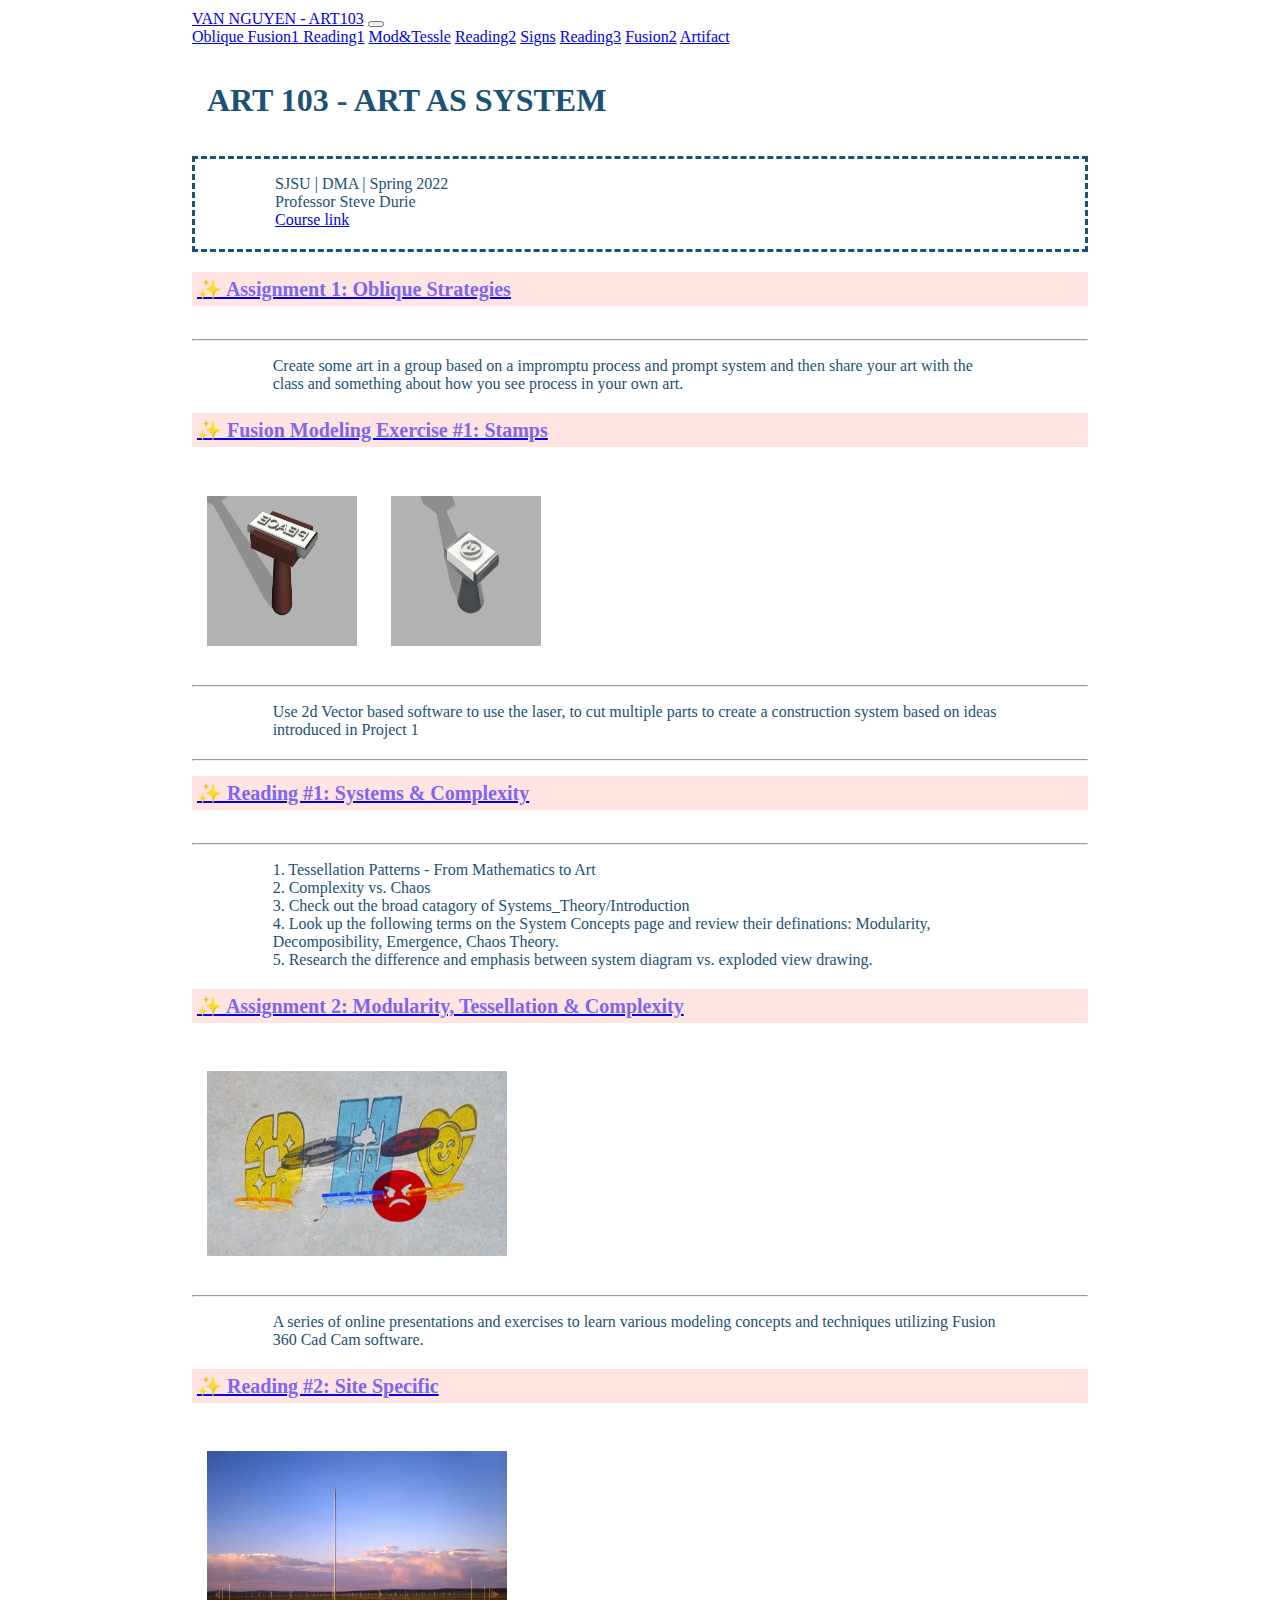
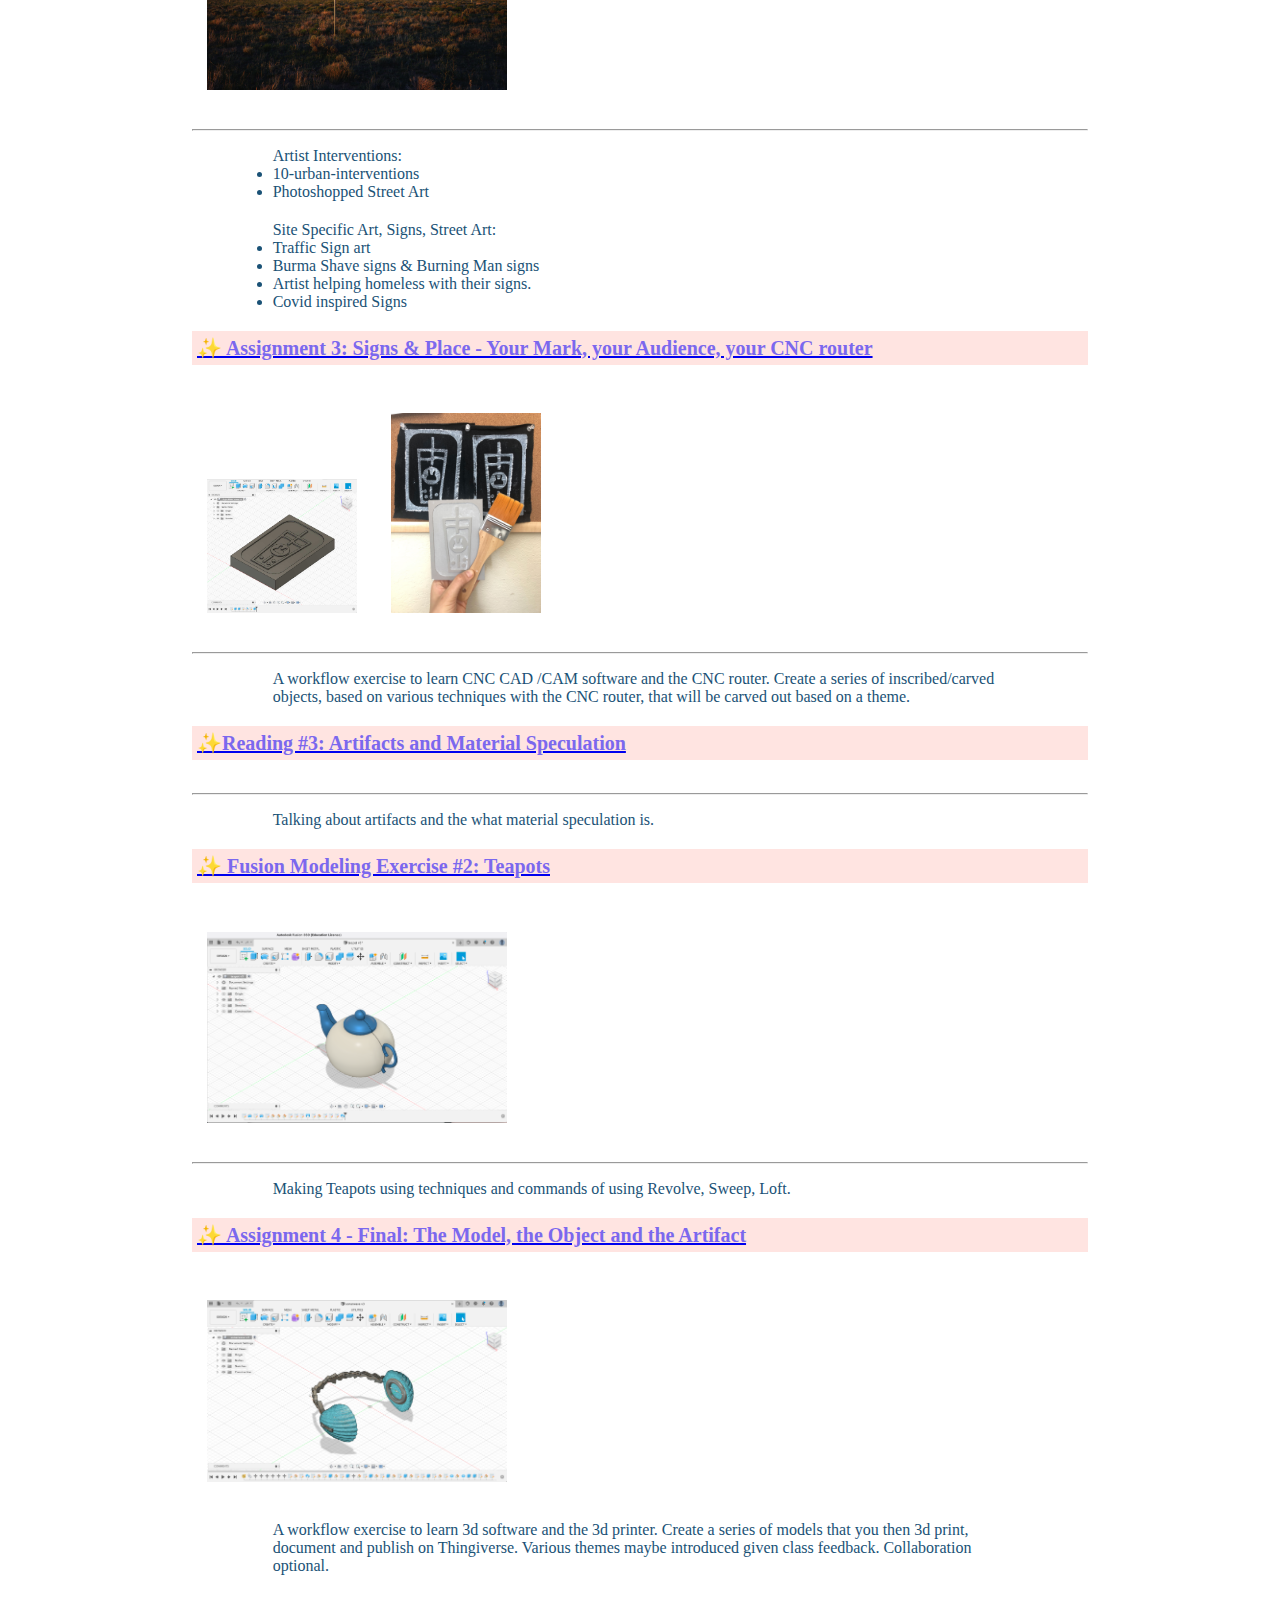
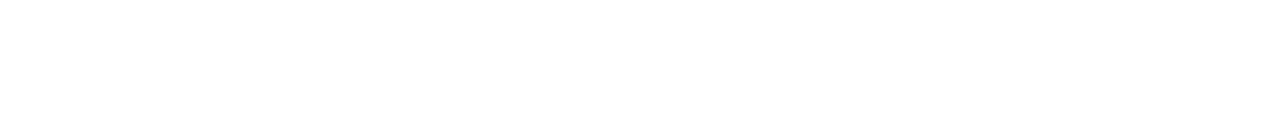
<file: index.html>
<!DOCTYPE html>
<html lang="en" dir="ltr">

<head>

  <!-- Basic Page Needs –––––––––––––––––––––––––––––––––––––––––– -->
  <meta charset="utf-8">
  <title>Van Nguyen - Art103</title>
  <meta name="description" content="Art As System">
  <meta name="author" content="Prof. Steve Durie">

  <!-- Mobile Specific Metas ––––––––––––––––––––––––––––––––––––– -->
  <meta name="viewport" content="width=device-width, initial-scale=1">

  <!-- FONT –––––––––––––––––––––––––––––––––––––––––––––––– -->
  <link href="//fonts.googleapis.com/css?family=Raleway:400,300,600" rel="stylesheet" type="text/css">

  <!-- CSS & JS –––––––––––––––––––––––––––––––––––––––––––––––––– -->
  <script type="text/javascript" src=""></script>
  <!-- <link rel="stylesheet" href="style.css"> -->
  <link rel="stylesheet" href="https://stackpath.bootstrapcdn.com/bootstrap/4.1.3/css/bootstrap.min.css" integrity="sha384-MCw98/SFnGE8fJT3GXwEOngsV7Zt27NXFoaoApmYm81iuXoPkFOJwJ8ERdknLPMO" crossorigin="anonymous">
  <link rel="stylesheet" href="style.css">
  <!-- Favicon –––––––––––––––––––––––––––––––––––––––––––––––––– -->
  <!-- <link rel="icon" type="image/png" href=""> -->

</head>

<body>
  <nav class="navbar navbar-expand-lg navbar-light">
    <a class="navbar-brand" href="index.html">VAN NGUYEN - ART103</a>
    <button class="navbar-toggler" type="button" data-toggle="collapse" data-target="#navbarNavAltMarkup" aria-controls="navbarNavAltMarkup" aria-expanded="false" aria-label="Toggle navigation">
      <span class="navbar-toggler-icon"></span>
    </button>
    <div class="collapse navbar-collapse" id="navbarNavAltMarkup">
      <div class="navbar-nav">
        <a class="nav-item nav-link" href="a1.html"> Oblique </a>
        <a class="nav-item nav-link" href="f1.html"> Fusion1 </a>
        <a class="nav-item nav-link" href="r1.html">Reading1</a>
        <a class="nav-item nav-link" href="a2.html">Mod&Tessle</a>
        <a class="nav-item nav-link" href="r2.html">Reading2</a>
        <a class="nav-item nav-link" href="a3.html">Signs</a>
        <a class="nav-item nav-link" href="r3.html">Reading3</a>
        <a class="nav-item nav-link" href="f2.html">Fusion2</a>
        <a class="nav-item nav-link" href="a4.html">Artifact</a>
      </div>
    </div>
  </nav>

  <h1>ART 103 - ART AS SYSTEM</h1>
  <div class="openning">
    <p> SJSU | DMA | Spring 2022
      <br> Professor Steve Durie
      <br><a href="http://stevedurie.com/cadre/s22classes/art103/index.html">Course link</a>
    </p>
  </div>

  <!--Contents START-->

  <div class="container-1">
    <div class="row">

      <!-- Assignment 1 Oblique Stratagies-->
      <div class="col-4">
        <a href="a1.html">
          <h5>✨ Assignment 1: Oblique Strategies</h5>
        </a>
<!--        <img src="images/hobi.jpg" alt="hobi" width="150" height="150 ">-->
      </div>
      <div class="col-8">
    <hr>    <p>Create some art in a group based on a impromptu process and prompt system and then
          share your art with the class and something about how you see process in your own art.</p>
      </div>
		
      <!-- Assignment 2: Fusion Modeling Exercises  -->
      <div class="col-4">
        <a href="f1.html">
          <h5>✨ Fusion Modeling Exercise #1: Stamps</h5>
        </a>
	<img src="images/a2-peace2.png" alt="hobi" width="150" height="150 ">
	<img src="images/a2-smile2.png" alt="hobi" width="150" height="150 ">
      </div>
      <div class="col-8">
     <hr>   <p>Use 2d Vector based software to use the laser, to cut multiple parts to create a
          construction system based on ideas introduced in Project 1 </p>
      </div>
<hr>
      <!-- Reading #1: Systems & Complexity -->
      <div class="col-4">
        <a href="r1.html">
          <h5>✨ Reading #1: Systems & Complexity </h5>
        </a>
      </div>
      <div class="col-8">
      <hr>  <p>1. Tessellation Patterns - From Mathematics to Art <br>
          2. Complexity vs. Chaos<br>
          3. Check out the broad catagory of Systems_Theory/Introduction<br>
          4. Look up the following terms on the System Concepts page and review their definations: Modularity, Decomposibility, Emergence, Chaos Theory.<br>

          5. Research the difference and emphasis between system diagram vs. exploded view drawing. </p>
      </div>

      <!-- Assignment 3: Modularity, Tessellation & Complexity-->
      <div class="col-4">
        <a href="a2.html">
          <h5>✨ Assignment 2: Modularity, Tessellation & Complexity</h5>
        </a>
	<img src="images/combo2.jpg" alt="hobi" width="300">
      </div>
      <div class="col-8">
      <hr>  <p>A series of online presentations and exercises to learn various modeling concepts and techniques utilizing Fusion 360 Cad Cam software. </p>
      </div>

      <!-- Reading #2:  -->
      <div class="col-4">
        <a href="r2.html">
          <h5>✨ Reading #2: Site Specific </h5>
        </a>
<img src="images/r2-1.jpg" alt="hobi" width="300" >
      </div>
      <div class="col-8">
   <hr>     <ul> Artist Interventions:
<li>10-urban-interventions</li>
<li>Photoshopped Street Art</li>
</ul>
<ul>Site Specific Art, Signs, Street Art:
<li>Traffic Sign art </li>
<li>Burma Shave signs & Burning Man signs</li>
<li>Artist helping homeless with their signs.</li>
<li>Covid inspired Signs  </ul>
      </div>

      <!-- Assignment 3: Your Mark, your Audience, your CNC router-->
      <div class="col-4">
        <a href="a3.html">
          <h5>✨ Assignment 3: Signs & Place - Your Mark, your Audience, your CNC router</h5>
        </a>
		<img src="images/a4-teaheestamp-design.jpg" alt="hobi" width="150" >
		<img src="images/a4-stampprints.jpg" width="150">
      </div>
      <div class="col-8">
      <hr>  <p>A workflow exercise to learn CNC CAD /CAM software and the CNC router. Create a
          series of inscribed/carved objects, based on various techniques with the CNC router,
          that will be carved out based on a theme. </p>
      </div>

      <!-- Reading #3: Artifacts and Material Speculation-->
      <div class="col-4">
        <a href="r3.html">
          <h5>✨Reading #3: Artifacts and Material Speculation </h5>
        </a>
      </div>
      <div class="col-8">
     <hr>   <p>Talking about artifacts and the what material speculation is.  </p>
      </div>


      <!--Fusion Modeling Exercise #2: Teapots -->
      <div class="col-4">
        <a href="f2.html">
          <h5>✨ Fusion Modeling Exercise #2: Teapots</h5>
        </a>
<img src="images/a4-teapot.png" width="300" >
      </div>
      <div class="col-8">
      <hr>  <p>Making Teapots using techniques and commands of using Revolve, Sweep, Loft.  </p>
      </div>


      <!-- Assignment 4: Modularity, Tessellation & Complexity-->
       <div class="col-4">
        <a href="a4.html">
          <h5>✨ Assignment 4 - Final: The Model, the Object and the Artifact</h5>
        </a>
	<img src="images/a4-sonarwave-design.jpg" width="300" >
      </div>
      <div class="col-8">
        <p>A workflow exercise to learn 3d software and the 3d printer. Create a series of models
          that you then 3d print, document and publish on Thingiverse. Various themes maybe
          introduced given class feedback. Collaboration optional.</p>
		  
<!--
		  <p>As part of assignment 4, We are going to work on a team project where the expertise
          and cooperation of everyone’s different skill sets will be used to create project around
          the system of product lifespans & consumers and makers. The team(s) will create a
          working process and system, utilizing one ore more of the tools and techniques
          introduced in the exercises to create their work. </p>
-->
      </div> 

    </div>
  </div>
	
  <!--Contents END-->
  <!-- Optional JavaScript -->
  <!-- jQuery first, then Popper.js, then Bootstrap JS -->
  <script src="https://code.jquery.com/jquery-3.3.1.slim.min.js" integrity="sha384-q8i/X+965DzO0rT7abK41JStQIAqVgRVzpbzo5smXKp4YfRvH+8abtTE1Pi6jizo" crossorigin="anonymous"></script>
  <script src="https://cdnjs.cloudflare.com/ajax/libs/popper.js/1.14.3/umd/popper.min.js" integrity="sha384-ZMP7rVo3mIykV+2+9J3UJ46jBk0WLaUAdn689aCwoqbBJiSnjAK/l8WvCWPIPm49" crossorigin="anonymous"></script>
  <script src="https://stackpath.bootstrapcdn.com/bootstrap/4.1.3/js/bootstrap.min.js" integrity="sha384-ChfqqxuZUCnJSK3+MXmPNIyE6ZbWh2IMqE241rYiqJxyMiZ6OW/JmZQ5stwEULTy" crossorigin="anonymous"></script>
</body>

</html>
</file>
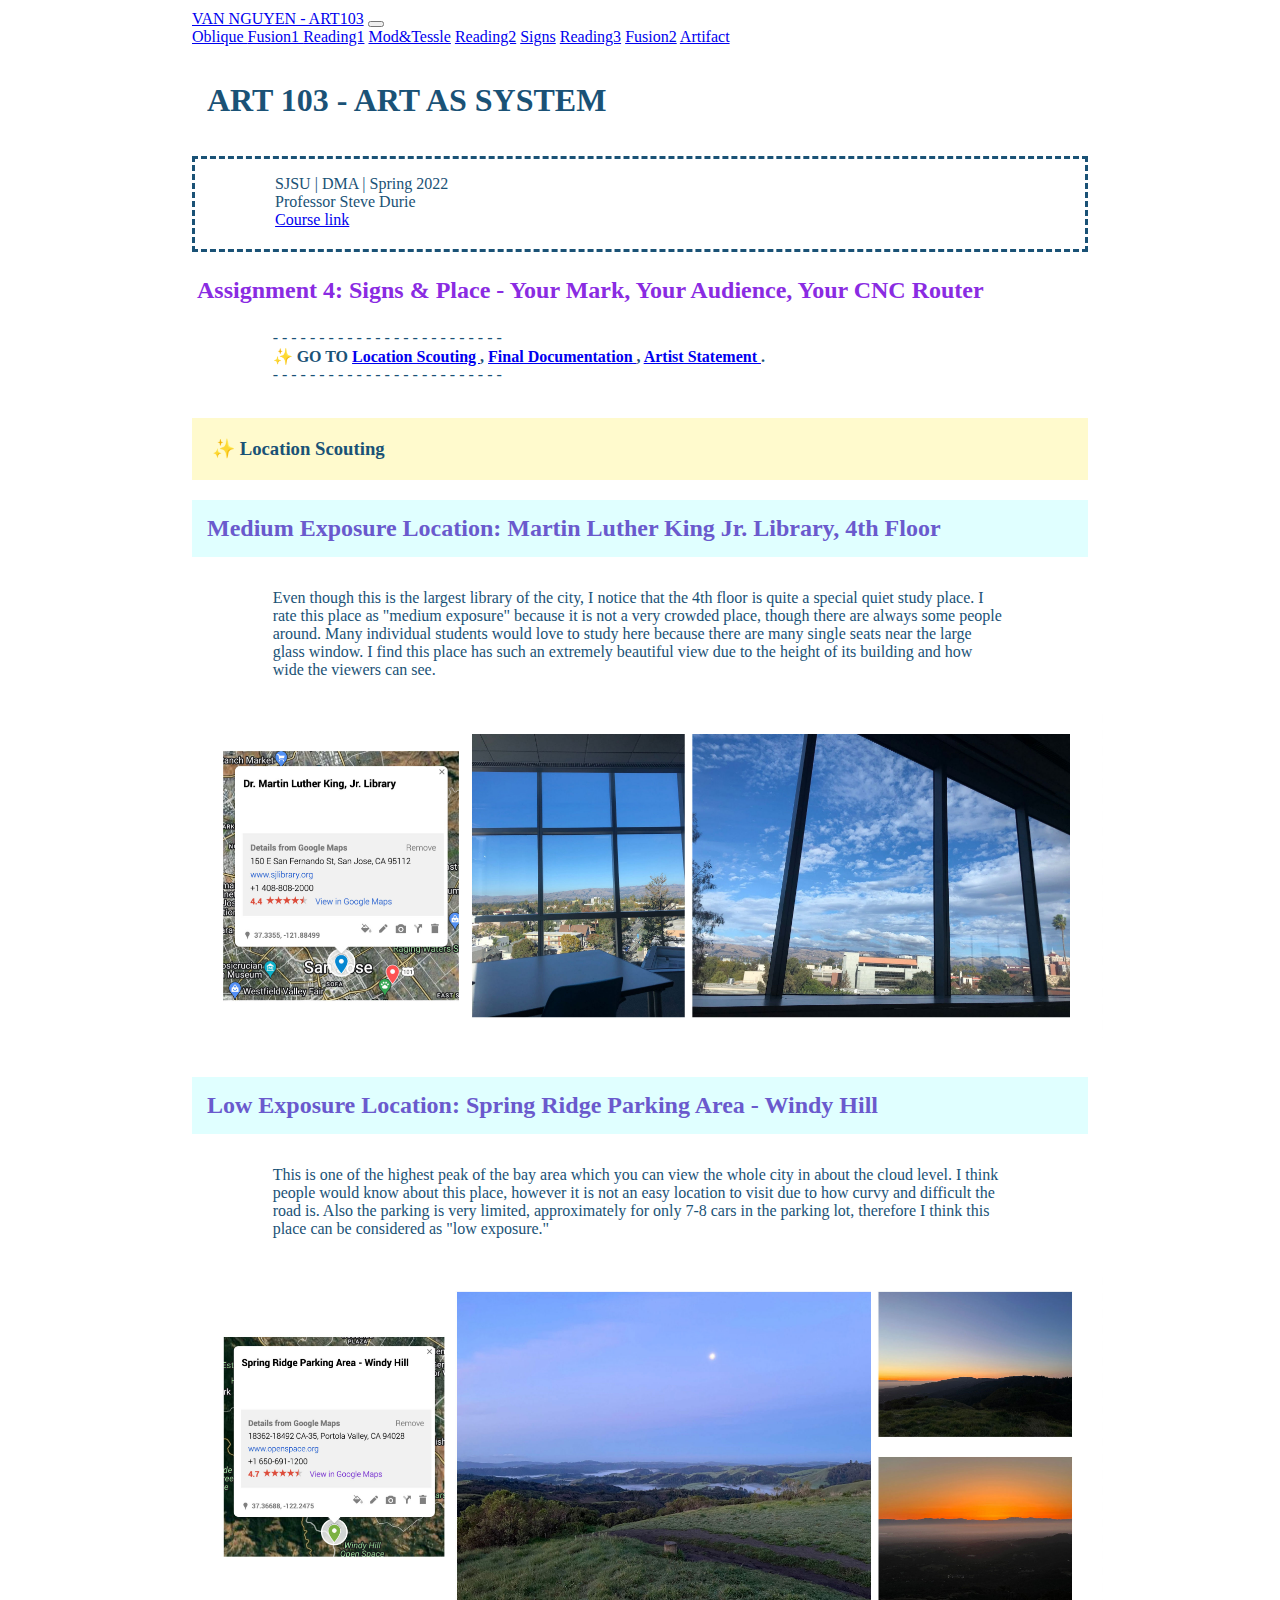
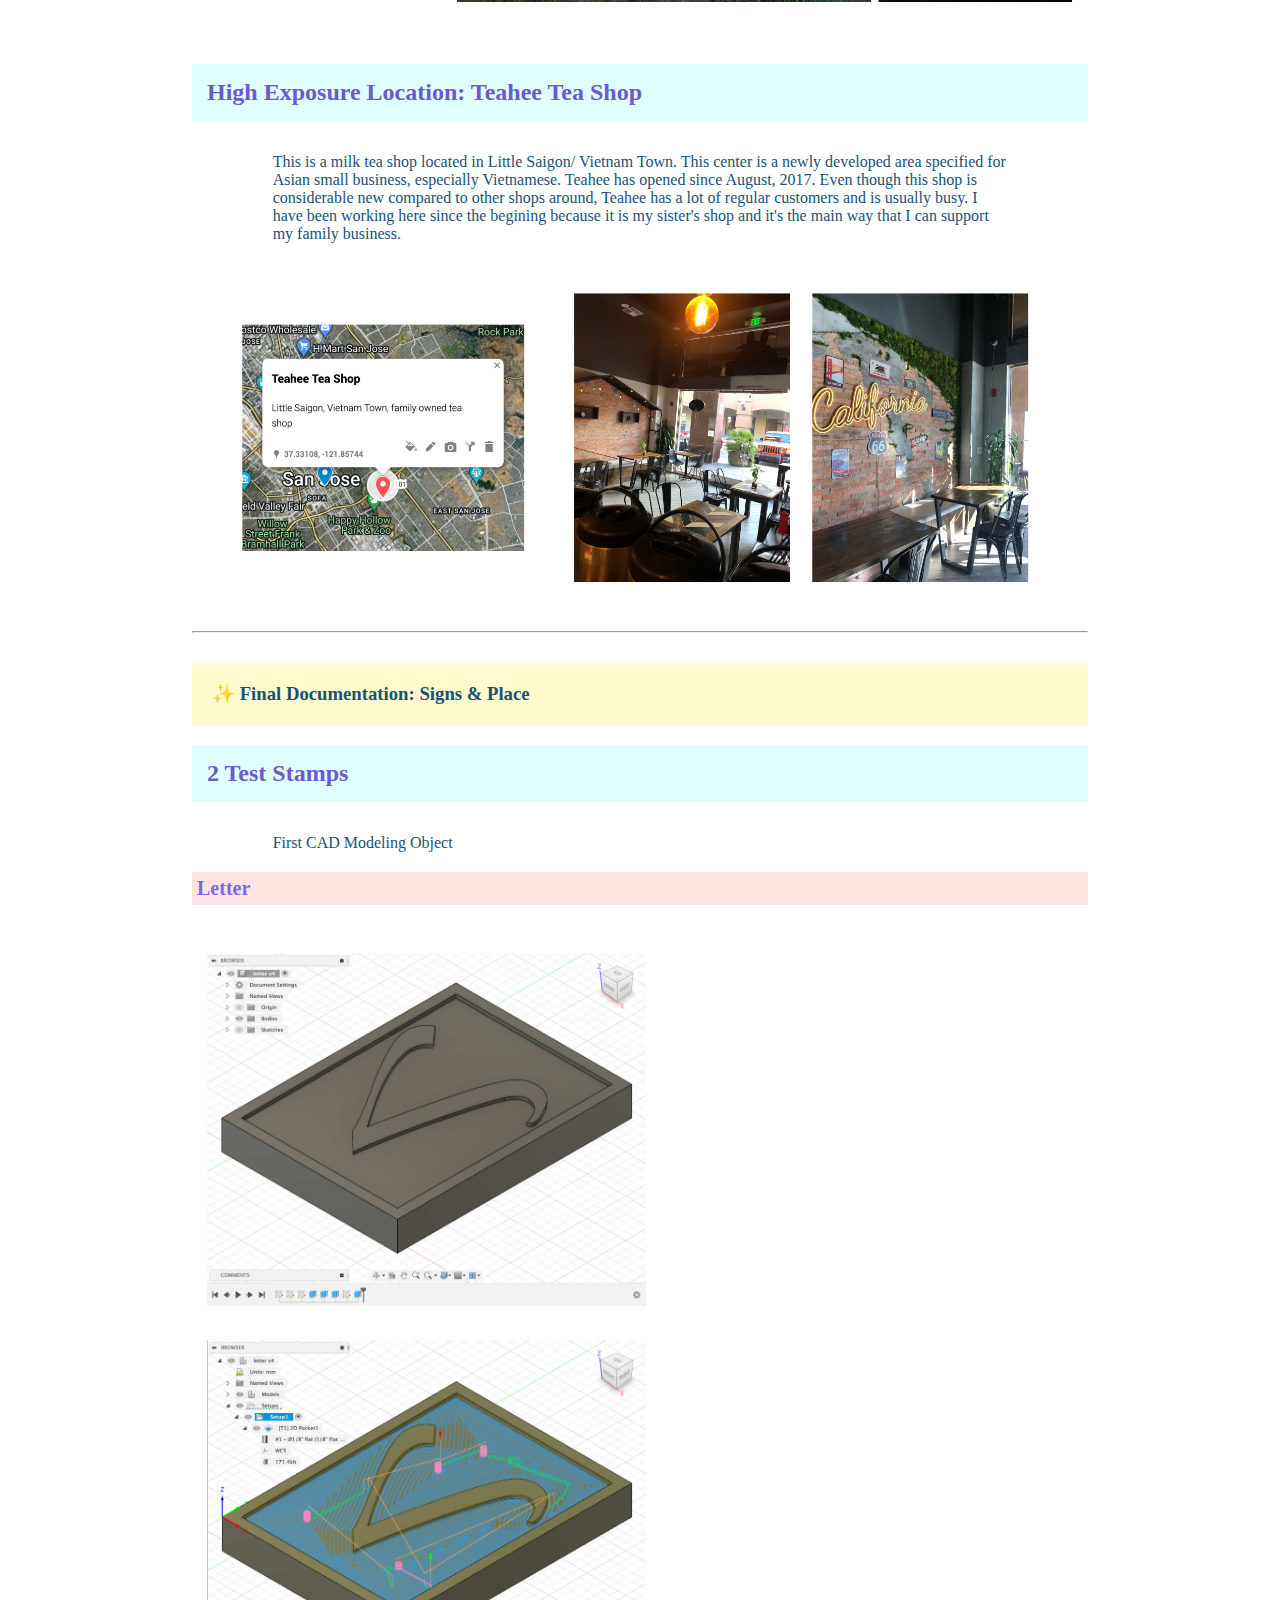
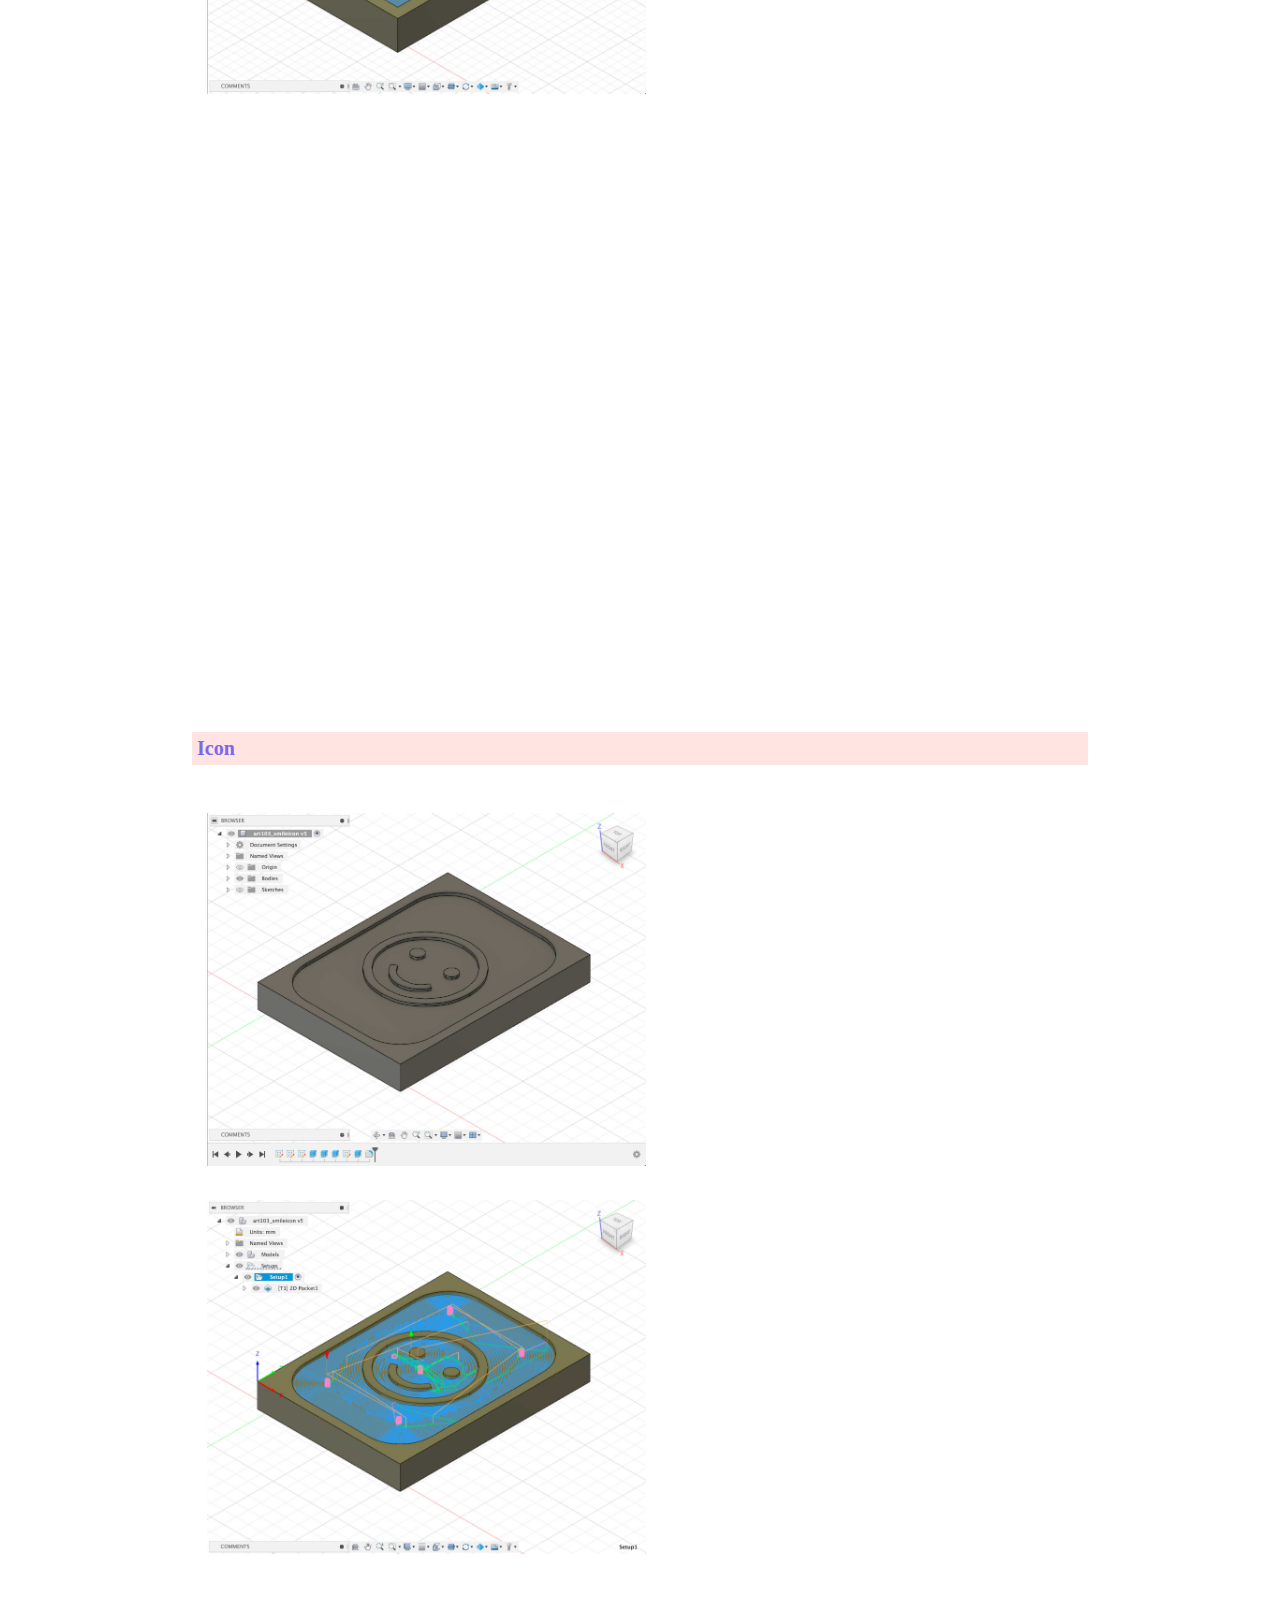
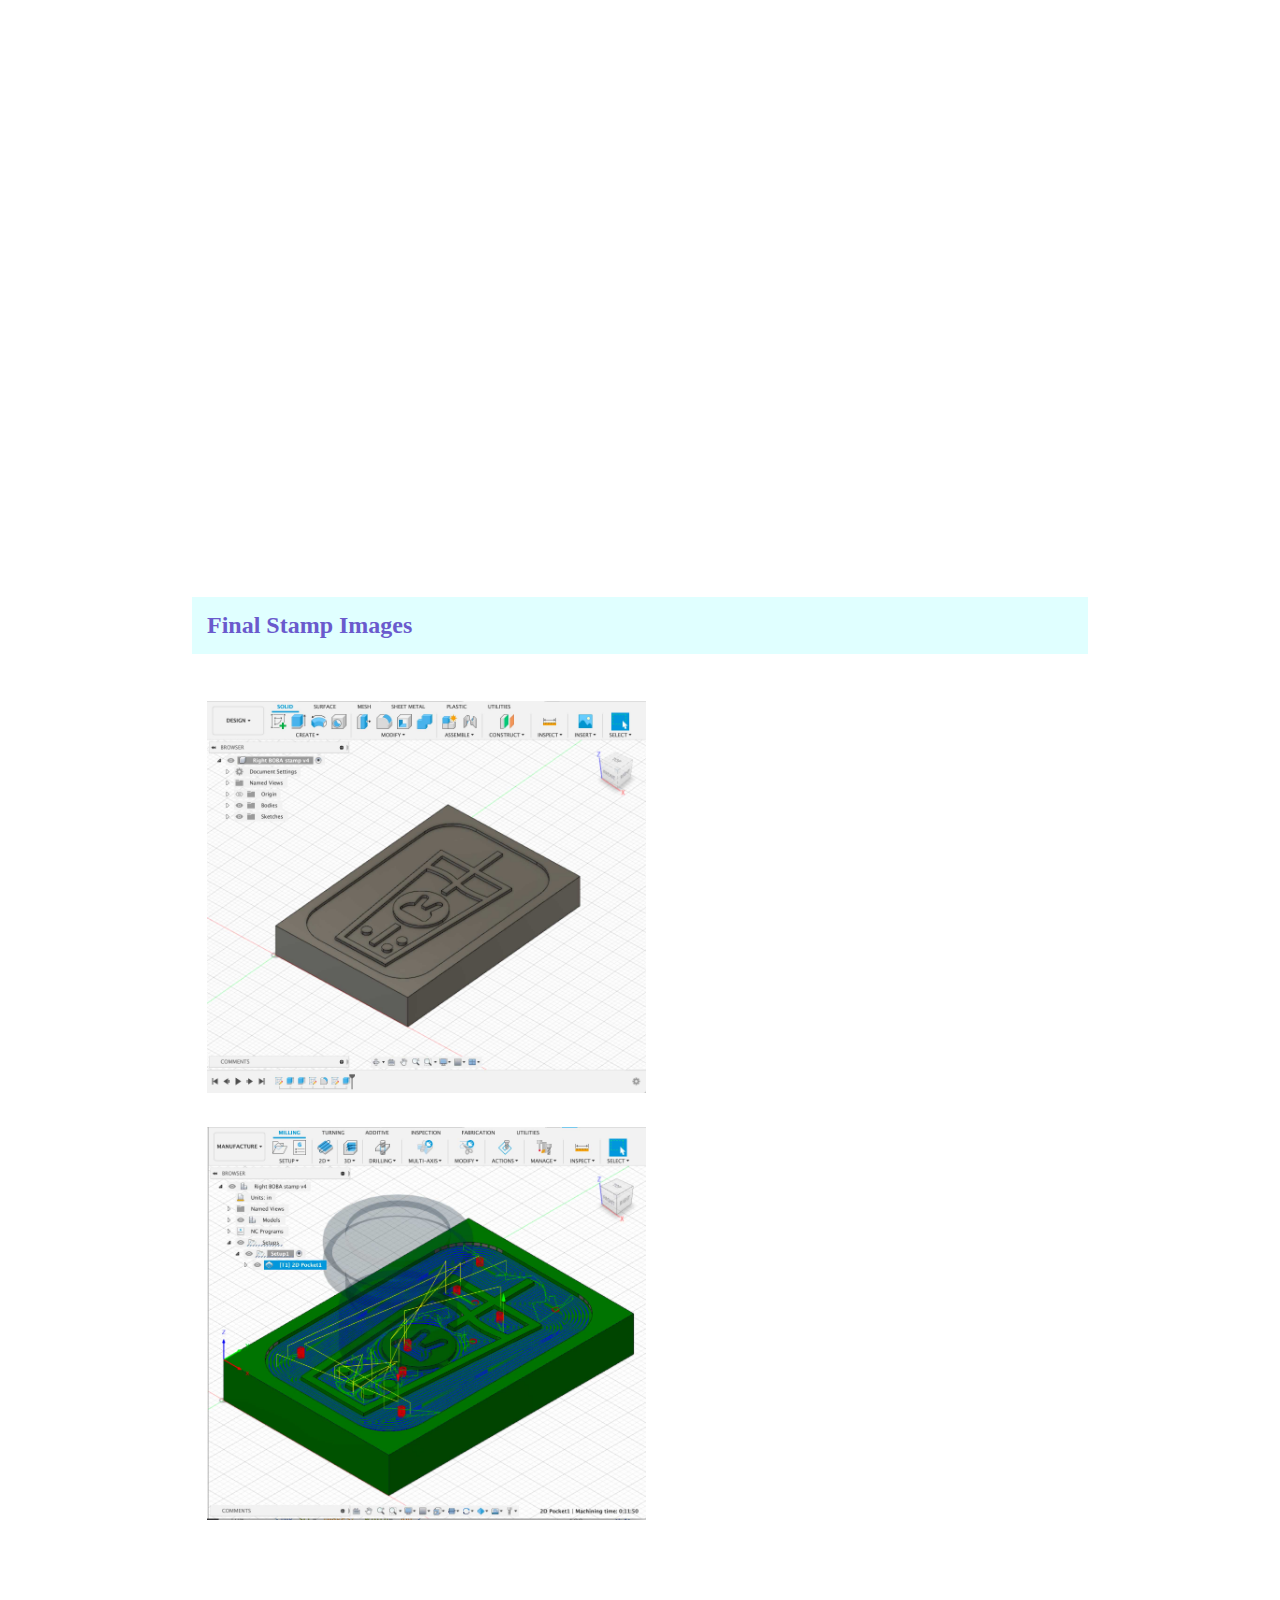
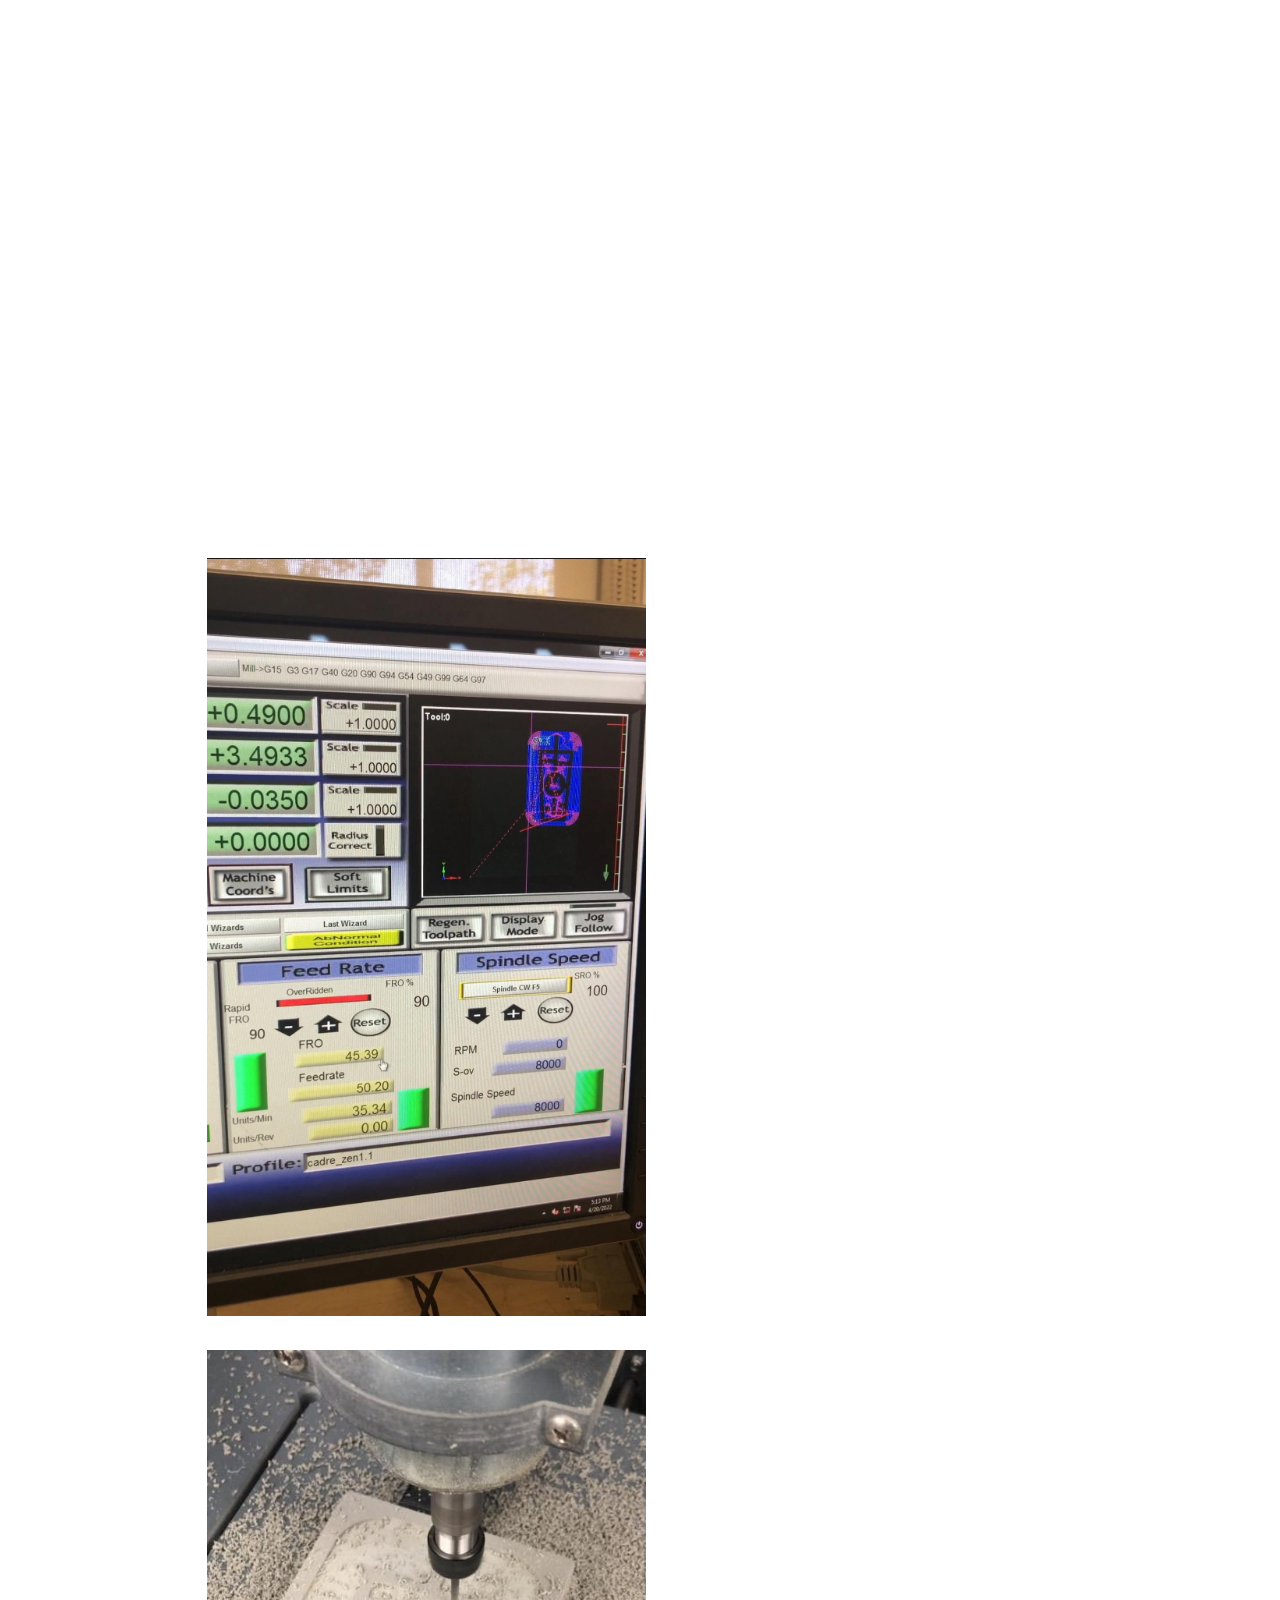
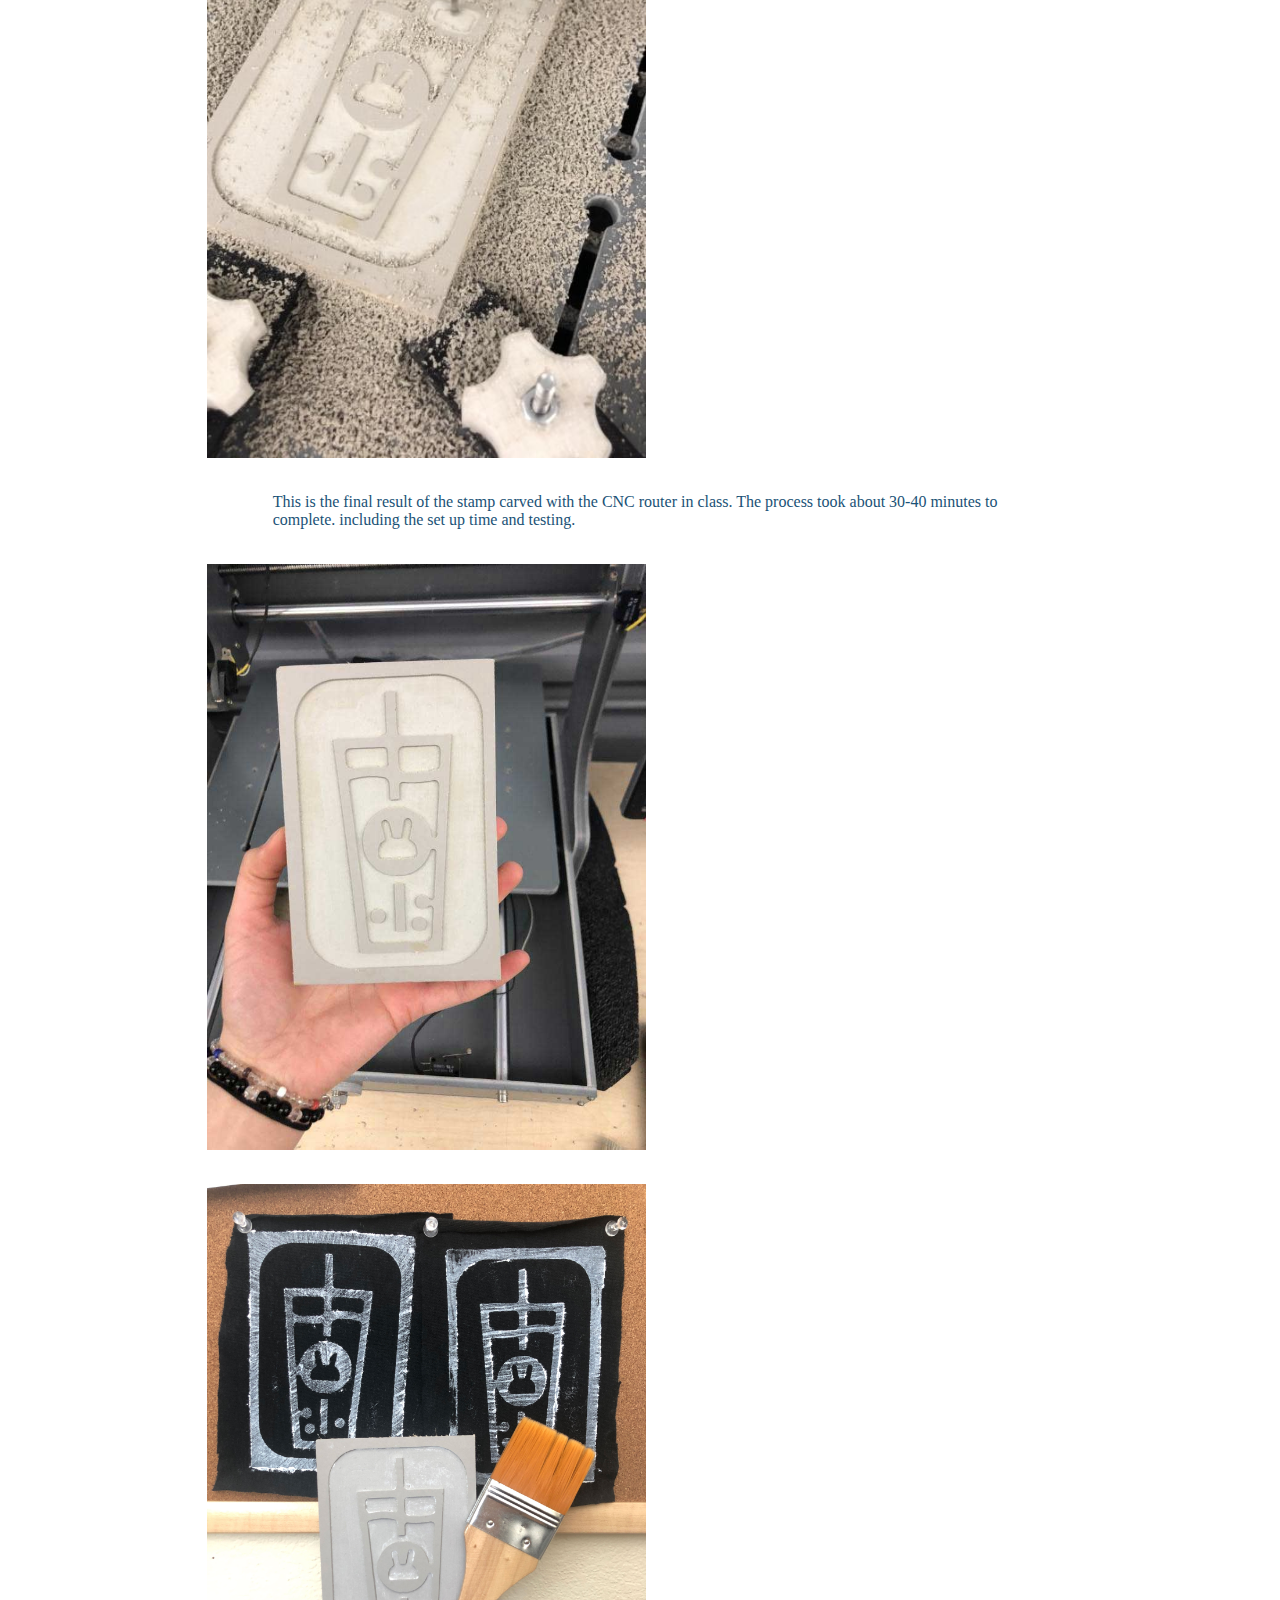
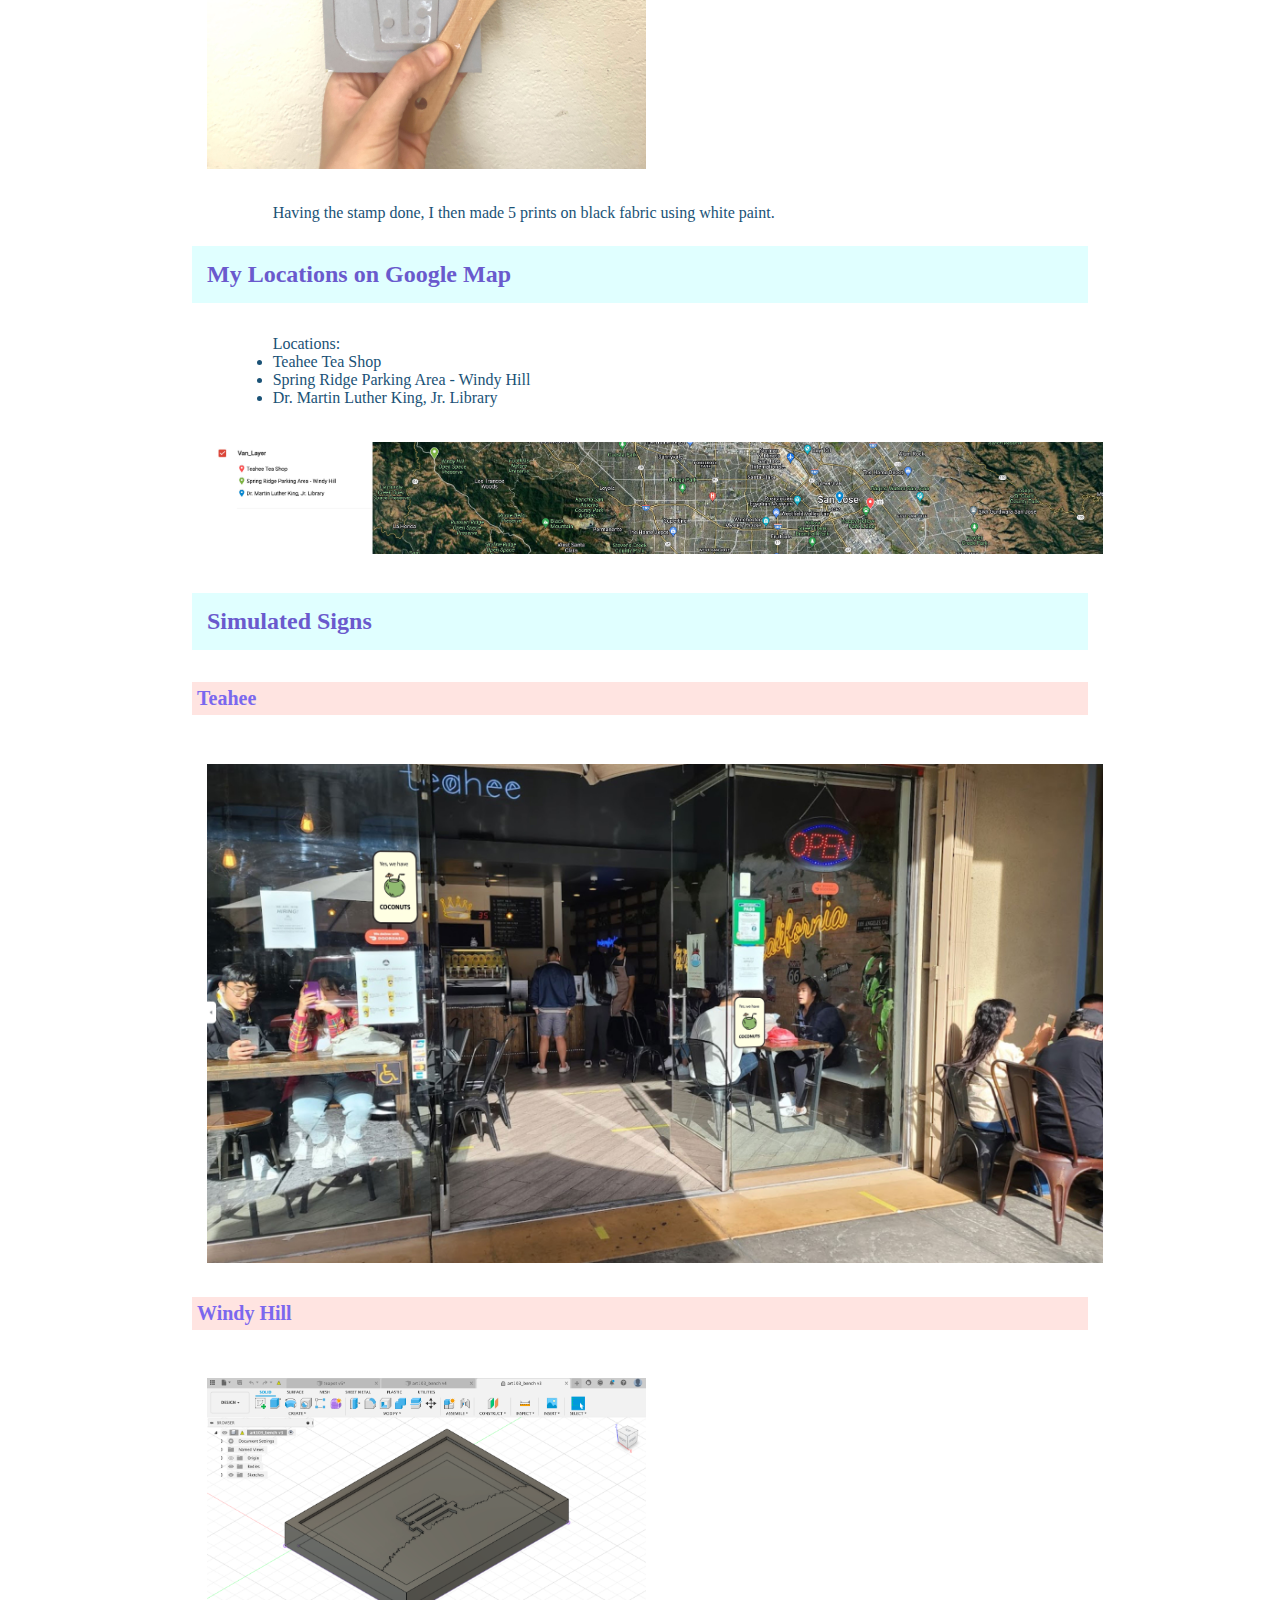
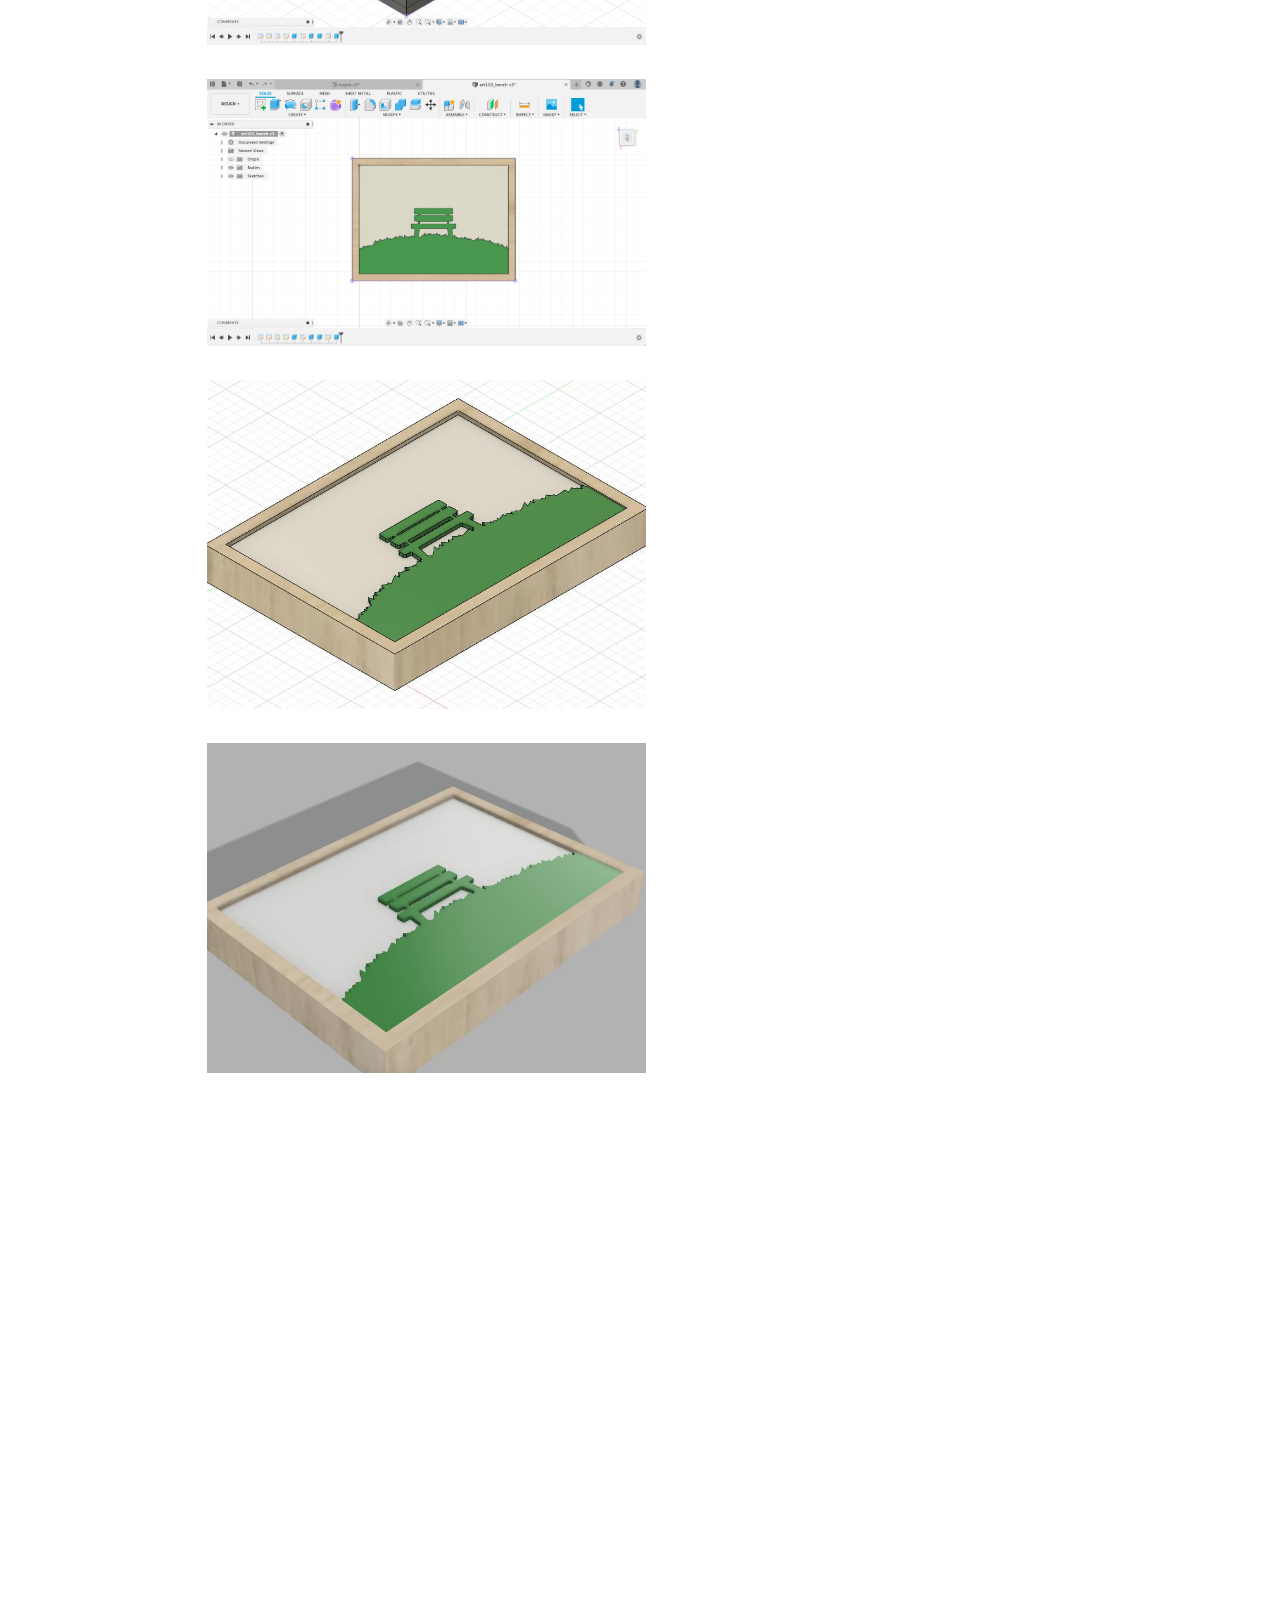
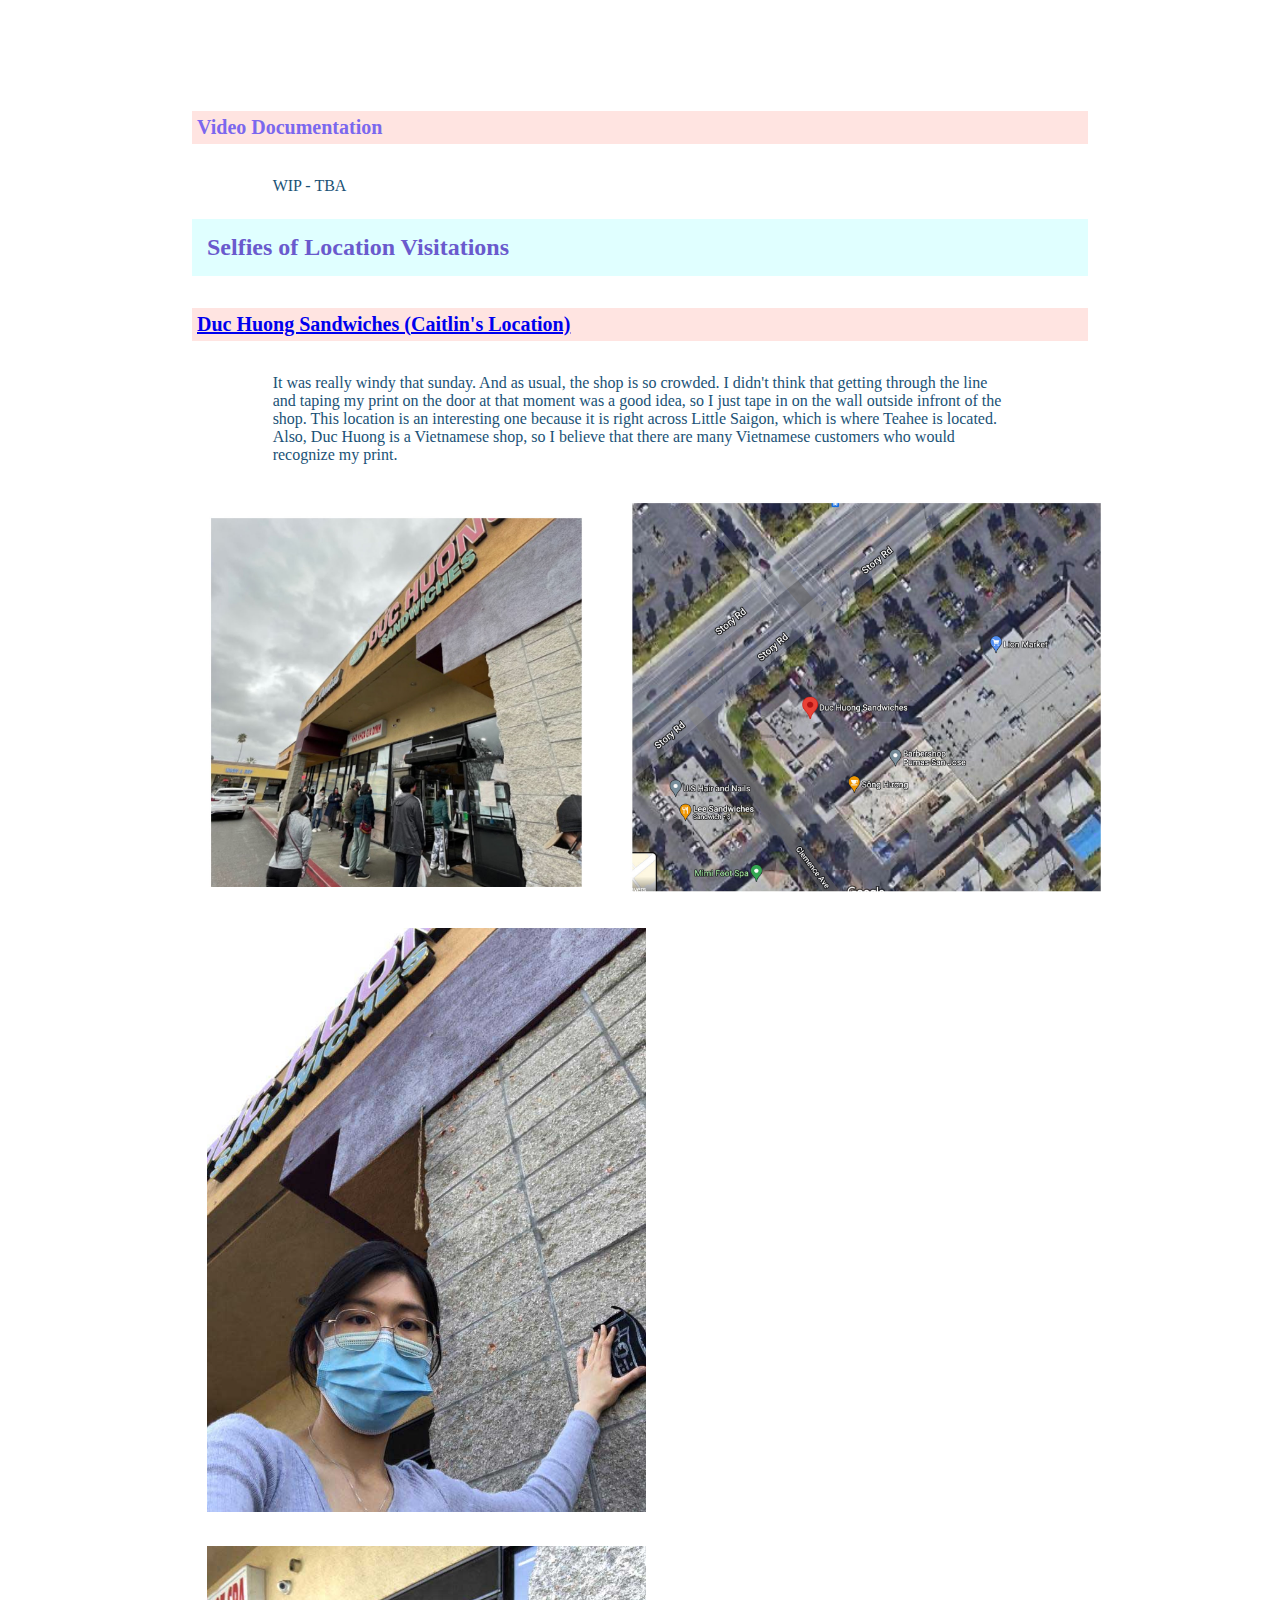
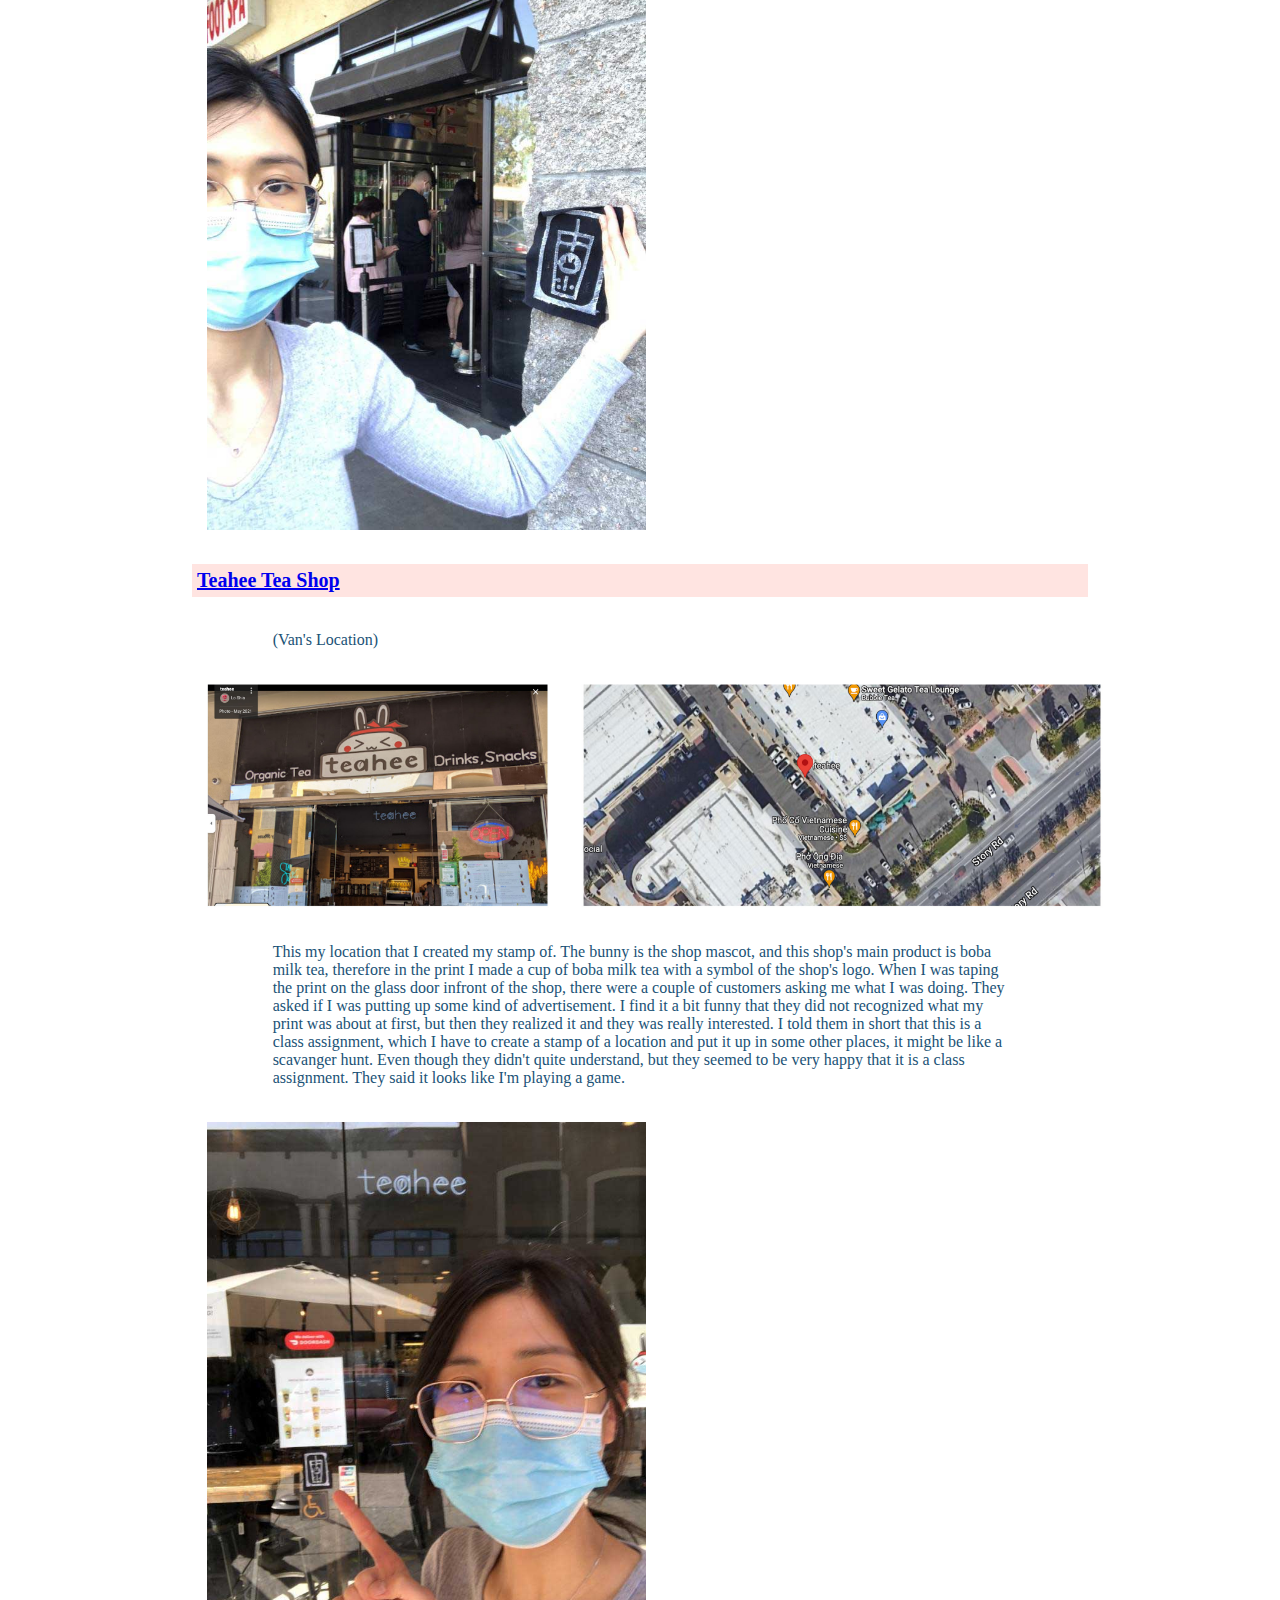
<file: a3.html>
<!DOCTYPE html>
<html lang="en" dir="ltr">

<head>

  <!-- Basic Page Needs –––––––––––––––––––––––––––––––––––––––––– -->
  <meta charset="utf-8">
  <title>Van Nguyen - Art103</title>
  <meta name="description" content="Art As System">
  <meta name="author" content="Prof. Steve Durie">

  <!-- Mobile Specific Metas ––––––––––––––––––––––––––––––––––––– -->
  <meta name="viewport" content="width=device-width, initial-scale=1">

  <!-- FONT ––––––––––––––––––––––––––––––––––––––––------–––––––– -->
  <link href="//fonts.googleapis.com/css?family=Raleway:400,300,600" rel="stylesheet" type="text/css">

  <!-- CSS & JS –––––––––––––––––––––––––––––––––––––––––––––––––– -->
  <script type="text/javascript" src=""></script>
  <!-- <link rel="stylesheet" href="style.css"> -->
  <link rel="stylesheet" href="https://stackpath.bootstrapcdn.com/bootstrap/4.1.3/css/bootstrap.min.css" integrity="sha384-MCw98/SFnGE8fJT3GXwEOngsV7Zt27NXFoaoApmYm81iuXoPkFOJwJ8ERdknLPMO" crossorigin="anonymous">
  <link rel="stylesheet" href="style.css">
  <!-- Favicon –––––––––––––––––––––––––––––––––––––––––––––––––– -->
  <!-- <link rel="icon" type="image/png" href=""> -->

</head>

<body>
  <nav class="navbar navbar-expand-lg navbar-light">
    <a class="navbar-brand" href="index.html">VAN NGUYEN - ART103</a>
    <button class="navbar-toggler" type="button" data-toggle="collapse" data-target="#navbarNavAltMarkup" aria-controls="navbarNavAltMarkup" aria-expanded="false" aria-label="Toggle navigation">
      <span class="navbar-toggler-icon"></span>
    </button>
    <div class="collapse navbar-collapse" id="navbarNavAltMarkup">
      <div class="navbar-nav">
        <a class="nav-item nav-link" href="a1.html"> Oblique </a>
        <a class="nav-item nav-link" href="f1.html"> Fusion1 </a>
        <a class="nav-item nav-link" href="r1.html">Reading1</a>
        <a class="nav-item nav-link" href="a2.html">Mod&Tessle</a>
        <a class="nav-item nav-link" href="r2.html">Reading2</a>
        <a class="nav-item nav-link" href="a3.html">Signs</a>
        <a class="nav-item nav-link" href="r3.html">Reading3</a>
        <a class="nav-item nav-link" href="f2.html">Fusion2</a>
        <a class="nav-item nav-link" href="a4.html">Artifact</a>
      </div>
    </div>
  </nav>

  <h1>ART 103 - ART AS SYSTEM</h1>
  <div class="openning">
    <p> SJSU | DMA | Spring 2022
      <br> Professor Steve Durie
      <br><a href="http://stevedurie.com/cadre/s22classes/art103/index.html">Course link</a>
    </p>
  </div>
  <!--Contents START-->
  <div class="container-1">
    <h2>Assignment 4: Signs & Place - Your Mark, Your Audience, Your CNC Router
    </h2>
    <p> - - - - - - - - - - - - - - - - - - - - - - - - -
	<br> <b>✨ GO TO <a href="#a4-1">Location Scouting </a>, </b>
      <b><a href="#a3-2">Final Documentation </a>, </b>
	  <b><a href="#a3-3">Artist Statement </a>. </b>

      <br>- - - - - - - - - - - - - - - - - - - - - - - - - <br>
    </p>

    <h3 id=a3-1>
  ✨ Location Scouting
    </h3>

    <h4>
     Medium Exposure Location: Martin Luther King Jr. Library, 4th Floor </h4>
    <p>Even though this is the largest library of the city, I notice that the 4th floor is quite a special quiet study place. I rate this place as "medium exposure" because it is not a very crowded place, though there are always some people around. Many individual students would love to study here because there are many single seats near the large glass window. I find this place has such an extremely beautiful view due to the height of its building and how wide the viewers can see. </p>
    <img src="images/a3-map-library.jpg" width="100%">
    <h4>
      Low Exposure Location: Spring Ridge Parking Area - Windy Hill </h4>
    <p> This is one of the highest peak of the bay area which you can view the whole city in about the cloud level. I think people would know about this place, however it is not an easy location to visit due to how curvy and difficult the road is. Also the parking is very limited, approximately for only 7-8 cars in the parking lot, therefore I think this place can be considered as "low exposure."</p>
    <img src="images/a3-map-hill.jpg" width="100%">
    <h4>
      High Exposure Location: Teahee Tea Shop
    </h4>
    <p>This is a milk tea shop located in Little Saigon/ Vietnam Town. This center is a newly developed area specified for Asian small business, especially Vietnamese. Teahee has opened since August, 2017. Even though this shop is considerable new compared to other shops around, Teahee has a lot of regular customers and is usually busy. I have been working here since the begining because it is my sister's shop and it's the main way that I can support my family business. </p>
    <img src="images/a3-map-teahee.jpg" width="100%">
<hr>
    <h3 id=a3-2>
    ✨ Final Documentation: Signs & Place
    </h3>

    <h4>2 Test Stamps</h4>
    <p>First CAD Modeling Object</p>
	  <h5>Letter</h5>
      <img src="images/a3-test-v1.jpg" width="49%">
      <img src="images/a3-test-v2.jpg" width="49%">
	  <iframe src="https://a360.co/3wIrXll" allowfullscreen="true" webkitallowfullscreen="true" mozallowfullscreen="true" width="100%" height="600" frameborder="0"></iframe>
	  <h5>Icon</h5>
      <img src="images/a3-test-icon1.jpg" width="49%">
      <img src="images/a3-test-icon2.jpg" width="49%">
	 <iframe src="https://a360.co/3lwloNw" allowfullscreen="true" webkitallowfullscreen="true" mozallowfullscreen="true" width="100%" height="600" frameborder="0"></iframe>
    <h4>Final Stamp Images</h4>
	  <img src="images/a3-teaheestamp-design.jpg" width="49%">
	  <img src="images/a3-teaheestamp-manu.jpg" width="49%">
	 <iframe src="https://a360.co/3LEWExa" allowfullscreen="true" webkitallowfullscreen="true" mozallowfullscreen="true" width="100%" height="600" frameborder="0"></iframe> 
	  <img src="images/a3-teaheestampwip.jpg" width="49%"> 
	  <img src="images/a3-teaheestampwip0.jpg" width="49%">
	  <p>This is the final result of the stamp carved with the CNC router in class. The process took about 30-40 minutes to complete. including the set up time and testing. </p>
      <img src="images/a3-teaheestamppic.jpg" width="49%">
	  <img src="images/a3-stampprints.jpg" width="49%">
	  <p>Having the stamp done, I then made 5 prints on black fabric using white paint.</p>
    <h4>My Locations on Google Map</h4>
<ul>Locations:
<li> Teahee Tea Shop 
<li> Spring Ridge Parking Area - Windy Hill
<li> Dr. Martin Luther King, Jr. Library
	  </ul>
	
	  <a href="https://www.google.com/maps/d/u/1/edit?mid=1wUEcrpv1WiuImrxdCq88iYHyCNaWbETy&usp=sharing"><img src="images/a3-vansmap.jpg" width="100%"></a>
    <h4>Simulated Signs</h4>
	  <h5>Teahee</h5>
	  <img src="images/a3-teahee-si.jpg" width="100%">
	  <h5>Windy Hill</h5>
	  <img src="images/a3-benchsketch.png" width="49%">
	 <img src="images/a3-benchdesign.png" width="49%">
	   <img src="images/a3-benchclean.jpg" width="49%">
	  <img src="images/a3-benchrender.jpg" width="49%">
	  <iframe src="https://a360.co/3GqHaMx" allowfullscreen="true" webkitallowfullscreen="true" mozallowfullscreen="true" width="100%" height="600" frameborder="0"></iframe> 
	  <h5>Video Documentation</h5>
	  <p>WIP - TBA </p>
    <h4>Selfies of Location Visitations</h4>
  <h5> <a href="https://goo.gl/maps/sbXiTXBzHEDVdefKA">
	Duc Huong Sandwiches (Caitlin's Location)</a></h5>
    <p>It was really windy that sunday. And as usual, the shop is so crowded. I didn't think that getting through the line and taping my print on the door at that moment was a good idea, so I just tape in on the wall outside infront of the shop. This location is an interesting one because it is right across Little Saigon, which is where Teahee is located. Also, Duc Huong is a Vietnamese shop, so I believe that there are many Vietnamese customers who would recognize my print. </p>
   <img src="images/a3-duchuong.jpg" width="100%">
    <img src="images/a3-selfie-banhmi.jpg" width="49%">
    <img src="images/a3-selfie-banhmi0.jpg" width="49%">
     <h5><a href="https://goo.gl/maps/QBm37SDdGowo8MyU8">Teahee Tea Shop</a></h5>
	  <p>(Van's Location)</p>
	<img src="images/a3-teahee.jpg" width="100%">
	  <p>This my location that I created my stamp of. The bunny is the shop mascot, and this shop's main product is boba milk tea, therefore in the print I made a cup of boba milk tea with a symbol of the shop's logo. When I was taping the print on the glass door infront of the shop, there were a couple of customers asking me what I was doing. They asked if I was putting up some kind of advertisement. I find it a bit funny that they did not recognized what my print was about at first, but then they realized it and they was really interested. I told them in short that this is a class assignment, which I have to create a stamp of a location and put it up in some other places, it might be like a scavanger hunt. Even though they didn't quite understand, but they seemed to be very happy that it is a class assignment. They said it looks like I'm playing a game.</p>
	<img src="images/a3-selfie-teahee0.jpg" width="49%">
    <img src="images/a3-selfie-teahee.jpg" width="49%">
     <h5><a href="https://goo.gl/maps/t4uvBBZ9M1JLrBtm9">MiniBoss</a></h5>
	       <p>(Deanna's Location)</p>
   <img src="images/a3-miniboss.jpg" width="100%">
	  	  <p>I visited this location around midnight. I was surprised that it was so crowded. People seemed to have a lot of fun there. I tried to look around the bar to see if I could find anyone's stamps around, but I could not find one. I desided to tape up my stamp print right on the glass window. Nobody noticed my print at that moment. I wonder if anyone recognize what it represent for.</p>
    <img src="images/a3-selfie-club.jpg" width="32%">
	<img src="images/a3-selfie-club0.jpg" width="32%">
	<img src="images/a3-selfie-club1.jpg" width="32%">
	  <h5> <a href="https://www.google.com/maps/dir//37.337919,-121.8865126/@37.3377651,-121.9558294,12z">
	 Jerry’s Rock</a></h5>
	  <p>(Robert's Location)</p>
 <img src="images/a3-jerrysrock.jpg" width="100%">
	  <p> After MiniBoss, I walked to Robert's location which is Jerry's Rock. At first I wanted to tape my print on a flatter and smoother surface, so I taped it on the side of a the concrete. But I notice there are many rocks at the location, and because I think Robert's main idea is for us to focus on the rocks, so I decided to tape a print right on a rock, facing the street which so that many people can see it. I went around to check if I could see anyone's print, but I did not see one. By this time, it was past midnight. </p>
    <img src="images/a3-selfie-rock.jpg" width="49%">
    <img src="images/a3-selfie-rock0.jpg" width="49%">

<hr>
    <h3 id=a3-3>
      ✨ Artist Statement
    </h3>
<p>Signs project is such a unique experience. It is my first time ever making a stamp in real life using CNC router. I learned how to make 3D models from sketch, and how to transfer them into files and codes for router. I also learned basic safety and steps to set up router and clean it up after using. About the Location project, I got to place my stamp print at new places that I have never been to or heard of, even though I have lived in San Jose city for 6 years. I had some crazy experience that I would never thought I would do such as going downtown at midnight (this is absolutely not the requirement but I was my only choice haha,) and talking to customers about my class project. Going outside and discovering new places already felt so nice. </p>
<hr>


  </div>
  <!--Contents END-->
  <!-- Optional JavaScript -->
  <!-- jQuery first, then Popper.js, then Bootstrap JS -->
  <script src="https://code.jquery.com/jquery-3.3.1.slim.min.js" integrity="sha384-q8i/X+965DzO0rT7abK41JStQIAqVgRVzpbzo5smXKp4YfRvH+8abtTE1Pi6jizo" crossorigin="anonymous"></script>
  <script src="https://cdnjs.cloudflare.com/ajax/libs/popper.js/1.14.3/umd/popper.min.js" integrity="sha384-ZMP7rVo3mIykV+2+9J3UJ46jBk0WLaUAdn689aCwoqbBJiSnjAK/l8WvCWPIPm49" crossorigin="anonymous"></script>
  <script src="https://stackpath.bootstrapcdn.com/bootstrap/4.1.3/js/bootstrap.min.js" integrity="sha384-ChfqqxuZUCnJSK3+MXmPNIyE6ZbWh2IMqE241rYiqJxyMiZ6OW/JmZQ5stwEULTy" crossorigin="anonymous"></script>
</body>

</html>
</file>
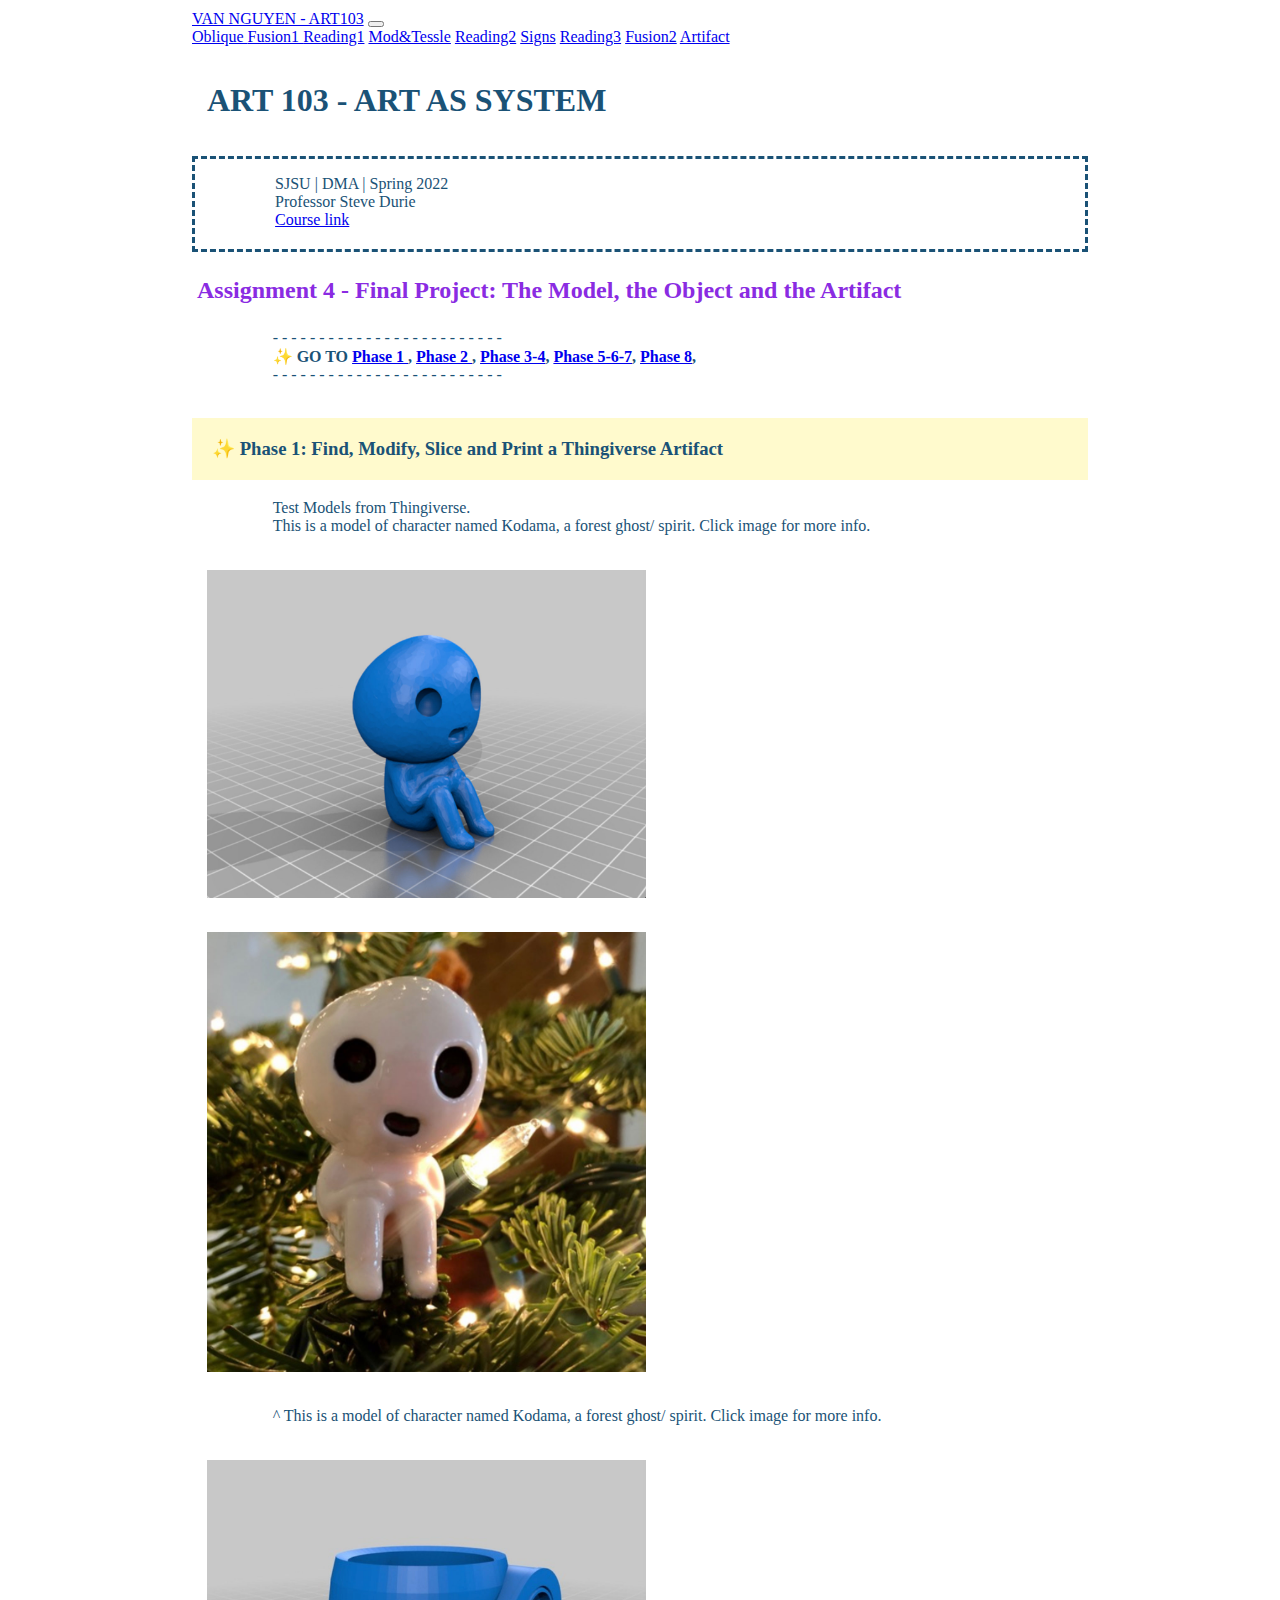
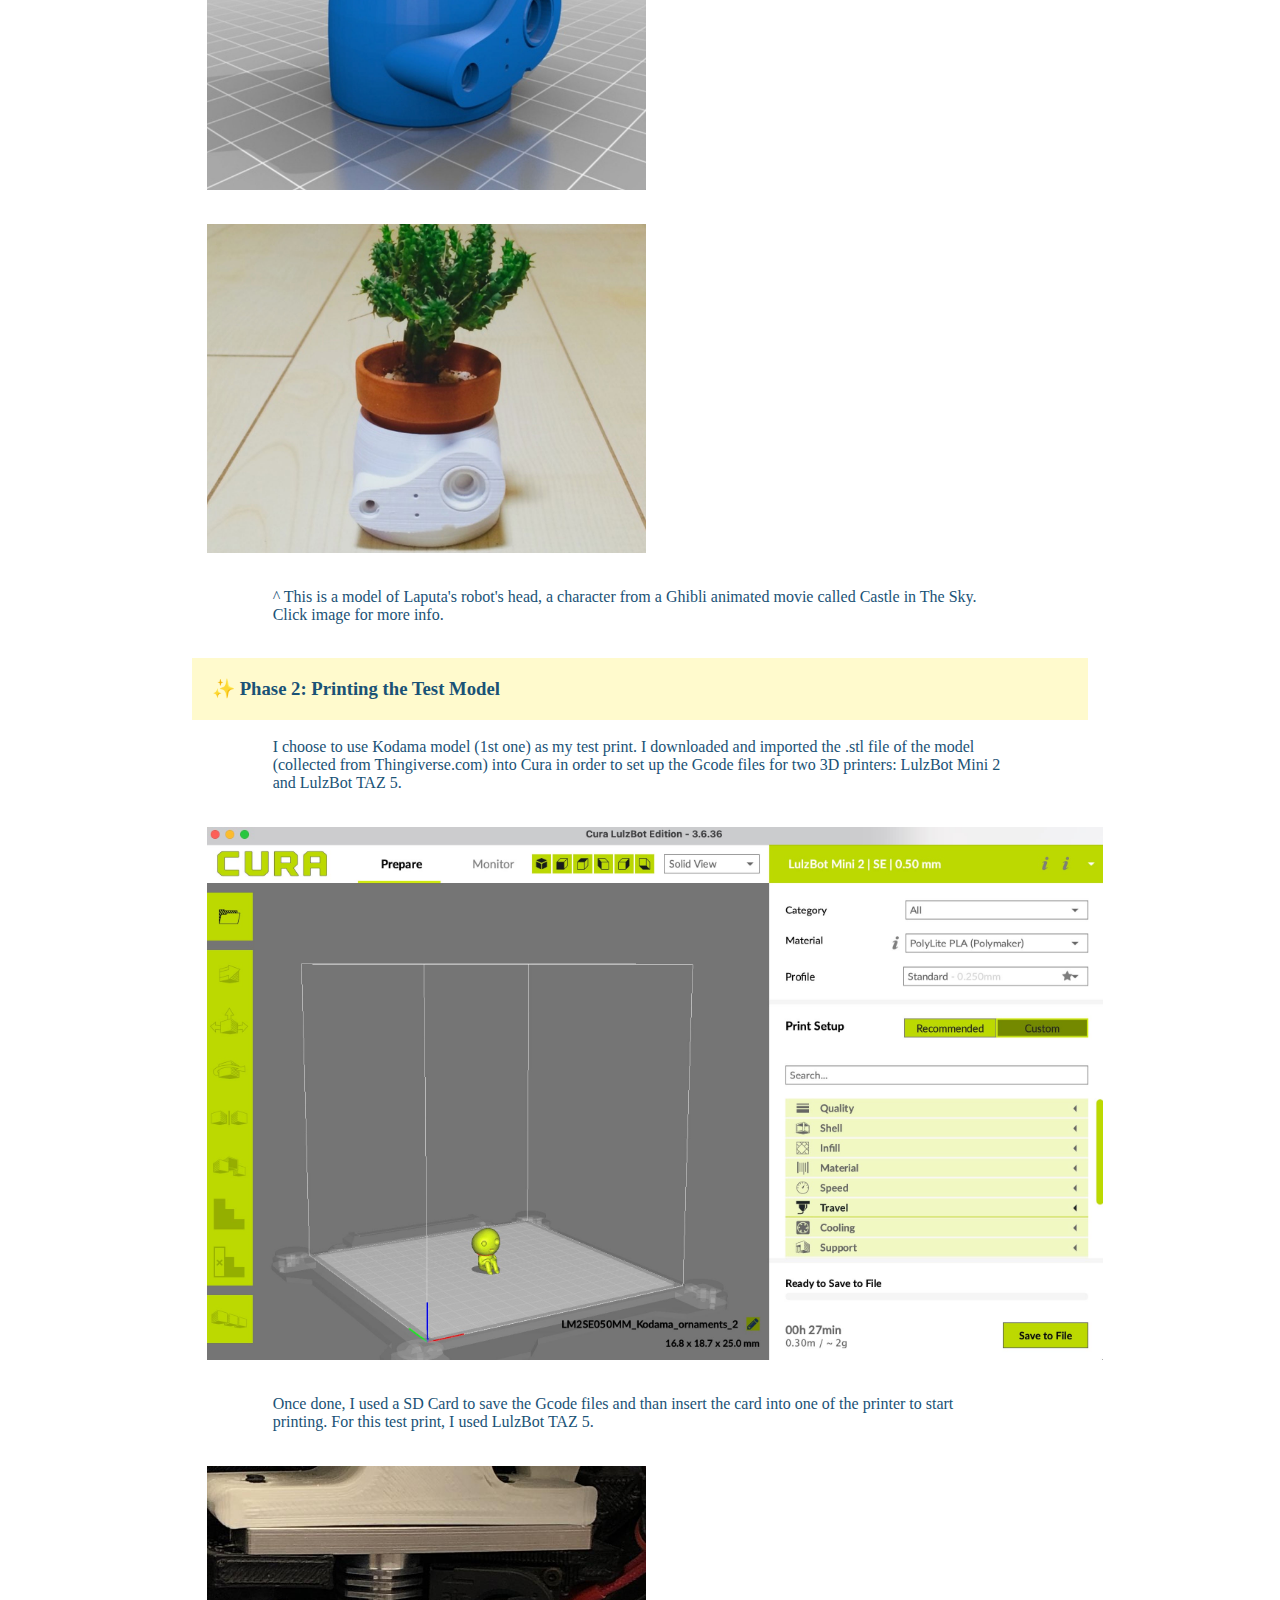
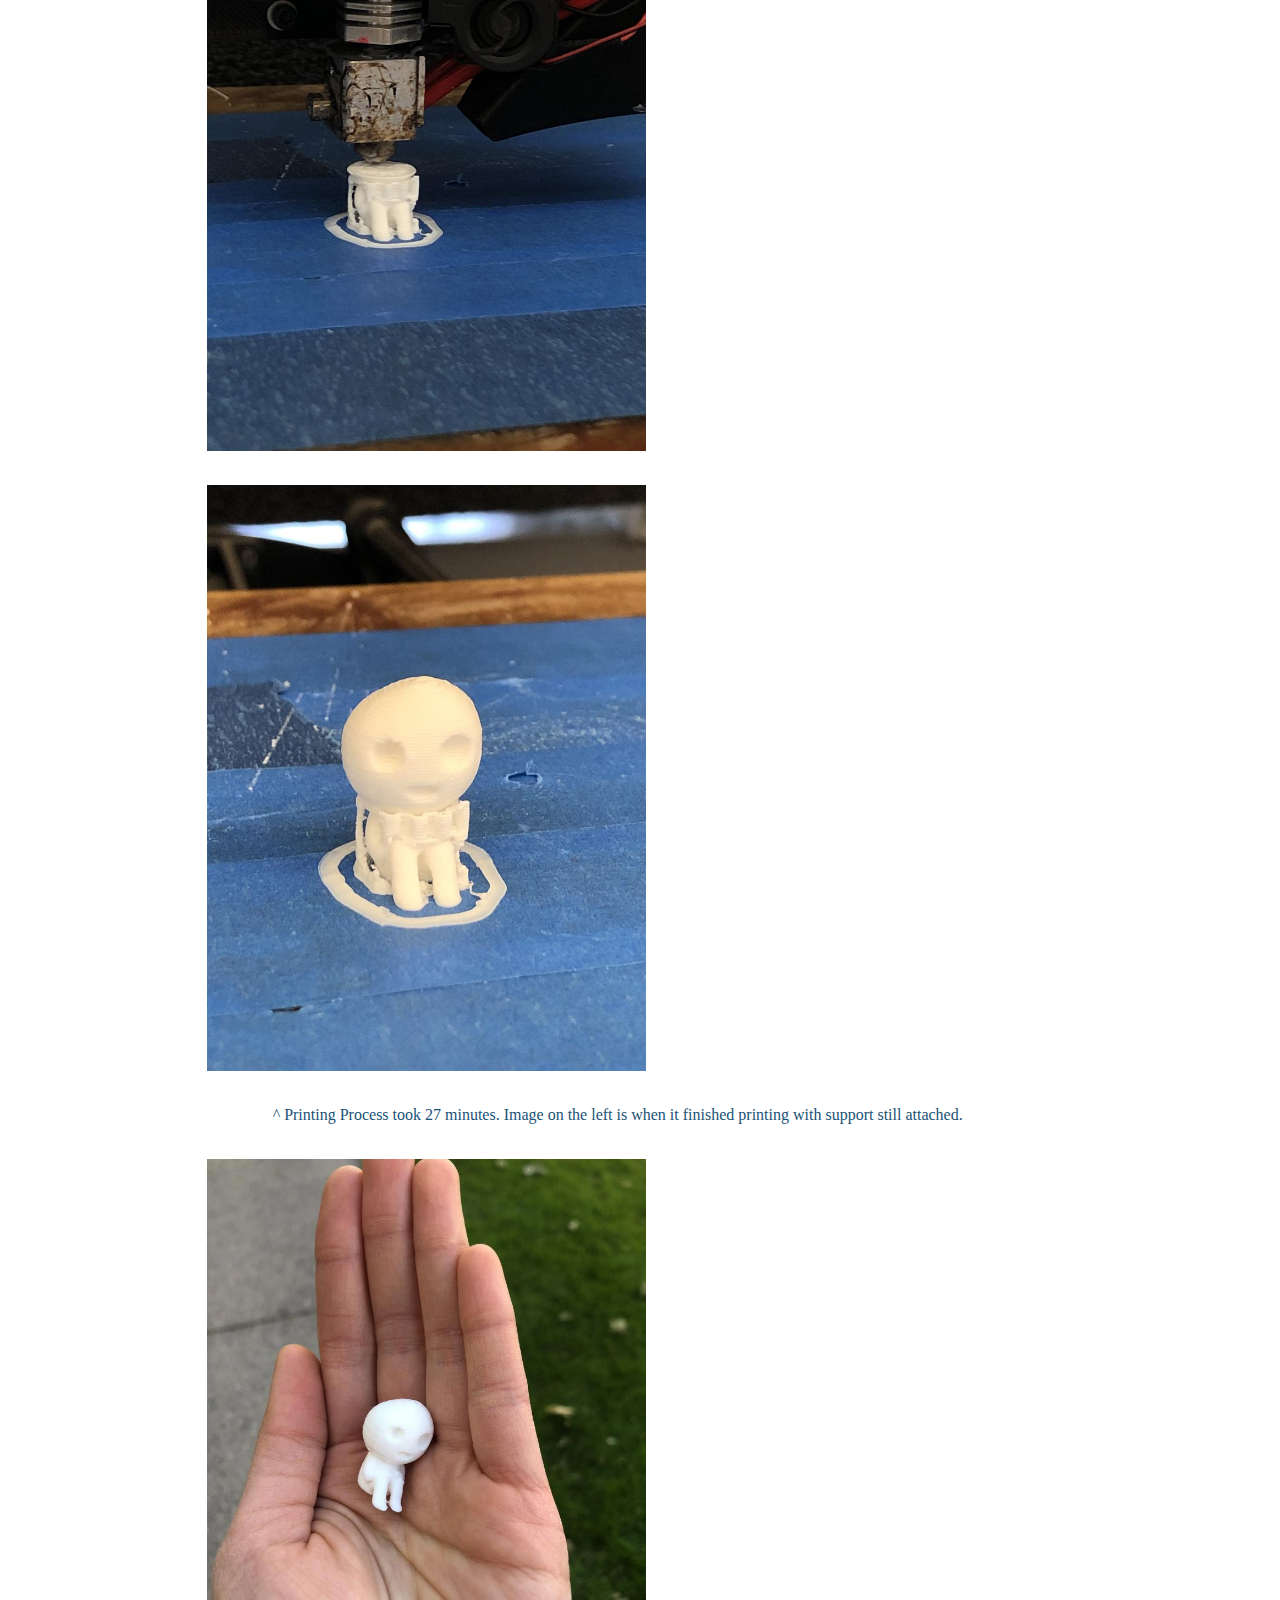
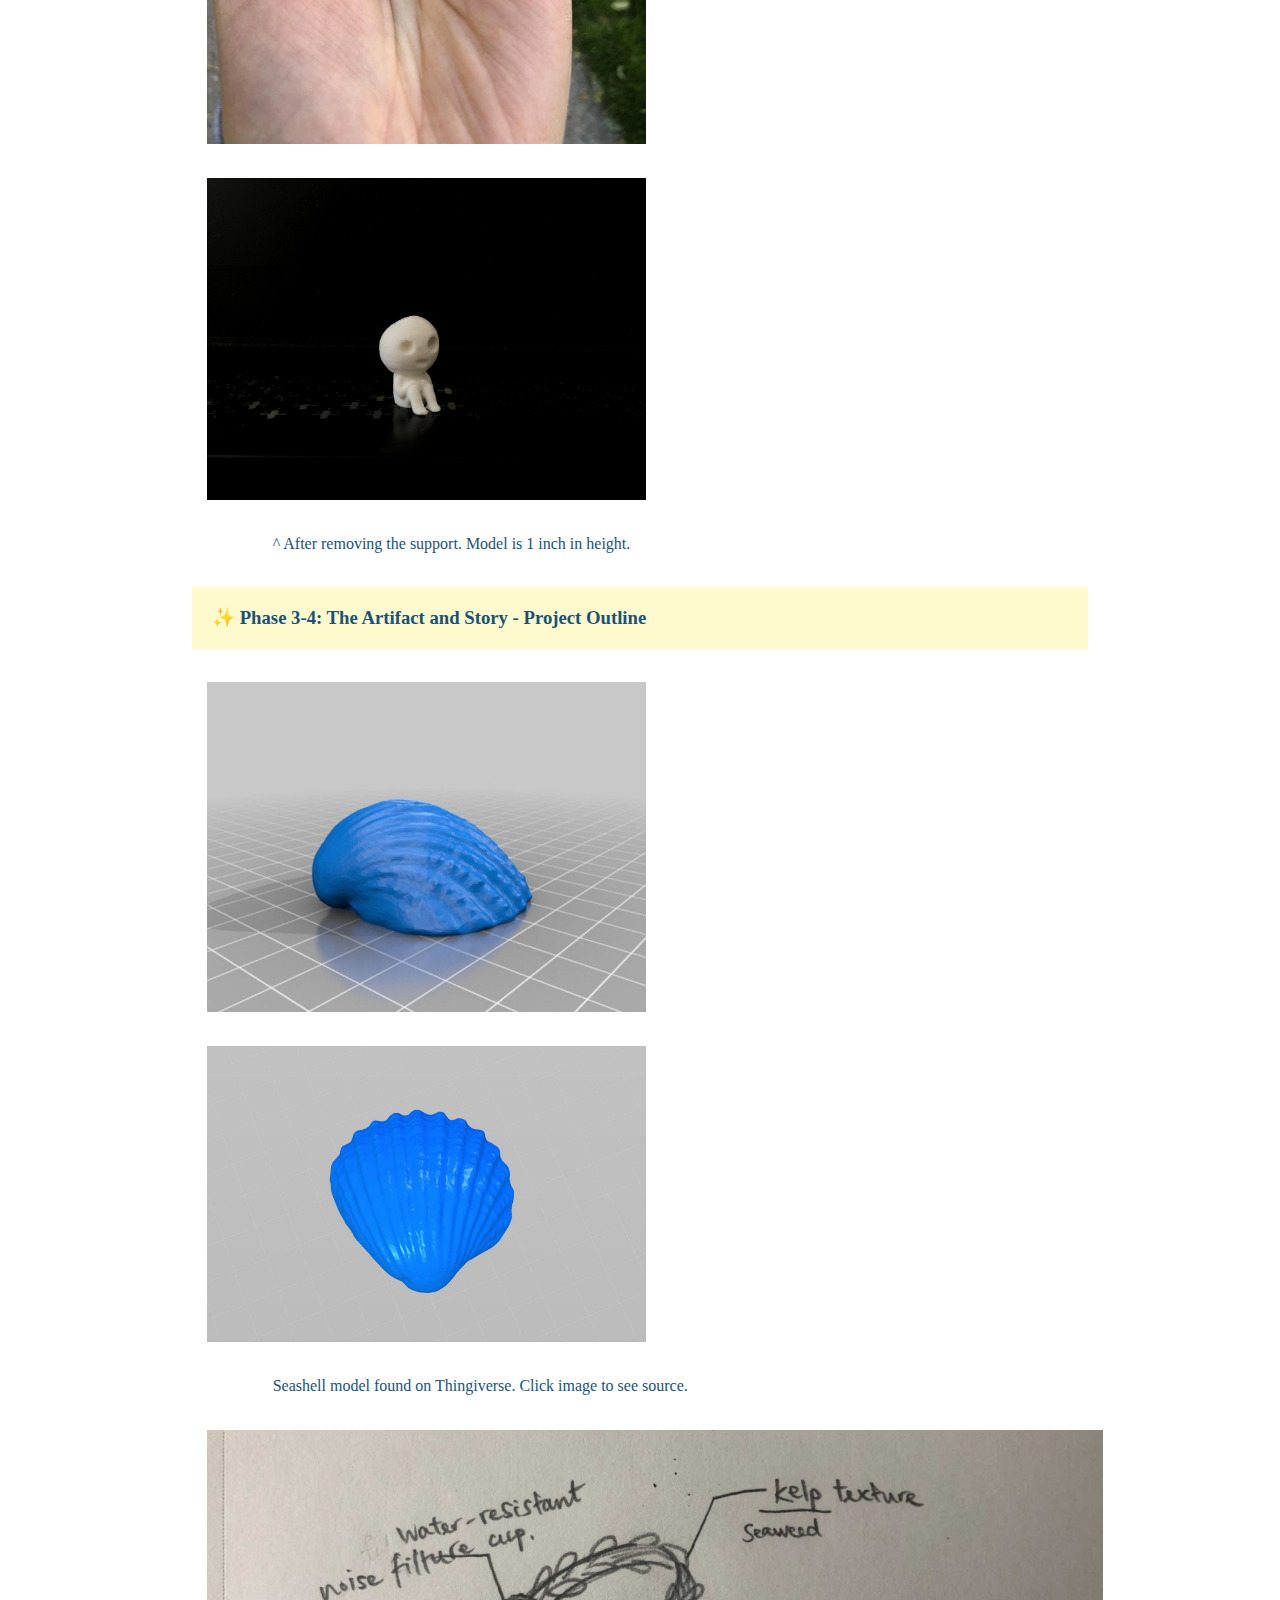
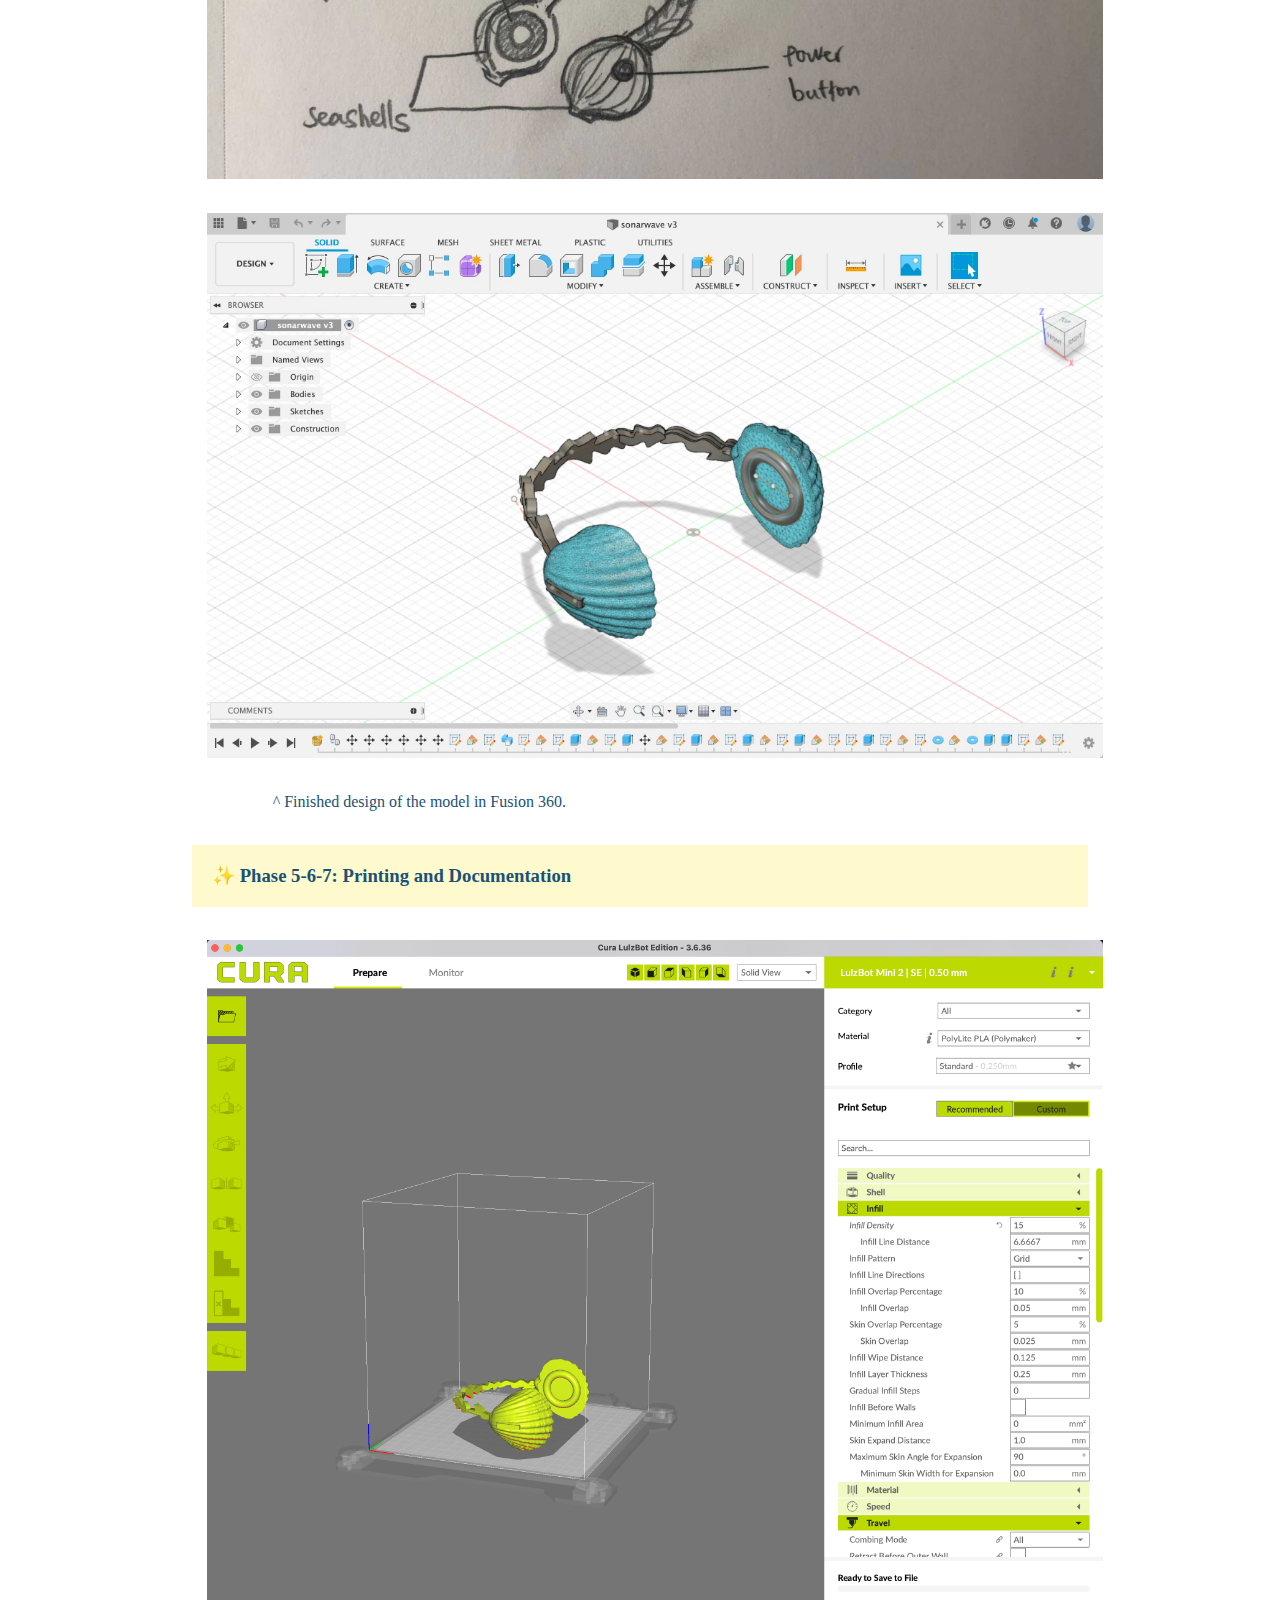
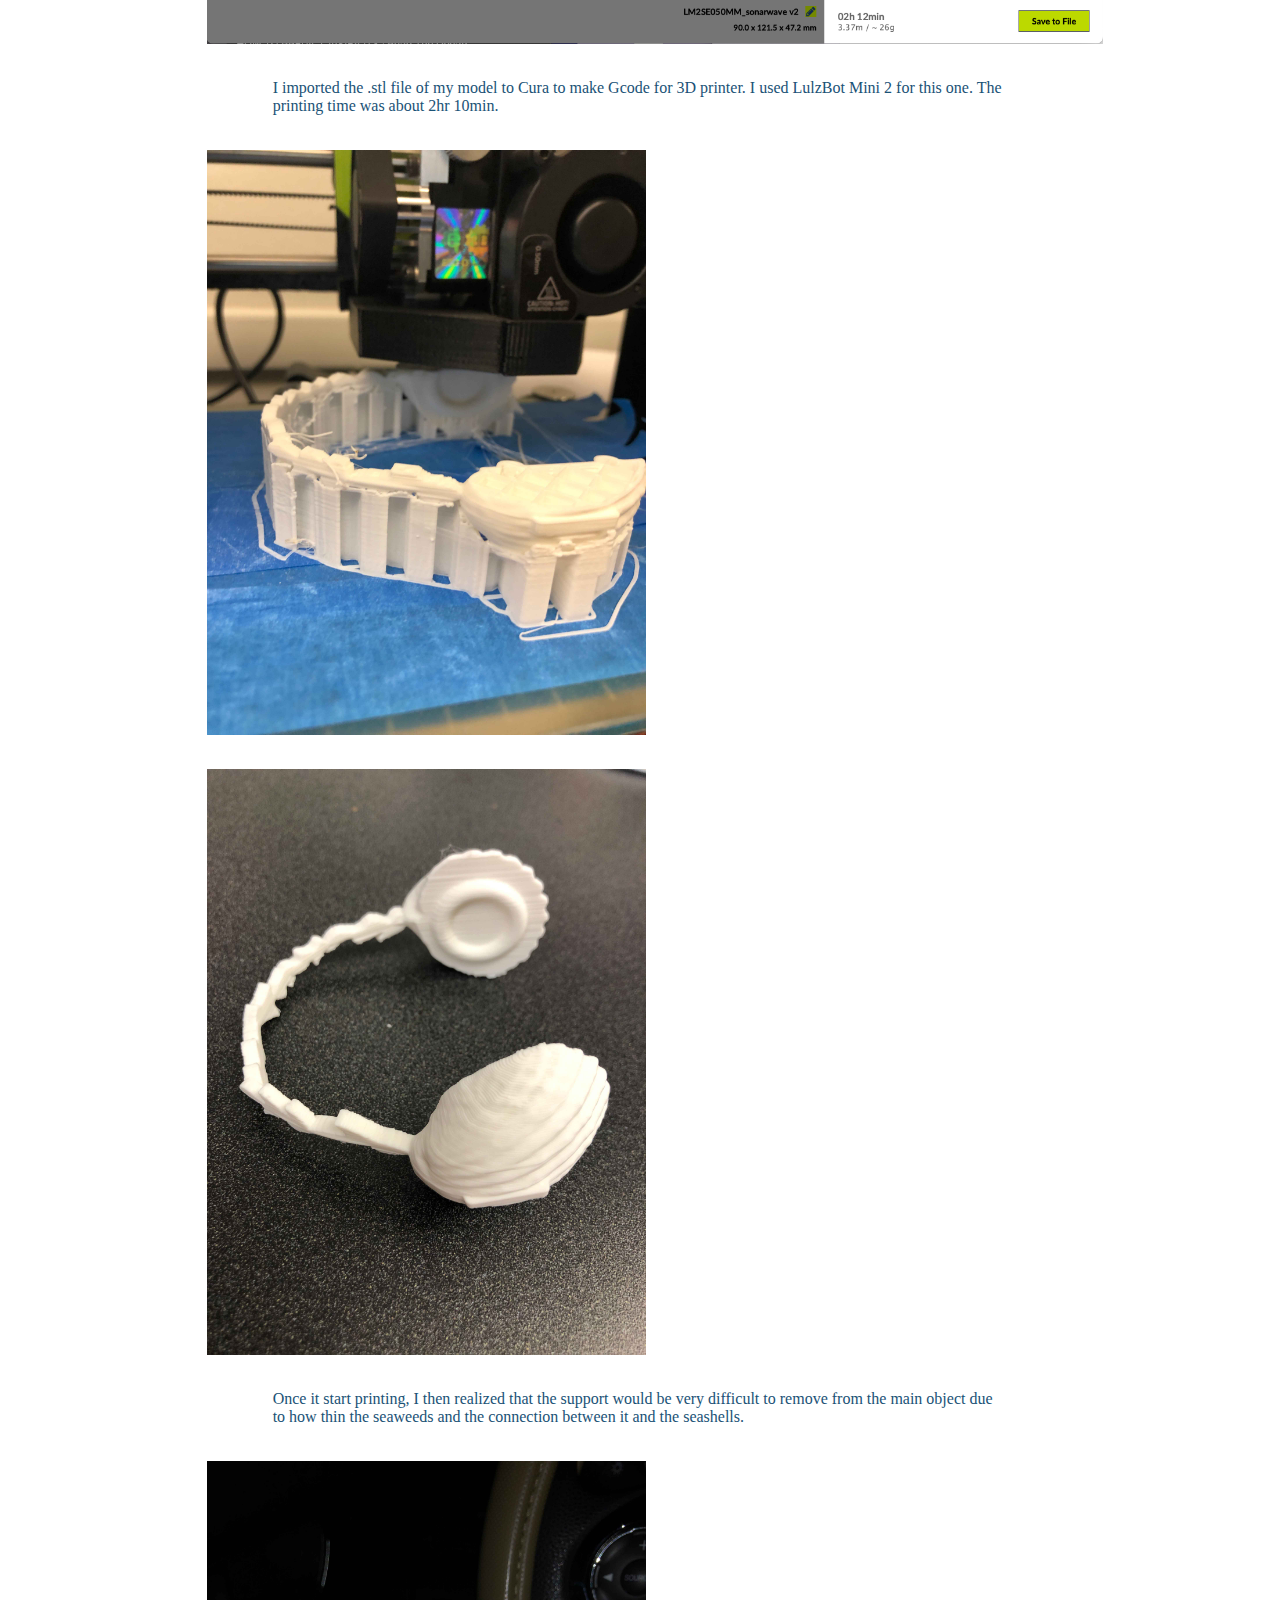
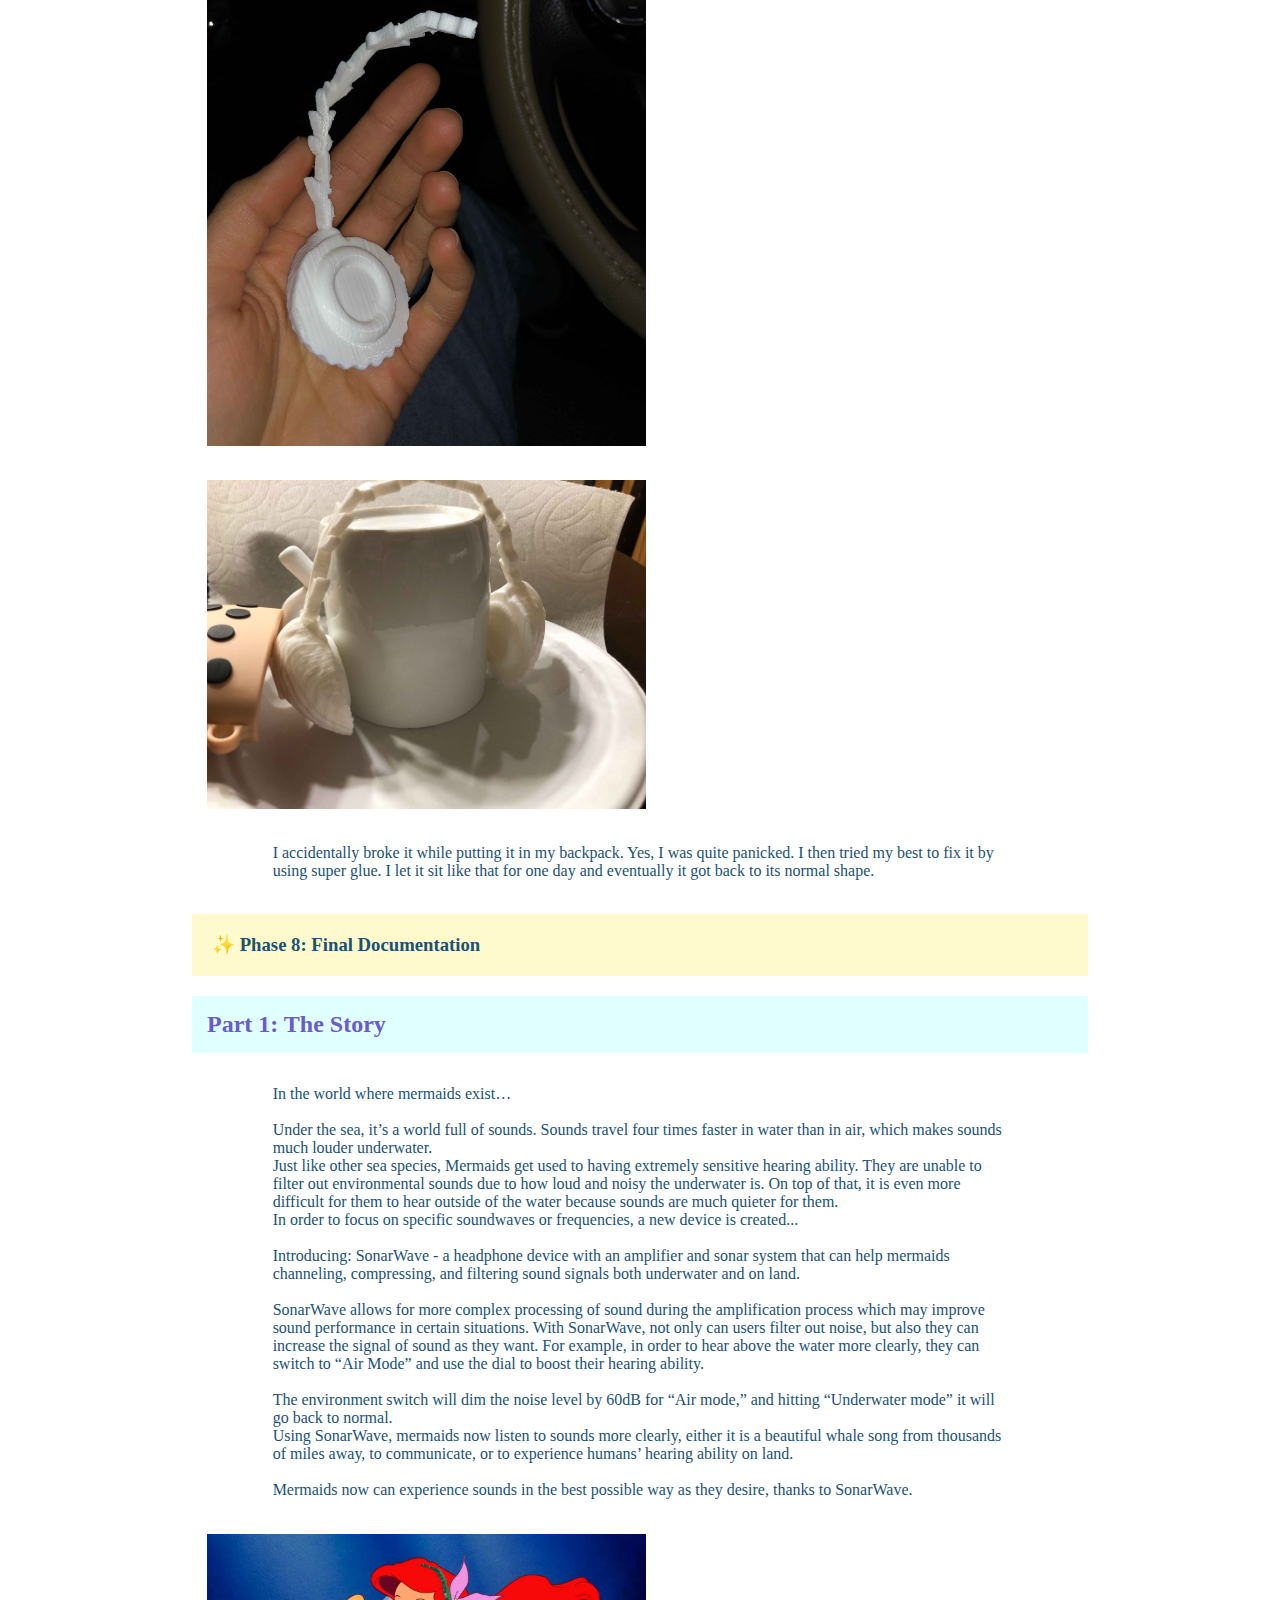
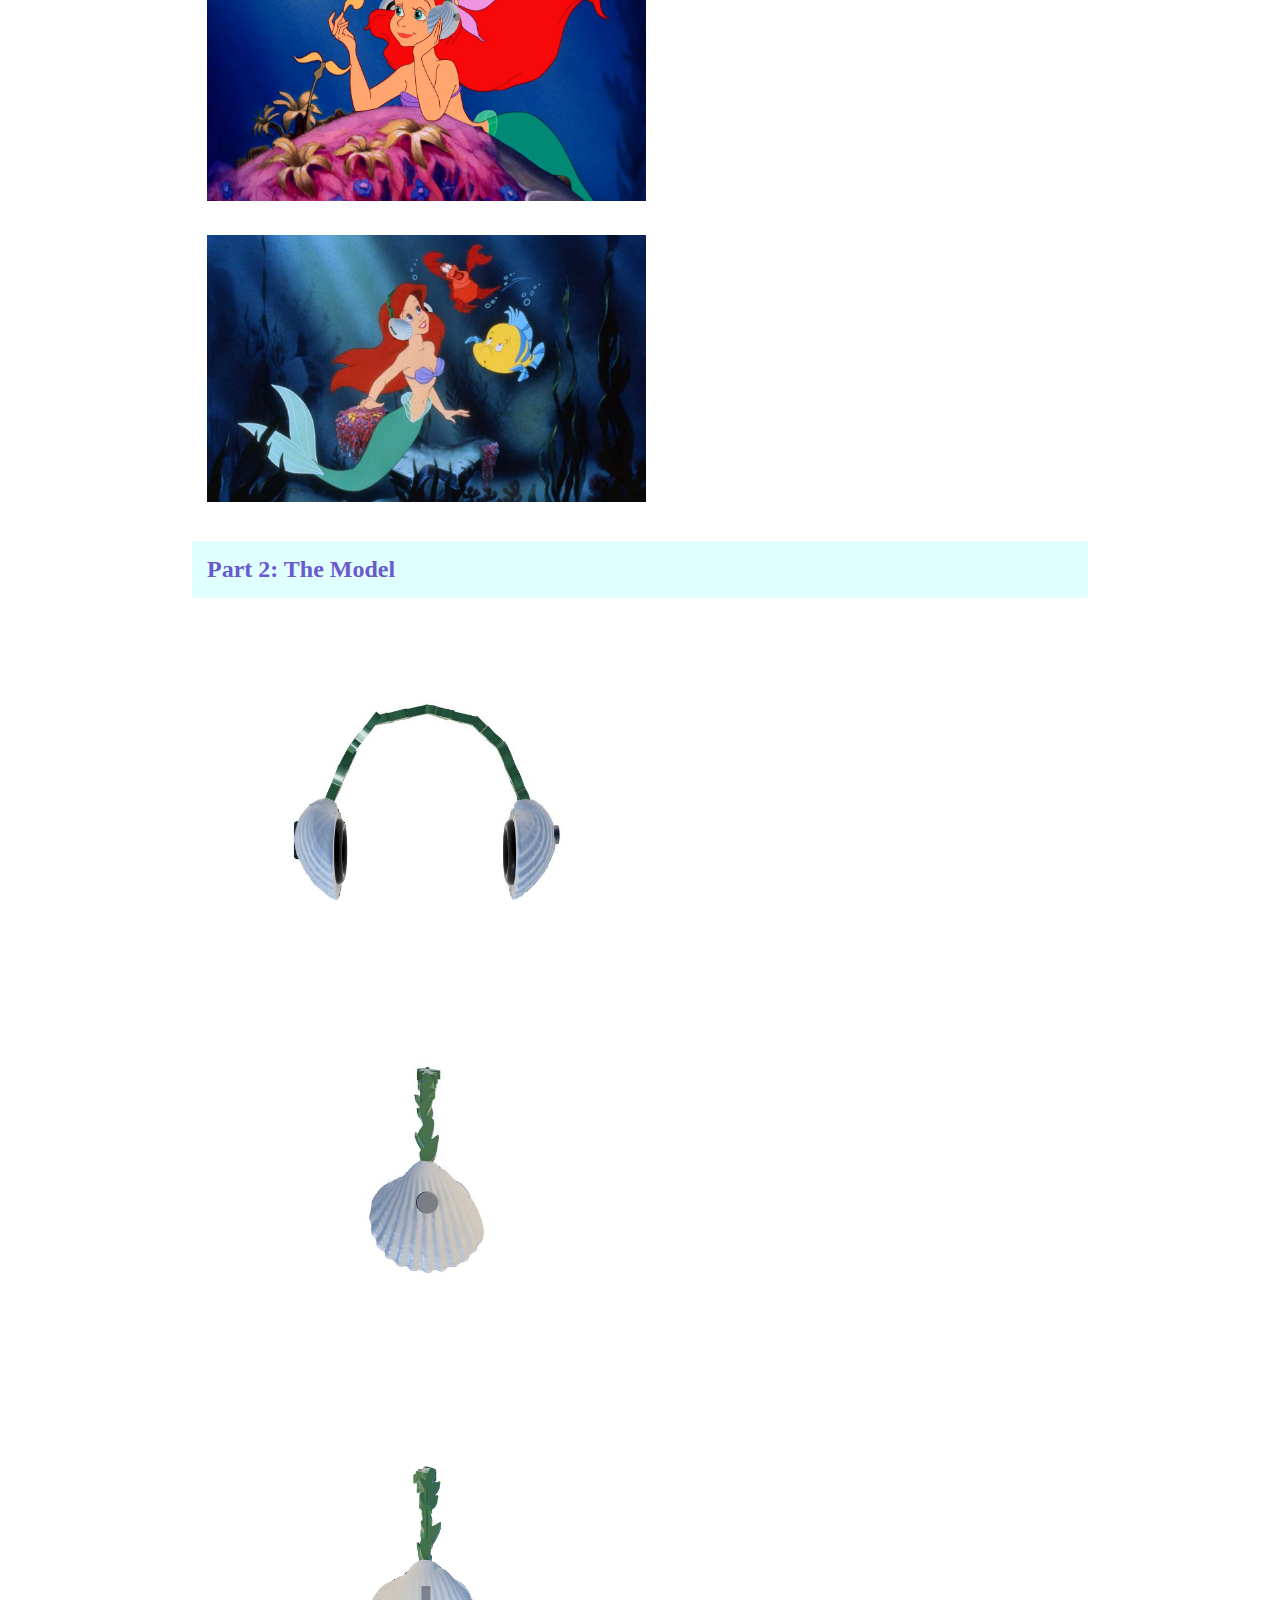
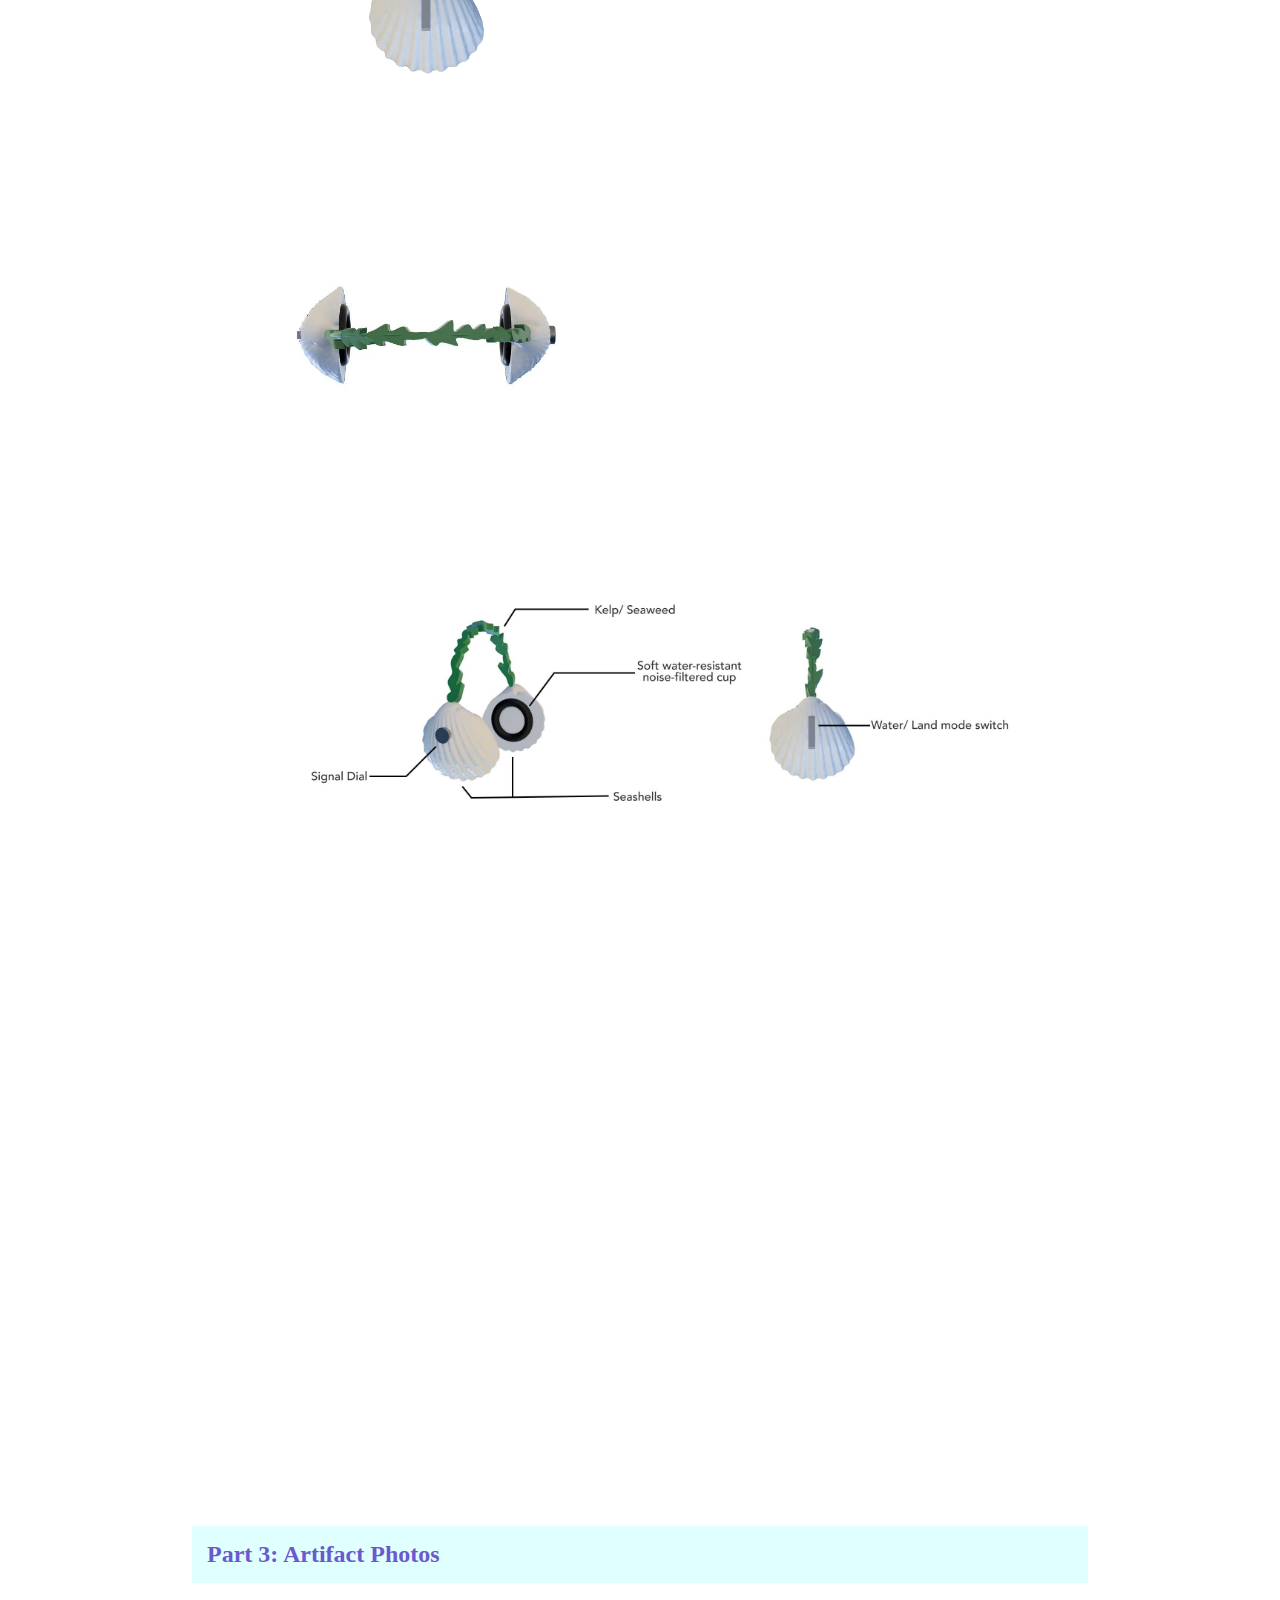
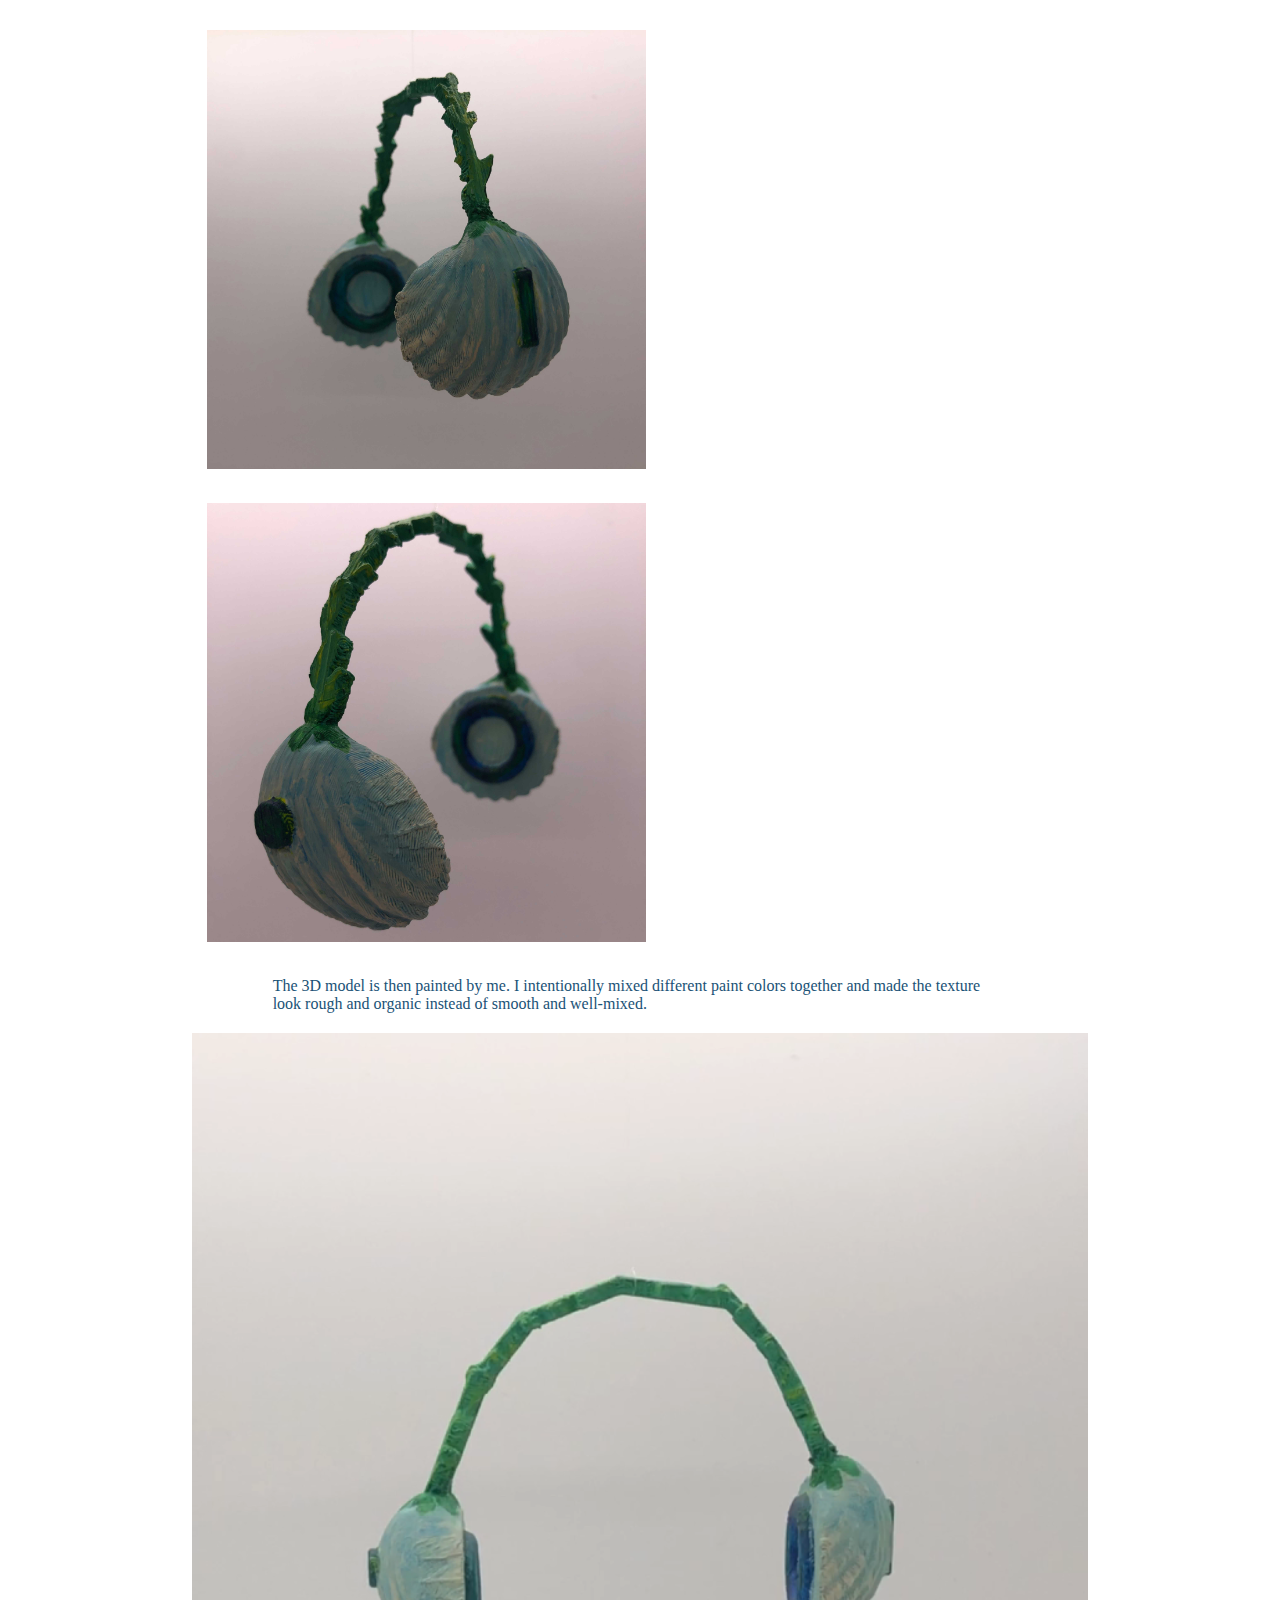
<file: a4.html>
<!DOCTYPE html>
<html lang="en" dir="ltr">
<head>

  <!-- Basic Page Needs –––––––––––––––––––––––––––––––––––––––––– -->
  <meta charset="utf-8">
  <title>Van Nguyen - Art103</title>
  <meta name="description" content="Art As System">
  <meta name="author" content="Prof. Steve Durie">

  <!-- Mobile Specific Metas ––––––––––––––––––––––––––––––––––––– -->
  <meta name="viewport" content="width=device-width, initial-scale=1">

  <!-- FONT ––––––––––––––––––––––––––––––––––––––––------–––––––– -->
  <link href="//fonts.googleapis.com/css?family=Raleway:400,300,600" rel="stylesheet" type="text/css">

  <!-- CSS & JS –––––––––––––––––––––––––––––––––––––––––––––––––– -->
  <script type="text/javascript"  src=""></script>
  <!-- <link rel="stylesheet" href="style.css"> -->
<link rel="stylesheet" href="https://stackpath.bootstrapcdn.com/bootstrap/4.1.3/css/bootstrap.min.css" integrity="sha384-MCw98/SFnGE8fJT3GXwEOngsV7Zt27NXFoaoApmYm81iuXoPkFOJwJ8ERdknLPMO" crossorigin="anonymous">
<link rel="stylesheet" href="style.css">
  <!-- Favicon –––––––––––––––––––––––––––––––––––––––––––––––––– -->
  <!-- <link rel="icon" type="image/png" href=""> -->

</head>
  <body>
    <nav class="navbar navbar-expand-lg navbar-light">
  <a class="navbar-brand" href="index.html">VAN NGUYEN - ART103</a>
  <button class="navbar-toggler" type="button" data-toggle="collapse" data-target="#navbarNavAltMarkup" aria-controls="navbarNavAltMarkup" aria-expanded="false" aria-label="Toggle navigation">
    <span class="navbar-toggler-icon"></span>
  </button>
  <div class="collapse navbar-collapse" id="navbarNavAltMarkup">
    <div class="navbar-nav">
        <a class="nav-item nav-link" href="a1.html"> Oblique </a>
        <a class="nav-item nav-link" href="f1.html"> Fusion1 </a>
        <a class="nav-item nav-link" href="r1.html">Reading1</a>
        <a class="nav-item nav-link" href="a2.html">Mod&Tessle</a>
        <a class="nav-item nav-link" href="r2.html">Reading2</a>
        <a class="nav-item nav-link" href="a3.html">Signs</a>
        <a class="nav-item nav-link" href="r3.html">Reading3</a>
        <a class="nav-item nav-link" href="f2.html">Fusion2</a>
        <a class="nav-item nav-link" href="a4.html">Artifact</a>
    </div>
  </div>
</nav>

    <h1>ART 103 - ART AS SYSTEM</h1>
<div class="openning">
<p> SJSU | DMA | Spring 2022
  <br> Professor Steve Durie
  <br><a href="http://stevedurie.com/cadre/s22classes/art103/index.html">Course link</a>
  </p>
</div>
<!--Contents START-->
    <div class="container-1">
	  <h2>Assignment 4 - Final Project: The Model, the Object and the Artifact
		</h2>
<p> - - - - - - - - - - - - - - - - - - - - - - - - -
	<br> <b>✨ GO TO <a href="#a4-1">Phase 1 </a>, </b>
      <b><a href="#a4-2">Phase 2 </a>, </b>
	  <b><a href="#a4-3">Phase 3-4</a>, </b>
	  <b><a href="#a4-4">Phase 5-6-7</a>, </b>
	  <b><a href="#a4-5">Phase 8</a>, </b>
      <br>- - - - - - - - - - - - - - - - - - - - - - - - - <br>
    </p>
    <h3 id=a4-1>
  ✨ Phase 1: Find, Modify, Slice and Print a Thingiverse Artifact
    </h3>		
<p>Test Models from Thingiverse. 
<br>This is a model of character named Kodama, a forest ghost/ spirit. Click image for more info.</p>
<a href="https://www.thingiverse.com/thing:5150362"><img src="images/a4-kodama.jpg" width=49%></a>
<a href="https://www.thingiverse.com/thing:5150362"><img src="images/a4-kodamapic.jpg" width=49%></a>
<p>^ This is a model of character named Kodama, a forest ghost/ spirit. Click image for more info.</p>

<a href="https://www.thingiverse.com/thing:880527"><img src="images/a4-laputapendant.jpg" width=49%></a>
<a href="https://www.thingiverse.com/thing:880527"><img src="images/a4-laputapic.jpg" width=49%></a>	
<p>^ This is a model of Laputa's robot's head, a character from a Ghibli animated movie called Castle in The Sky. Click image for more info.</p>

    <h3 id=a4-2>
  ✨ Phase 2: Printing the Test Model
    </h3>
<p>I choose to use Kodama model (1st one) as my test print. I downloaded and imported the .stl file of the model (collected from Thingiverse.com) into Cura in order to set up the Gcode files for two 3D printers: LulzBot Mini 2 and LulzBot TAZ 5. </p>
<img src="images/a4-kodama-cura.jpg" width=100%>
<p>Once done, I used a SD Card to save the Gcode files and than insert the card into one of the printer to start printing. For this test print, I used LulzBot TAZ 5. 
		</p>
<img src="images/a4-kodamawip.jpg" width=49%>
<img src="images/a4-kodamap0.jpg" width=49%>
<p> ^ Printing Process took 27 minutes. Image on the left is when it finished printing with support still attached. </p>
<img src="images/a4-kodamap2.jpg" width=49%>
<img src="images/a4-kodamap1.jpg" width=49%>
<p> ^ After removing the support. Model is 1 inch in height. </p>
		
    <h3 id=a4-3>
  ✨ Phase 3-4: The Artifact and Story - Project Outline
    </h3>
<a href="https://www.thingiverse.com/thing:2737054">
<img src="images/a4-seashell.jpg" width="49%"></a>
<a href="https://www.thingiverse.com/thing:2737054">
<img src="images/a4-seashell0.jpg" width="49%"></a>
<p>Seashell model found on Thingiverse. Click image to see source.</p>
<img src="images/a4-sonarwave-sketch.jpg" width="100%">
<img src="images/a4-sonarwave-design.jpg" width="100%">
<p>^ Finished design of the model in Fusion 360.</p>	
    <h3 id=a4-4>
  ✨ Phase 5-6-7: Printing and Documentation
    </h3>
<img src="images/a4-sonarwave-cura.jpg" width="100%" ><p>I imported the .stl file of my model to Cura to make Gcode for 3D printer. I used LulzBot Mini 2 for this one. The printing time was about 2hr 10min. </p>
<img src="images/a4-sonarwave-wip.jpg" width="49%">
<img src="images/a4-sonarwave-wip1.jpg" width="49%">
<p> Once it start printing, I then realized that the support would be very difficult to remove from the main object due to how thin the seaweeds and the connection between it and the seashells.  </p>
<img src="images/a4-sonarwave-broken.jpg" width="49%">
<img src="images/a4-sonarwave-fix.jpg" width="49%">

<p>I accidentally broke it while putting it in my backpack. Yes, I was quite panicked. I then tried my best to fix it by using super glue. I let it sit like that for one day and eventually it got back to its normal shape.</p>
    <h3 id=a4-5>
  ✨ Phase 8: Final Documentation
    </h3>
	<h4>Part 1: The Story</h4>
<p>In the world where mermaids exist…
<br><br>
Under the sea, it’s a world full of sounds. Sounds travel four times faster in water than in air, which makes sounds much louder underwater. 
<br>
Just like other sea species, Mermaids get used to having extremely sensitive hearing ability. 
They are unable to filter out environmental sounds due to how loud and noisy the underwater is. 
On top of that, it is even more difficult for them to hear outside of the water because sounds are much quieter for them. 
<br>In order to focus on specific soundwaves or frequencies, a new device is created...
<br><br>Introducing: SonarWave - a headphone device with an amplifier and sonar system that can help mermaids channeling, compressing, and filtering sound signals both underwater and on land. 

<br><br>SonarWave allows for more complex processing of sound during the amplification process which may improve sound performance in certain situations.
With SonarWave, not only can users filter out noise, but also they can increase the signal of sound as they want. For example, in order to hear above the water more clearly, they can switch to “Air Mode” and use the dial to boost their hearing ability. 

<br><br>The environment switch will dim the noise level by 60dB for “Air mode,” and hitting “Underwater mode” it will go back to normal. 

<br>Using SonarWave, mermaids now listen to sounds more clearly, either it is a beautiful whale song from thousands of miles away, to communicate, or to experience humans’ hearing ability on land. 

<br><br>Mermaids now can experience sounds in the best possible way as they desire, thanks to SonarWave. 
</p>
<img src="images/a4-mermaid1.jpg" width="49%"><img src="images/a4-mermaid2.jpg" width="49%">
	<h4>Part 2: The Model</h4>
<a href="images/a4-sonarwave-model2.jpg"><img src="images/a4-sonarwave-model2.jpg" width="49%"></a>

<a href="images/a4-sonarwave-model3.jpg"><img src="images/a4-sonarwave-model3.jpg" width="49%"></a>
<p></p>
<a href="images/a4-sonarwave-model4.jpg"><img src="images/a4-sonarwave-model4.jpg" width="49%"></a>
<a href="images/a4-sonarwave-model5.jpg"><img src="images/a4-sonarwave-model5.jpg" width="49%"></a>
<a href="images/a4-sonarwave-explain.jpg"><img src="images/a4-sonarwave-explain.jpg" width="100%"></a>
<iframe src="https://a360.co/3sJ7Z93" allowfullscreen="true" webkitallowfullscreen="true" mozallowfullscreen="true" width="100%" height="600" frameborder="0"></iframe>	
	<h4>Part 3: Artifact Photos</h4>  
<a href="images/a4-sonarwave1.jpg"><img src="images/a4-sonarwave1.jpg" width="49%"></a>
<a href="images/a4-sonarwave2.jpg"><img src="images/a4-sonarwave2.jpg" width="49%"></a>
<p>The 3D model is then painted by me. I intentionally mixed different paint colors together and made the texture look rough and organic instead of smooth and well-mixed. </p>
<video width="100%" autoplay="" loop="" muted="">
    <source src="images/sonarwave-turnaround.mp4" type="video/mp4">
  </video>
<p>SonarWave model turn-around look. </p>
	<h4>Part 4: Video Presentation </h4>
<iframe style="width:100%; height: 630px; " src="https://www.youtube.com/embed/MGsquTfTs2o" title="YouTube video player" frameborder="0" allow="accelerometer; autoplay; encrypted-media; gyroscope; picture-in-picture" allowfullscreen></iframe>
<h4>Artist Statement </h4>
	<p>Another project that I had so much fun with! I learned so much about steps to create a product object, from researching to studying more about the subject, then coming up with ideas and concepts, then testing and experiencing, and finally designing and printing. Even though it might feel like a lot, but I learned how to document each steps and I think it is just so important that I record every stages of the making. I understand more about the creative process behind a product, and enjoy the final result. I think this project is really helpful for me in the future if I ever work on a product design, or concept design, or product promotional job. I make me think deeper about the meaning of the product and all the questions about its purpose of creation.  
	</p>
	<p>Lastly, I would like to thank professor Steve for teaching us this course, his hard work and dedication, and for making us do amazing things that we would never think we could do!</p>
</div>
	
<!--Contents END-->
<!-- Optional JavaScript -->
    <!-- jQuery first, then Popper.js, then Bootstrap JS -->
    <script src="https://code.jquery.com/jquery-3.3.1.slim.min.js" integrity="sha384-q8i/X+965DzO0rT7abK41JStQIAqVgRVzpbzo5smXKp4YfRvH+8abtTE1Pi6jizo" crossorigin="anonymous"></script>
    <script src="https://cdnjs.cloudflare.com/ajax/libs/popper.js/1.14.3/umd/popper.min.js" integrity="sha384-ZMP7rVo3mIykV+2+9J3UJ46jBk0WLaUAdn689aCwoqbBJiSnjAK/l8WvCWPIPm49" crossorigin="anonymous"></script>
    <script src="https://stackpath.bootstrapcdn.com/bootstrap/4.1.3/js/bootstrap.min.js" integrity="sha384-ChfqqxuZUCnJSK3+MXmPNIyE6ZbWh2IMqE241rYiqJxyMiZ6OW/JmZQ5stwEULTy" crossorigin="anonymous"></script>
  </body>
</html>
</file>
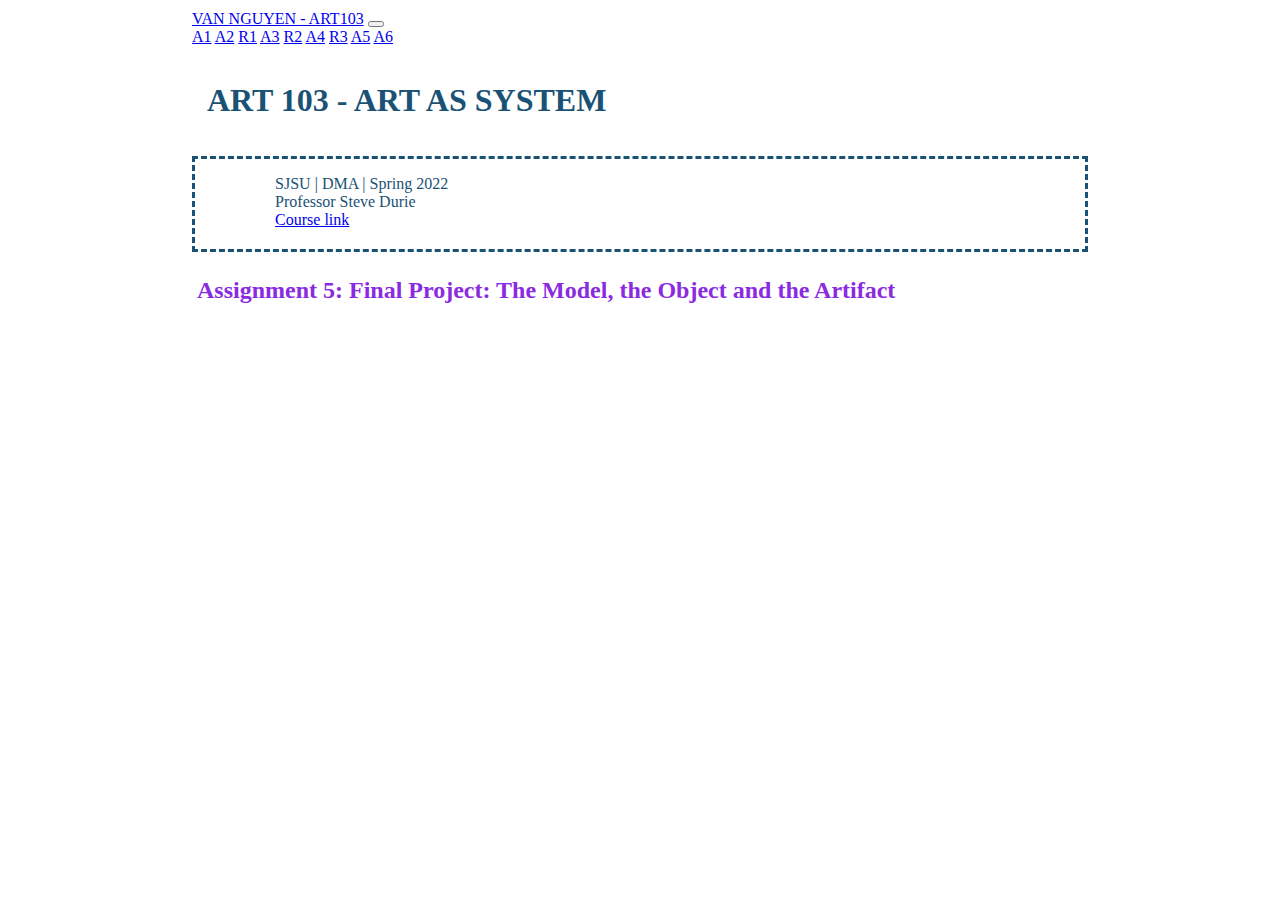
<file: a5.html>
<!DOCTYPE html>
<html lang="en" dir="ltr">
<head>

  <!-- Basic Page Needs –––––––––––––––––––––––––––––––––––––––––– -->
  <meta charset="utf-8">
  <title>Van Nguyen - Art103</title>
  <meta name="description" content="Art As System">
  <meta name="author" content="Prof. Steve Durie">

  <!-- Mobile Specific Metas ––––––––––––––––––––––––––––––––––––– -->
  <meta name="viewport" content="width=device-width, initial-scale=1">

  <!-- FONT ––––––––––––––––––––––––––––––––––––––––------–––––––– -->
  <link href="//fonts.googleapis.com/css?family=Raleway:400,300,600" rel="stylesheet" type="text/css">

  <!-- CSS & JS –––––––––––––––––––––––––––––––––––––––––––––––––– -->
  <script type="text/javascript"  src=""></script>
  <!-- <link rel="stylesheet" href="style.css"> -->
<link rel="stylesheet" href="https://stackpath.bootstrapcdn.com/bootstrap/4.1.3/css/bootstrap.min.css" integrity="sha384-MCw98/SFnGE8fJT3GXwEOngsV7Zt27NXFoaoApmYm81iuXoPkFOJwJ8ERdknLPMO" crossorigin="anonymous">
<link rel="stylesheet" href="style.css">
  <!-- Favicon –––––––––––––––––––––––––––––––––––––––––––––––––– -->
  <!-- <link rel="icon" type="image/png" href=""> -->

</head>
  <body>
    <nav class="navbar navbar-expand-lg navbar-light">
  <a class="navbar-brand" href="index.html">VAN NGUYEN - ART103</a>
  <button class="navbar-toggler" type="button" data-toggle="collapse" data-target="#navbarNavAltMarkup" aria-controls="navbarNavAltMarkup" aria-expanded="false" aria-label="Toggle navigation">
    <span class="navbar-toggler-icon"></span>
  </button>
  <div class="collapse navbar-collapse" id="navbarNavAltMarkup">
    <div class="navbar-nav">
      <a class="nav-item nav-link" href="a1.html">A1</a>
      <a class="nav-item nav-link" href="a2.html">A2</a>
      <a class="nav-item nav-link" href="r1.html">R1</a>
      <a class="nav-item nav-link" href="a3.html">A3</a>
      <a class="nav-item nav-link" href="r2.html">R2</a>
      <a class="nav-item nav-link" href="a4.html">A4</a>
      <a class="nav-item nav-link" href="r3.html">R3</a>
      <a class="nav-item nav-link" href="a5.html">A5</a>
      <a class="nav-item nav-link" href="a6.html">A6</a>
    </div>
  </div>
</nav>

    <h1>ART 103 - ART AS SYSTEM</h1>
<div class="openning">
<p> SJSU | DMA | Spring 2022
  <br> Professor Steve Durie
  <br><a href="http://stevedurie.com/cadre/s22classes/art103/index.html">Course link</a>
  </p>
</div>
<!--Contents START-->
    <div class="container-1">
	  <h2>Assignment 5: Final Project: The Model, the Object and the Artifact
		</h2>
		
		
	  </div>
<!--Contents END-->
<!-- Optional JavaScript -->
    <!-- jQuery first, then Popper.js, then Bootstrap JS -->
    <script src="https://code.jquery.com/jquery-3.3.1.slim.min.js" integrity="sha384-q8i/X+965DzO0rT7abK41JStQIAqVgRVzpbzo5smXKp4YfRvH+8abtTE1Pi6jizo" crossorigin="anonymous"></script>
    <script src="https://cdnjs.cloudflare.com/ajax/libs/popper.js/1.14.3/umd/popper.min.js" integrity="sha384-ZMP7rVo3mIykV+2+9J3UJ46jBk0WLaUAdn689aCwoqbBJiSnjAK/l8WvCWPIPm49" crossorigin="anonymous"></script>
    <script src="https://stackpath.bootstrapcdn.com/bootstrap/4.1.3/js/bootstrap.min.js" integrity="sha384-ChfqqxuZUCnJSK3+MXmPNIyE6ZbWh2IMqE241rYiqJxyMiZ6OW/JmZQ5stwEULTy" crossorigin="anonymous"></script>
  </body>
</html>
</file>
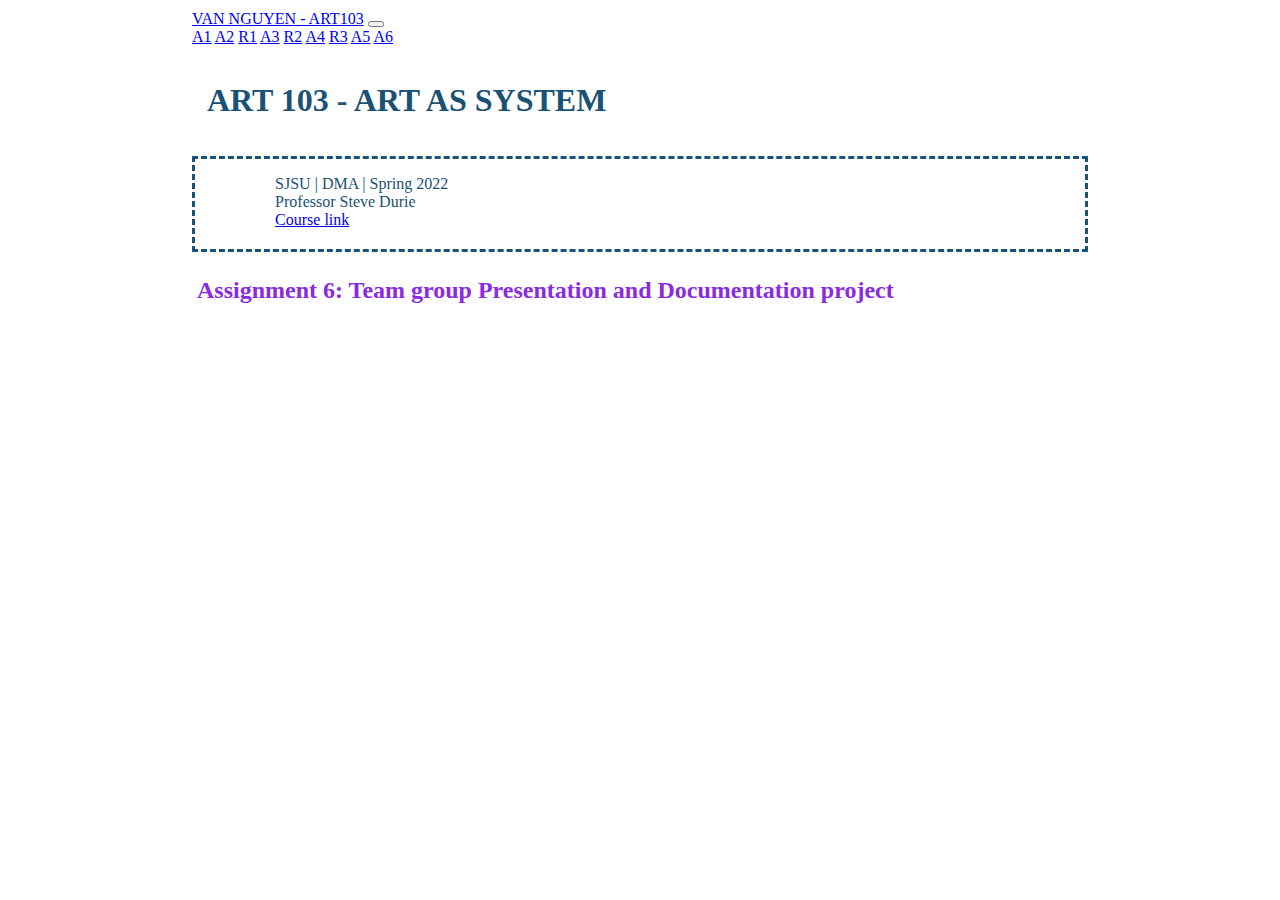
<file: a6.html>
<!DOCTYPE html>
<html lang="en" dir="ltr">
<head>

  <!-- Basic Page Needs –––––––––––––––––––––––––––––––––––––––––– -->
  <meta charset="utf-8">
  <title>Van Nguyen - Art103</title>
  <meta name="description" content="Art As System">
  <meta name="author" content="Prof. Steve Durie">

  <!-- Mobile Specific Metas ––––––––––––––––––––––––––––––––––––– -->
  <meta name="viewport" content="width=device-width, initial-scale=1">

  <!-- FONT ––––––––––––––––––––––––––––––––––––––––------–––––––– -->
  <link href="//fonts.googleapis.com/css?family=Raleway:400,300,600" rel="stylesheet" type="text/css">

  <!-- CSS & JS –––––––––––––––––––––––––––––––––––––––––––––––––– -->
  <script type="text/javascript"  src=""></script>
  <!-- <link rel="stylesheet" href="style.css"> -->
<link rel="stylesheet" href="https://stackpath.bootstrapcdn.com/bootstrap/4.1.3/css/bootstrap.min.css" integrity="sha384-MCw98/SFnGE8fJT3GXwEOngsV7Zt27NXFoaoApmYm81iuXoPkFOJwJ8ERdknLPMO" crossorigin="anonymous">
<link rel="stylesheet" href="style.css">
  <!-- Favicon –––––––––––––––––––––––––––––––––––––––––––––––––– -->
  <!-- <link rel="icon" type="image/png" href=""> -->

</head>
  <body>
    <nav class="navbar navbar-expand-lg navbar-light">
  <a class="navbar-brand" href="index.html">VAN NGUYEN - ART103</a>
  <button class="navbar-toggler" type="button" data-toggle="collapse" data-target="#navbarNavAltMarkup" aria-controls="navbarNavAltMarkup" aria-expanded="false" aria-label="Toggle navigation">
    <span class="navbar-toggler-icon"></span>
  </button>
  <div class="collapse navbar-collapse" id="navbarNavAltMarkup">
    <div class="navbar-nav">
      <a class="nav-item nav-link" href="a1.html">A1</a>
      <a class="nav-item nav-link" href="a2.html">A2</a>
      <a class="nav-item nav-link" href="r1.html">R1</a>
      <a class="nav-item nav-link" href="a3.html">A3</a>
      <a class="nav-item nav-link" href="r2.html">R2</a>
      <a class="nav-item nav-link" href="a4.html">A4</a>
      <a class="nav-item nav-link" href="r3.html">R3</a>
      <a class="nav-item nav-link" href="a5.html">A5</a>
      <a class="nav-item nav-link" href="a6.html">A6</a>
    </div>
  </div>
</nav>

    <h1>ART 103 - ART AS SYSTEM</h1>
<div class="openning">
<p> SJSU | DMA | Spring 2022
  <br> Professor Steve Durie
  <br><a href="http://stevedurie.com/cadre/s22classes/art103/index.html">Course link</a>
  </p>
</div>
<!--Contents START-->
    <div class="container-1">
	  <h2>Assignment 6:  Team group Presentation and Documentation project
		</h2>
</div>
<!--Contents END-->
<!-- Optional JavaScript -->
    <!-- jQuery first, then Popper.js, then Bootstrap JS -->
    <script src="https://code.jquery.com/jquery-3.3.1.slim.min.js" integrity="sha384-q8i/X+965DzO0rT7abK41JStQIAqVgRVzpbzo5smXKp4YfRvH+8abtTE1Pi6jizo" crossorigin="anonymous"></script>
    <script src="https://cdnjs.cloudflare.com/ajax/libs/popper.js/1.14.3/umd/popper.min.js" integrity="sha384-ZMP7rVo3mIykV+2+9J3UJ46jBk0WLaUAdn689aCwoqbBJiSnjAK/l8WvCWPIPm49" crossorigin="anonymous"></script>
    <script src="https://stackpath.bootstrapcdn.com/bootstrap/4.1.3/js/bootstrap.min.js" integrity="sha384-ChfqqxuZUCnJSK3+MXmPNIyE6ZbWh2IMqE241rYiqJxyMiZ6OW/JmZQ5stwEULTy" crossorigin="anonymous"></script>
  </body>
</html>
</file>
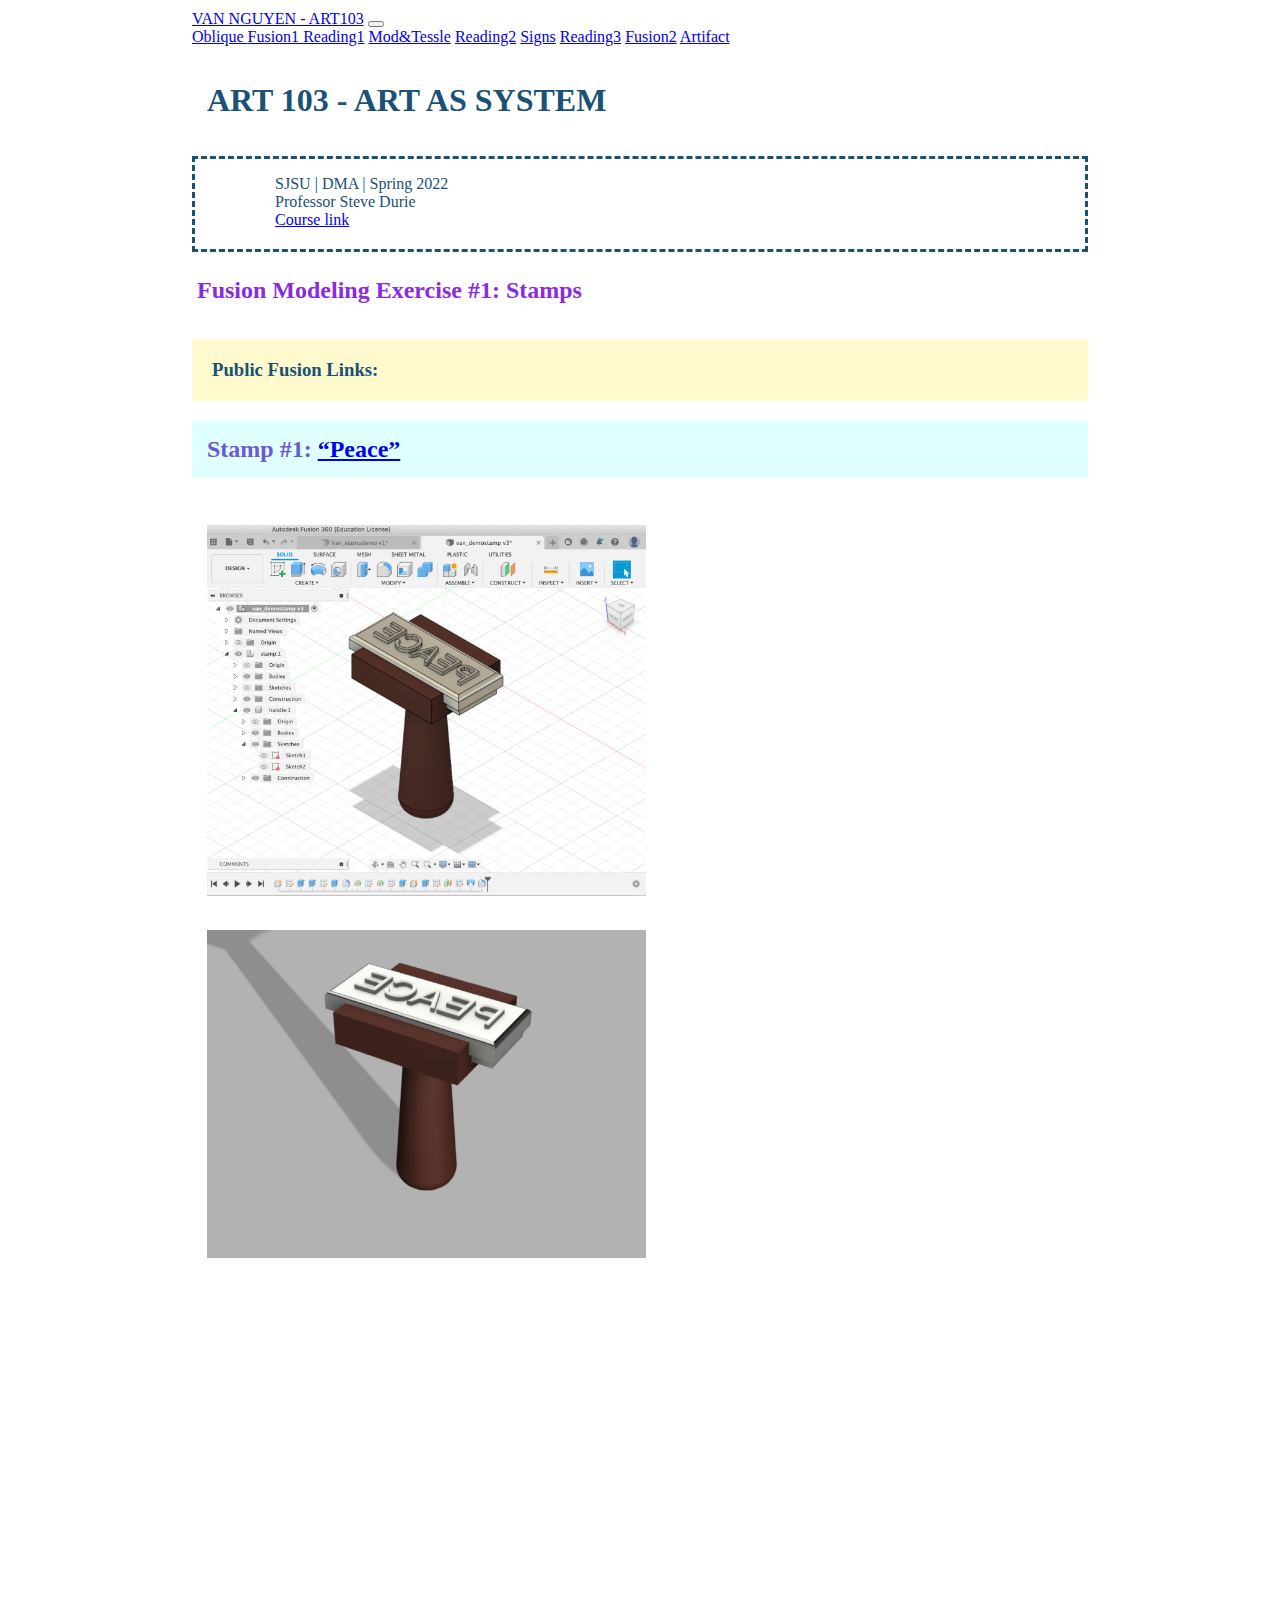
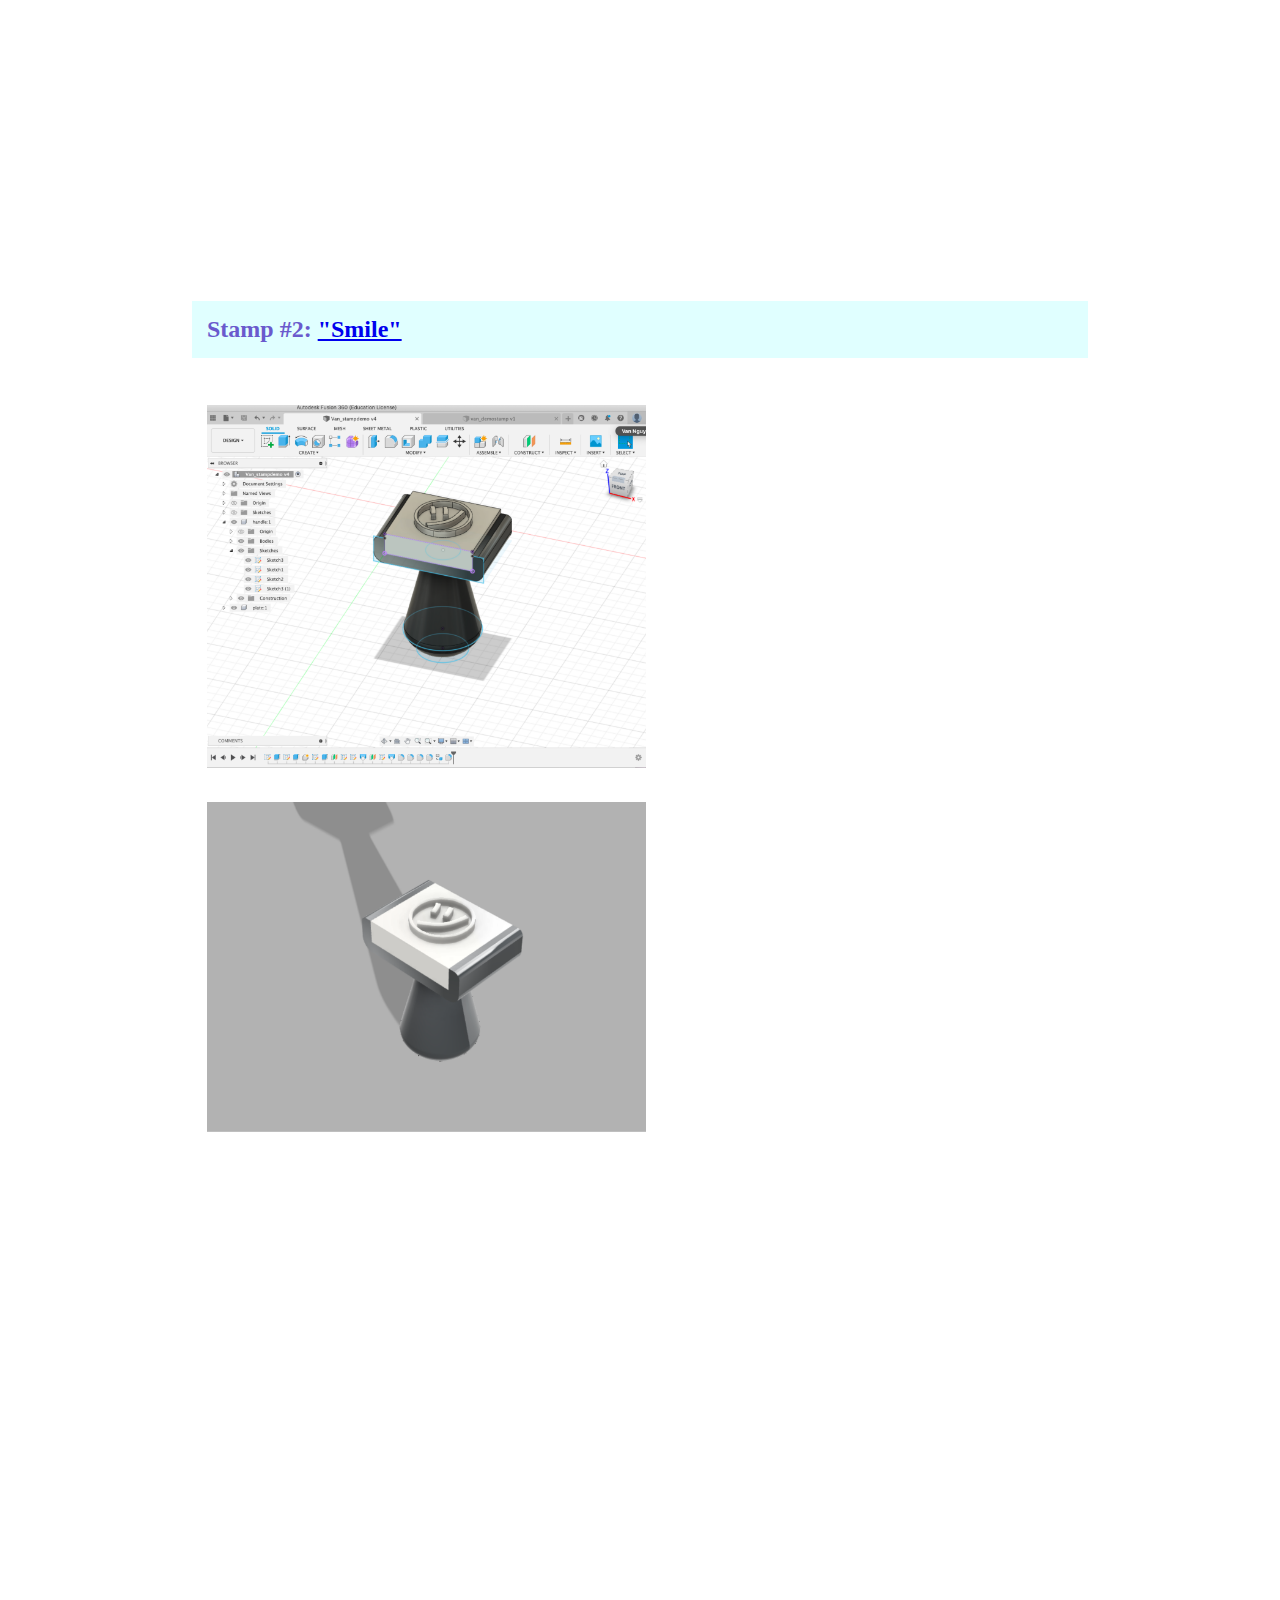
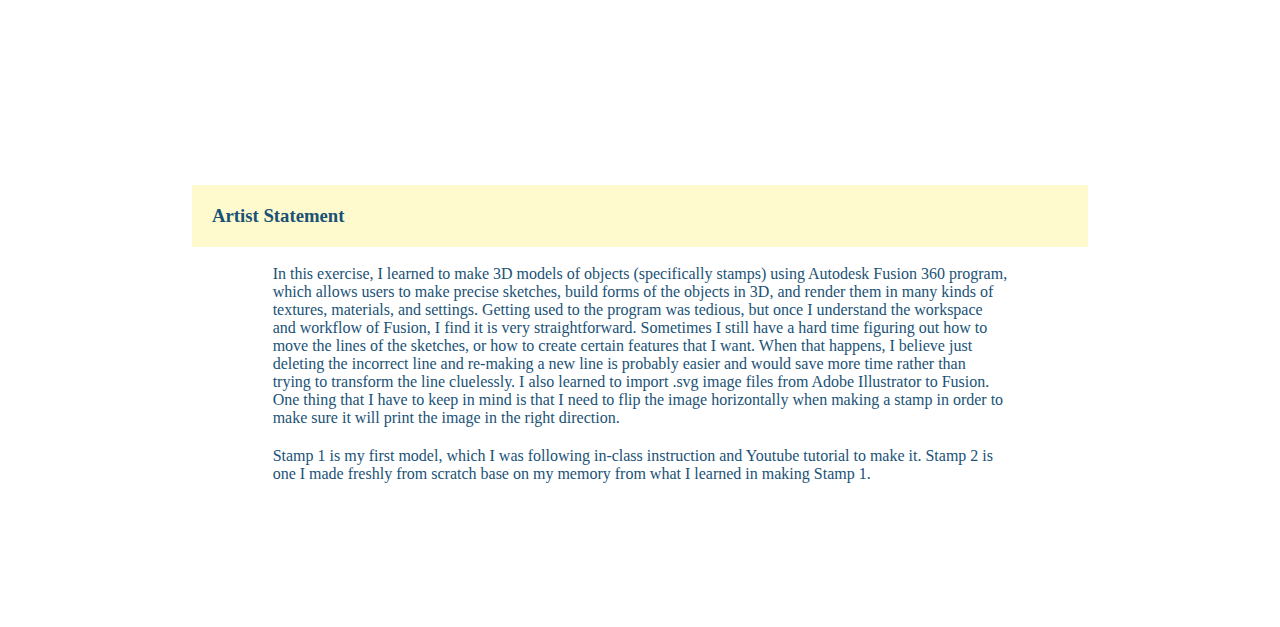
<file: f1.html>
<!DOCTYPE html>
<html lang="en" dir="ltr">
<head>

  <!-- Basic Page Needs –––––––––––––––––––––––––––––––––––––––––– -->
  <meta charset="utf-8">
  <title>Van Nguyen - Art103</title>
  <meta name="description" content="Art As System">
  <meta name="author" content="Prof. Steve Durie">

  <!-- Mobile Specific Metas ––––––––––––––––––––––––––––––––––––– -->
  <meta name="viewport" content="width=device-width, initial-scale=1">

  <!-- FONT ––––––––––––––––––––––––––––––––––––––––------–––––––– -->
  <link href="//fonts.googleapis.com/css?family=Raleway:400,300,600" rel="stylesheet" type="text/css">

  <!-- CSS & JS –––––––––––––––––––––––––––––––––––––––––––––––––– -->
  <script type="text/javascript"  src=""></script>
  <!-- <link rel="stylesheet" href="style.css"> -->
<link rel="stylesheet" href="https://stackpath.bootstrapcdn.com/bootstrap/4.1.3/css/bootstrap.min.css" integrity="sha384-MCw98/SFnGE8fJT3GXwEOngsV7Zt27NXFoaoApmYm81iuXoPkFOJwJ8ERdknLPMO" crossorigin="anonymous">
<link rel="stylesheet" href="style.css">
  <!-- Favicon –––––––––––––––––––––––––––––––––––––––––––––––––– -->
  <!-- <link rel="icon" type="image/png" href=""> -->

</head>
  <body>
    <nav class="navbar navbar-expand-lg navbar-light">
  <a class="navbar-brand" href="index.html">VAN NGUYEN - ART103</a>
  <button class="navbar-toggler" type="button" data-toggle="collapse" data-target="#navbarNavAltMarkup" aria-controls="navbarNavAltMarkup" aria-expanded="false" aria-label="Toggle navigation">
    <span class="navbar-toggler-icon"></span>
  </button>
  <div class="collapse navbar-collapse" id="navbarNavAltMarkup">
    <div class="navbar-nav">
        <a class="nav-item nav-link" href="a1.html"> Oblique </a>
        <a class="nav-item nav-link" href="f1.html"> Fusion1 </a>
        <a class="nav-item nav-link" href="r1.html">Reading1</a>
        <a class="nav-item nav-link" href="a3.html">Mod&Tessle</a>
        <a class="nav-item nav-link" href="r2.html">Reading2</a>
        <a class="nav-item nav-link" href="a4.html">Signs</a>
        <a class="nav-item nav-link" href="r3.html">Reading3</a>
        <a class="nav-item nav-link" href="a5.html">Fusion2</a>
        <a class="nav-item nav-link" href="a6.html">Artifact</a>
    </div>
  </div>
</nav>

    <h1>ART 103 - ART AS SYSTEM</h1>
<div class="openning">
<p> SJSU | DMA | Spring 2022
  <br> Professor Steve Durie
  <br><a href="http://stevedurie.com/cadre/s22classes/art103/index.html">Course link</a>
  </p>
</div>
<!--Contents START-->
    <div class="container-1">
		<h2>Fusion Modeling Exercise #1: Stamps
		</h2>
	  		<!-- <iframe src="files/f1.pdf" width="100%" height="720px">
		</iframe> -->

<h3>Public Fusion Links:</h3>
<h4>Stamp #1: <a href="https://a360.co/34pEfF5"> “Peace”</a></h4>
 <img src="images/f1-peace1.png" width="49%">
 <img src="images/f1-peace2.png" width="49%">
<iframe src="https://a360.co/34pEfF5" allowfullscreen="true" webkitallowfullscreen="true" mozallowfullscreen="true" width="100%" height="600" frameborder="0"></iframe>
<h4>Stamp #2: <a href="https://a360.co/3HFFeiP"> "Smile" </a></h4>
 <img src="images/f1-smile1.png" width="49%">
  <img src="images/f1-smile2.png" width="49%">
<iframe src="https://a360.co/3HFFeiP" allowfullscreen="true" webkitallowfullscreen="true" mozallowfullscreen="true" width="100%" height="600" frameborder="0"></iframe>
<h3> Artist Statement </h3>
<p>In this exercise, I learned to make 3D models of objects (specifically stamps) using
Autodesk Fusion 360 program, which allows users to make precise sketches, build forms of
the objects in 3D, and render them in many kinds of textures, materials, and settings. Getting
used to the program was tedious, but once I understand the workspace and workflow of
Fusion, I find it is very straightforward. Sometimes I still have a hard time figuring out how
to move the lines of the sketches, or how to create certain features that I want. When that
happens, I believe just deleting the incorrect line and re-making a new line is probably easier
and would save more time rather than trying to transform the line cluelessly. I also learned to import .svg image files from Adobe Illustrator to Fusion. One thing that I have to keep in mind is that I need to flip the image horizontally when making a stamp in order to make sure it will print the image in the right direction.</p>
<p>Stamp 1 is my first model, which I was following in-class instruction and Youtube
tutorial to make it. Stamp 2 is one I made freshly from scratch base on my memory from
what I learned in making Stamp 1.</p>

	  </div>
<!--Contents END-->
<!-- Optional JavaScript -->
    <!-- jQuery first, then Popper.js, then Bootstrap JS -->
    <script src="https://code.jquery.com/jquery-3.3.1.slim.min.js" integrity="sha384-q8i/X+965DzO0rT7abK41JStQIAqVgRVzpbzo5smXKp4YfRvH+8abtTE1Pi6jizo" crossorigin="anonymous"></script>
    <script src="https://cdnjs.cloudflare.com/ajax/libs/popper.js/1.14.3/umd/popper.min.js" integrity="sha384-ZMP7rVo3mIykV+2+9J3UJ46jBk0WLaUAdn689aCwoqbBJiSnjAK/l8WvCWPIPm49" crossorigin="anonymous"></script>
    <script src="https://stackpath.bootstrapcdn.com/bootstrap/4.1.3/js/bootstrap.min.js" integrity="sha384-ChfqqxuZUCnJSK3+MXmPNIyE6ZbWh2IMqE241rYiqJxyMiZ6OW/JmZQ5stwEULTy" crossorigin="anonymous"></script>
  </body>
</html>
</file>
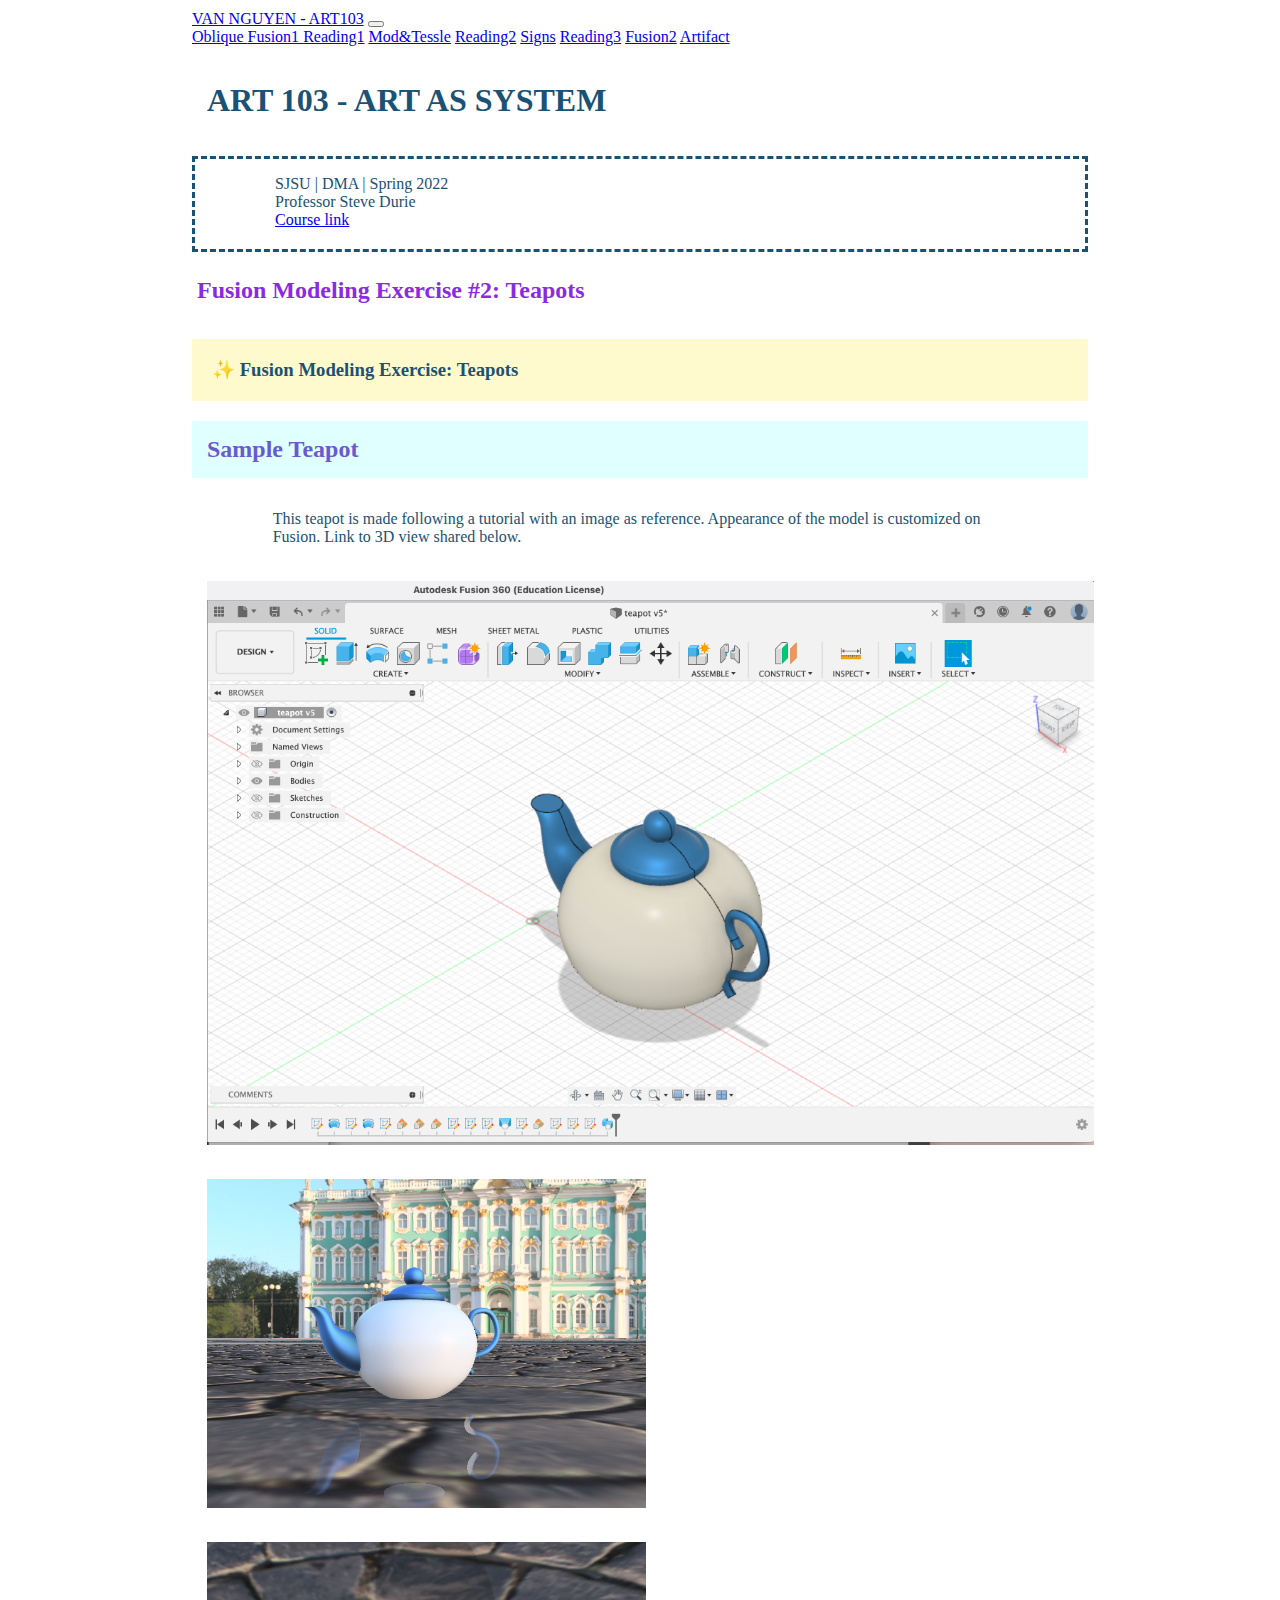
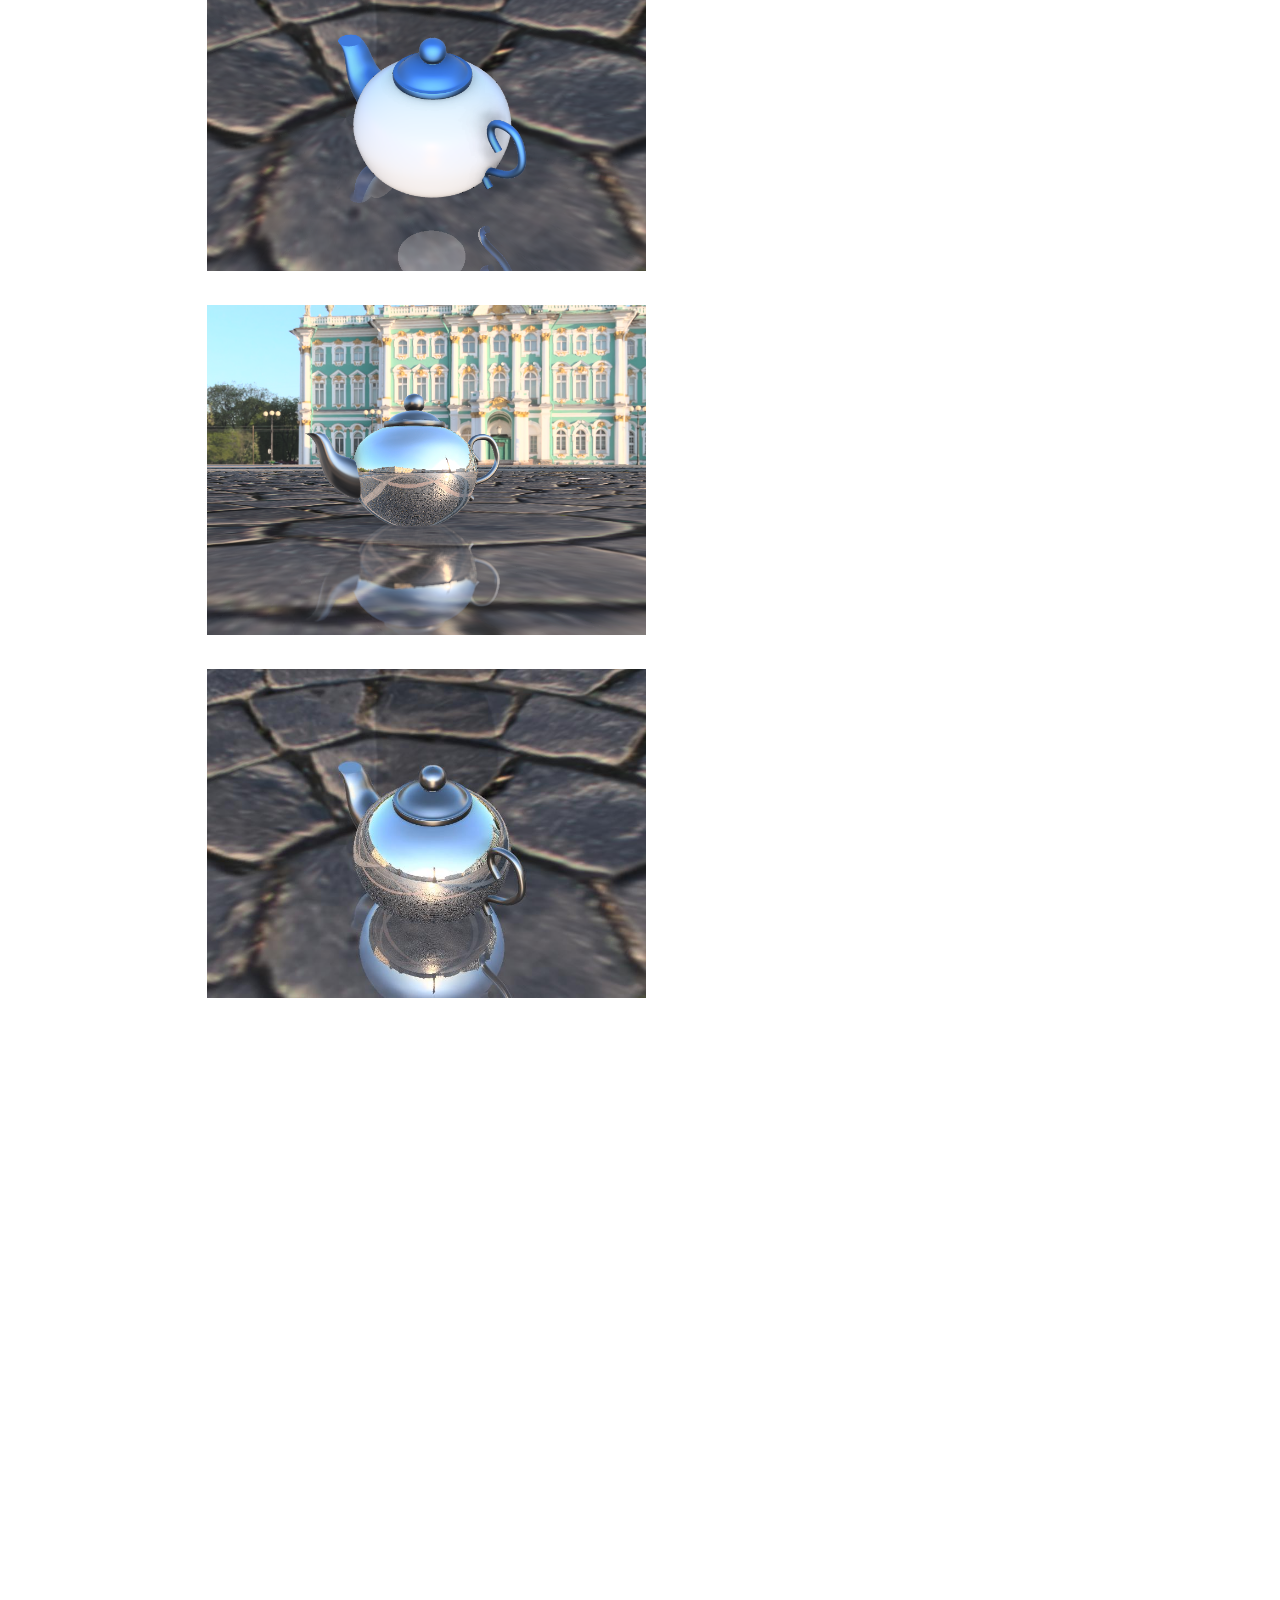
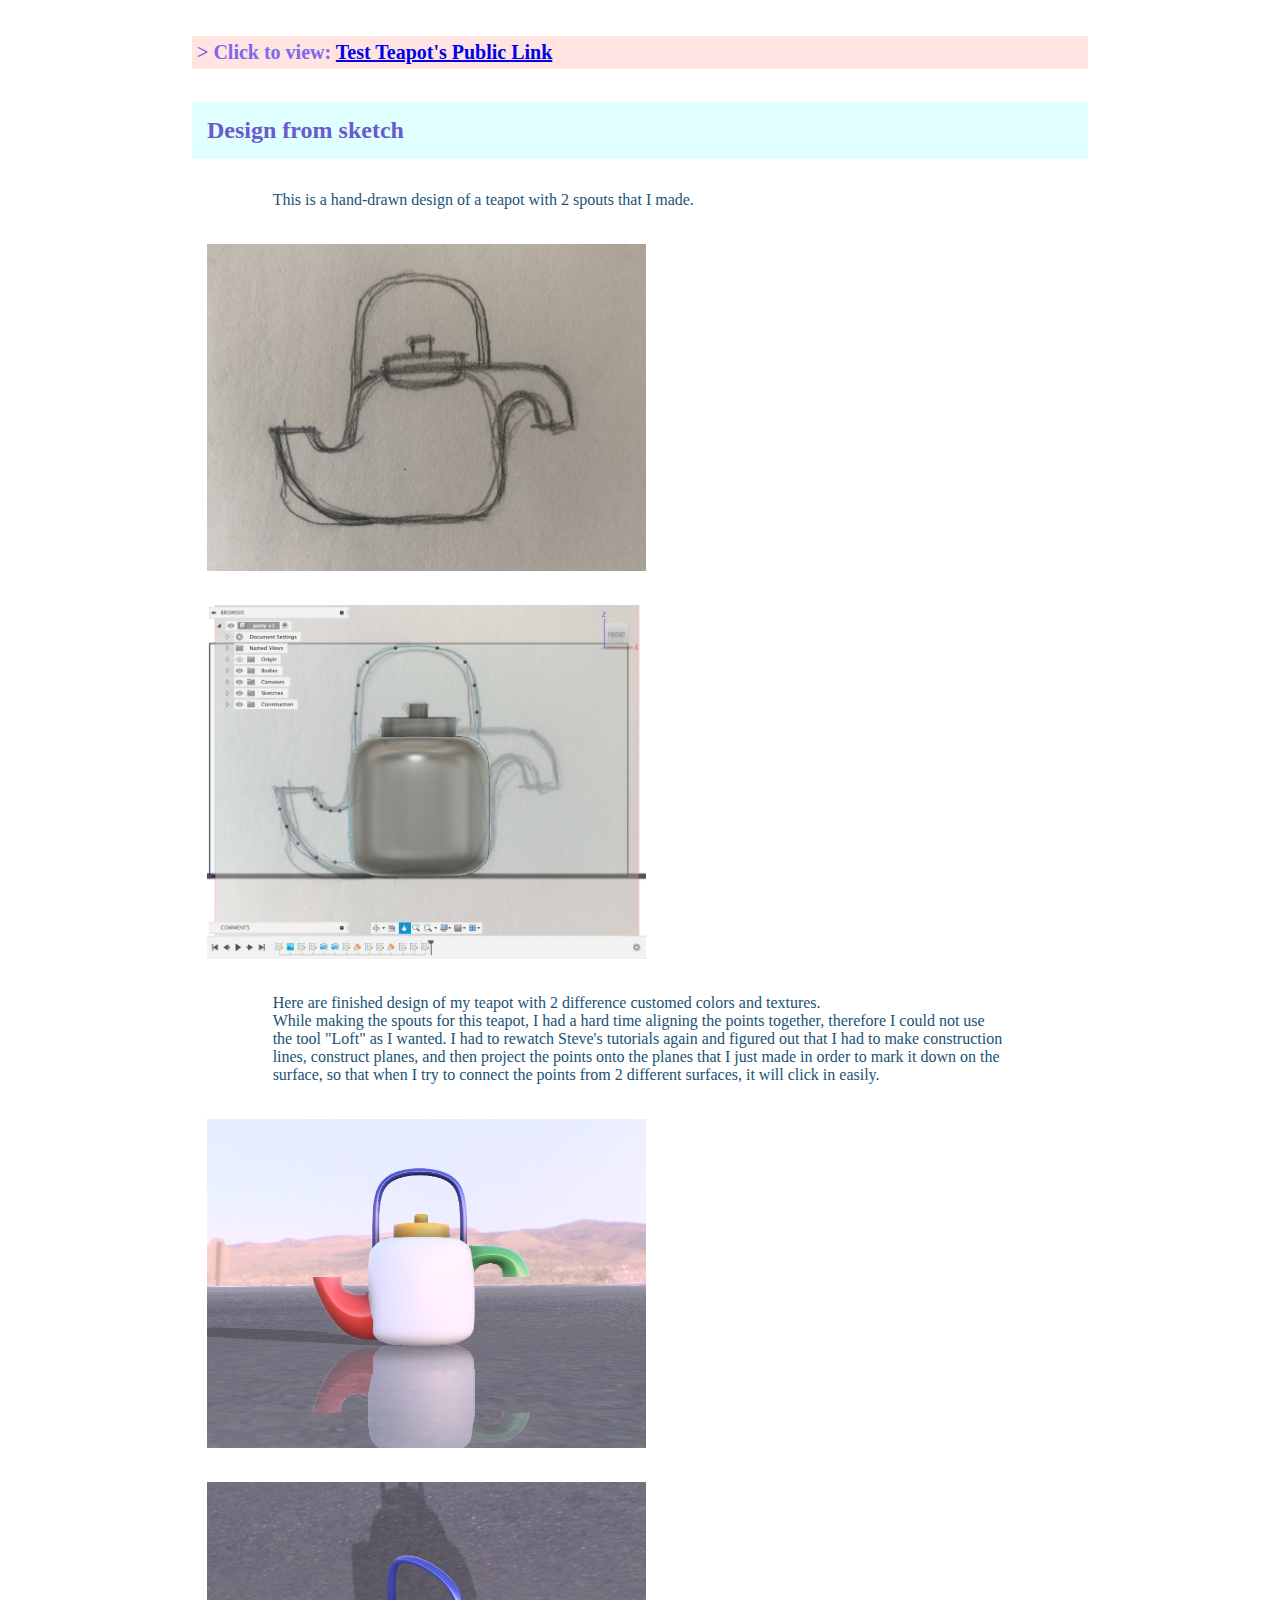
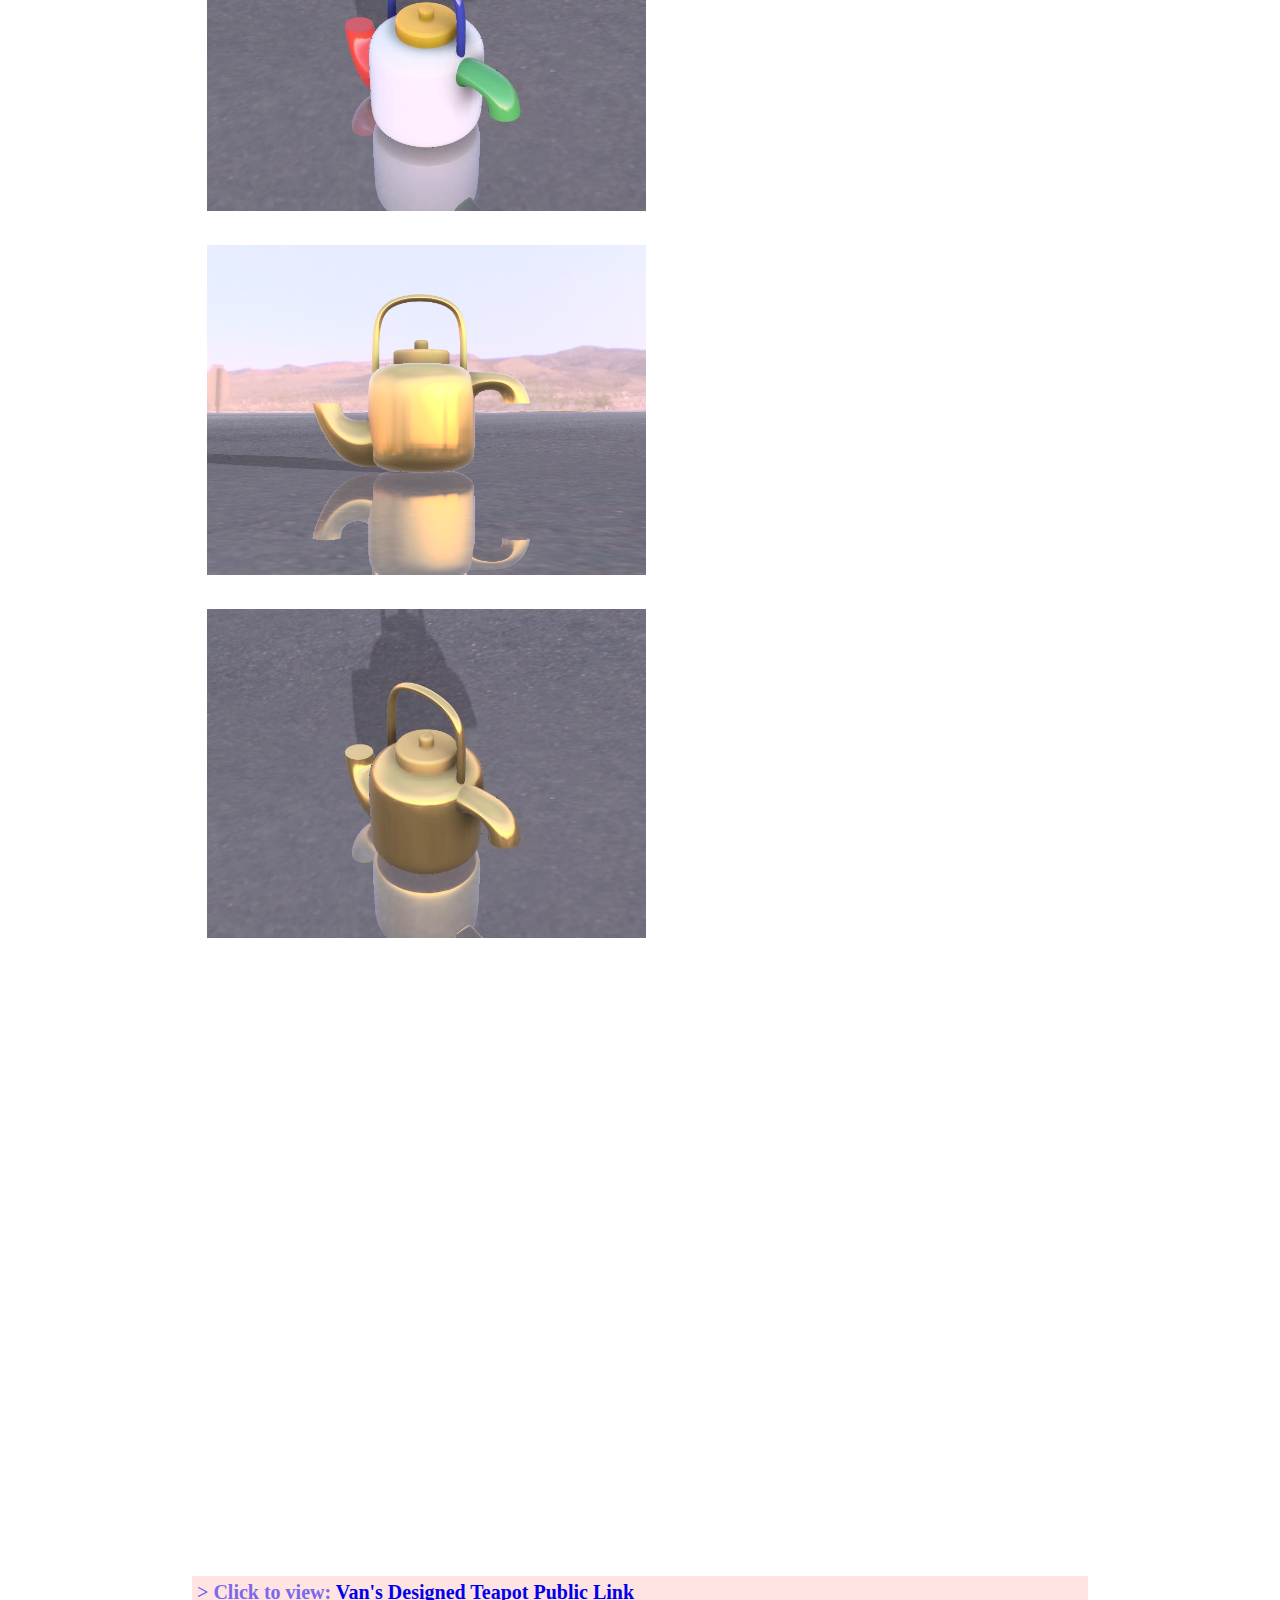
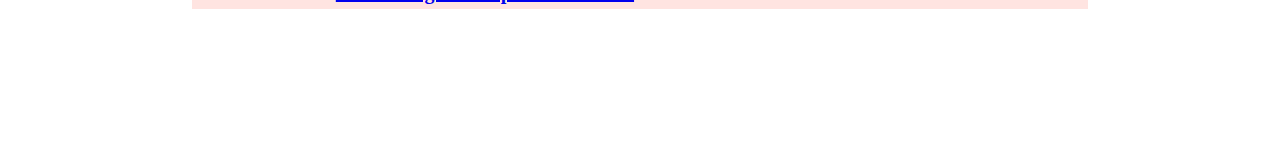
<file: f2.html>
<!DOCTYPE html>
<html lang="en" dir="ltr">
<head>

  <!-- Basic Page Needs –––––––––––––––––––––––––––––––––––––––––– -->
  <meta charset="utf-8">
  <title>Van Nguyen - Art103</title>
  <meta name="description" content="Art As System">
  <meta name="author" content="Prof. Steve Durie">

  <!-- Mobile Specific Metas ––––––––––––––––––––––––––––––––––––– -->
  <meta name="viewport" content="width=device-width, initial-scale=1">

  <!-- FONT ––––––––––––––––––––––––––––––––––––––––------–––––––– -->
  <link href="//fonts.googleapis.com/css?family=Raleway:400,300,600" rel="stylesheet" type="text/css">

  <!-- CSS & JS –––––––––––––––––––––––––––––––––––––––––––––––––– -->
  <script type="text/javascript"  src=""></script>
  <!-- <link rel="stylesheet" href="style.css"> -->
<link rel="stylesheet" href="https://stackpath.bootstrapcdn.com/bootstrap/4.1.3/css/bootstrap.min.css" integrity="sha384-MCw98/SFnGE8fJT3GXwEOngsV7Zt27NXFoaoApmYm81iuXoPkFOJwJ8ERdknLPMO" crossorigin="anonymous">
<link rel="stylesheet" href="style.css">
  <!-- Favicon –––––––––––––––––––––––––––––––––––––––––––––––––– -->
  <!-- <link rel="icon" type="image/png" href=""> -->

</head>
  <body>
    <nav class="navbar navbar-expand-lg navbar-light">
  <a class="navbar-brand" href="index.html">VAN NGUYEN - ART103</a>
  <button class="navbar-toggler" type="button" data-toggle="collapse" data-target="#navbarNavAltMarkup" aria-controls="navbarNavAltMarkup" aria-expanded="false" aria-label="Toggle navigation">
    <span class="navbar-toggler-icon"></span>
  </button>
  <div class="collapse navbar-collapse" id="navbarNavAltMarkup">
    <div class="navbar-nav">
        <a class="nav-item nav-link" href="a1.html"> Oblique </a>
        <a class="nav-item nav-link" href="f1.html"> Fusion1 </a>
        <a class="nav-item nav-link" href="r1.html">Reading1</a>
        <a class="nav-item nav-link" href="a2.html">Mod&Tessle</a>
        <a class="nav-item nav-link" href="r2.html">Reading2</a>
        <a class="nav-item nav-link" href="a3.html">Signs</a>
        <a class="nav-item nav-link" href="r3.html">Reading3</a>
        <a class="nav-item nav-link" href="f2.html">Fusion2</a>
        <a class="nav-item nav-link" href="a4.html">Artifact</a>
    </div>
  </div>
</nav>

    <h1>ART 103 - ART AS SYSTEM</h1>
<div class="openning">
<p> SJSU | DMA | Spring 2022
  <br> Professor Steve Durie
  <br><a href="http://stevedurie.com/cadre/s22classes/art103/index.html">Course link</a>
  </p>
</div>
<!--Contents START-->
    <div class="container-1">
	  <h2>Fusion Modeling Exercise #2: Teapots
		</h2>
	    <h3 id=a4-3>
    ✨ Fusion Modeling Exercise: Teapots
    </h3>
	  <h4>Sample Teapot</h4>
	  <p>This teapot is made following a tutorial with an image as reference. Appearance of the model is customized on Fusion. Link to 3D view shared below.</p>
	 <img src="images/f2-teapot.png" width="99%">
    <img src="images/f2-teapot1a.png" width="49%">
	 <img src="images/f2-teapot1aa.png" width="49%">
    <img src="images/f2-teapot1b.png" width="49%">
	 <img src="images/f2-teapot1c.jpg" width="49%"> 
	<iframe src="https://a360.co/38ysTR4" allowfullscreen="true" webkitallowfullscreen="true" mozallowfullscreen="true" width="100%" height="600" frameborder="0"></iframe> 
  <h5> > Click to view: <a href="https://a360.co/38ysTR4"> Test Teapot's Public Link </a></h5>
	  <h4>Design from sketch</h4>
	  <p>This is a hand-drawn design of a teapot with 2 spouts that I made. </p>
    <img src="images/f2-teapot-draft.jpg" width="49%">
	<img src="images/f2-potty-wip.jpg" width="49%">
 <p>Here are finished design of my teapot with 2 difference customed colors and textures.
<br> While making the spouts for this teapot, I had a hard time aligning the points together, therefore I could not use the tool "Loft" as I wanted. I had to rewatch Steve's tutorials again and figured out that I had to make construction lines, construct planes, and then project the points onto the planes that I just made in order to mark it down on the surface, so that when I try to connect the points from 2 different surfaces, it will click in easily.
		</p>
  <img src="images/f2-potty2.png" width="49%">
  <img src="images/f2-potty3.jpg" width="49%">
  <img src="images/f2-potty1.png" width="49%">	
<img src="images/f2-potty4.jpg" width="49%">
<iframe src="https://a360.co/3FPLhRY" allowfullscreen="true" webkitallowfullscreen="true" mozallowfullscreen="true" width="100%" height="600" frameborder="0"></iframe> 
  <h5>> Click to view: <a href="https://a360.co/3FPLhRY"> Van's Designed Teapot Public Link </a></h5>
	
		
	  </div>
<!--Contents END-->
<!-- Optional JavaScript -->
    <!-- jQuery first, then Popper.js, then Bootstrap JS -->
    <script src="https://code.jquery.com/jquery-3.3.1.slim.min.js" integrity="sha384-q8i/X+965DzO0rT7abK41JStQIAqVgRVzpbzo5smXKp4YfRvH+8abtTE1Pi6jizo" crossorigin="anonymous"></script>
    <script src="https://cdnjs.cloudflare.com/ajax/libs/popper.js/1.14.3/umd/popper.min.js" integrity="sha384-ZMP7rVo3mIykV+2+9J3UJ46jBk0WLaUAdn689aCwoqbBJiSnjAK/l8WvCWPIPm49" crossorigin="anonymous"></script>
    <script src="https://stackpath.bootstrapcdn.com/bootstrap/4.1.3/js/bootstrap.min.js" integrity="sha384-ChfqqxuZUCnJSK3+MXmPNIyE6ZbWh2IMqE241rYiqJxyMiZ6OW/JmZQ5stwEULTy" crossorigin="anonymous"></script>
  </body>
</html>
</file>
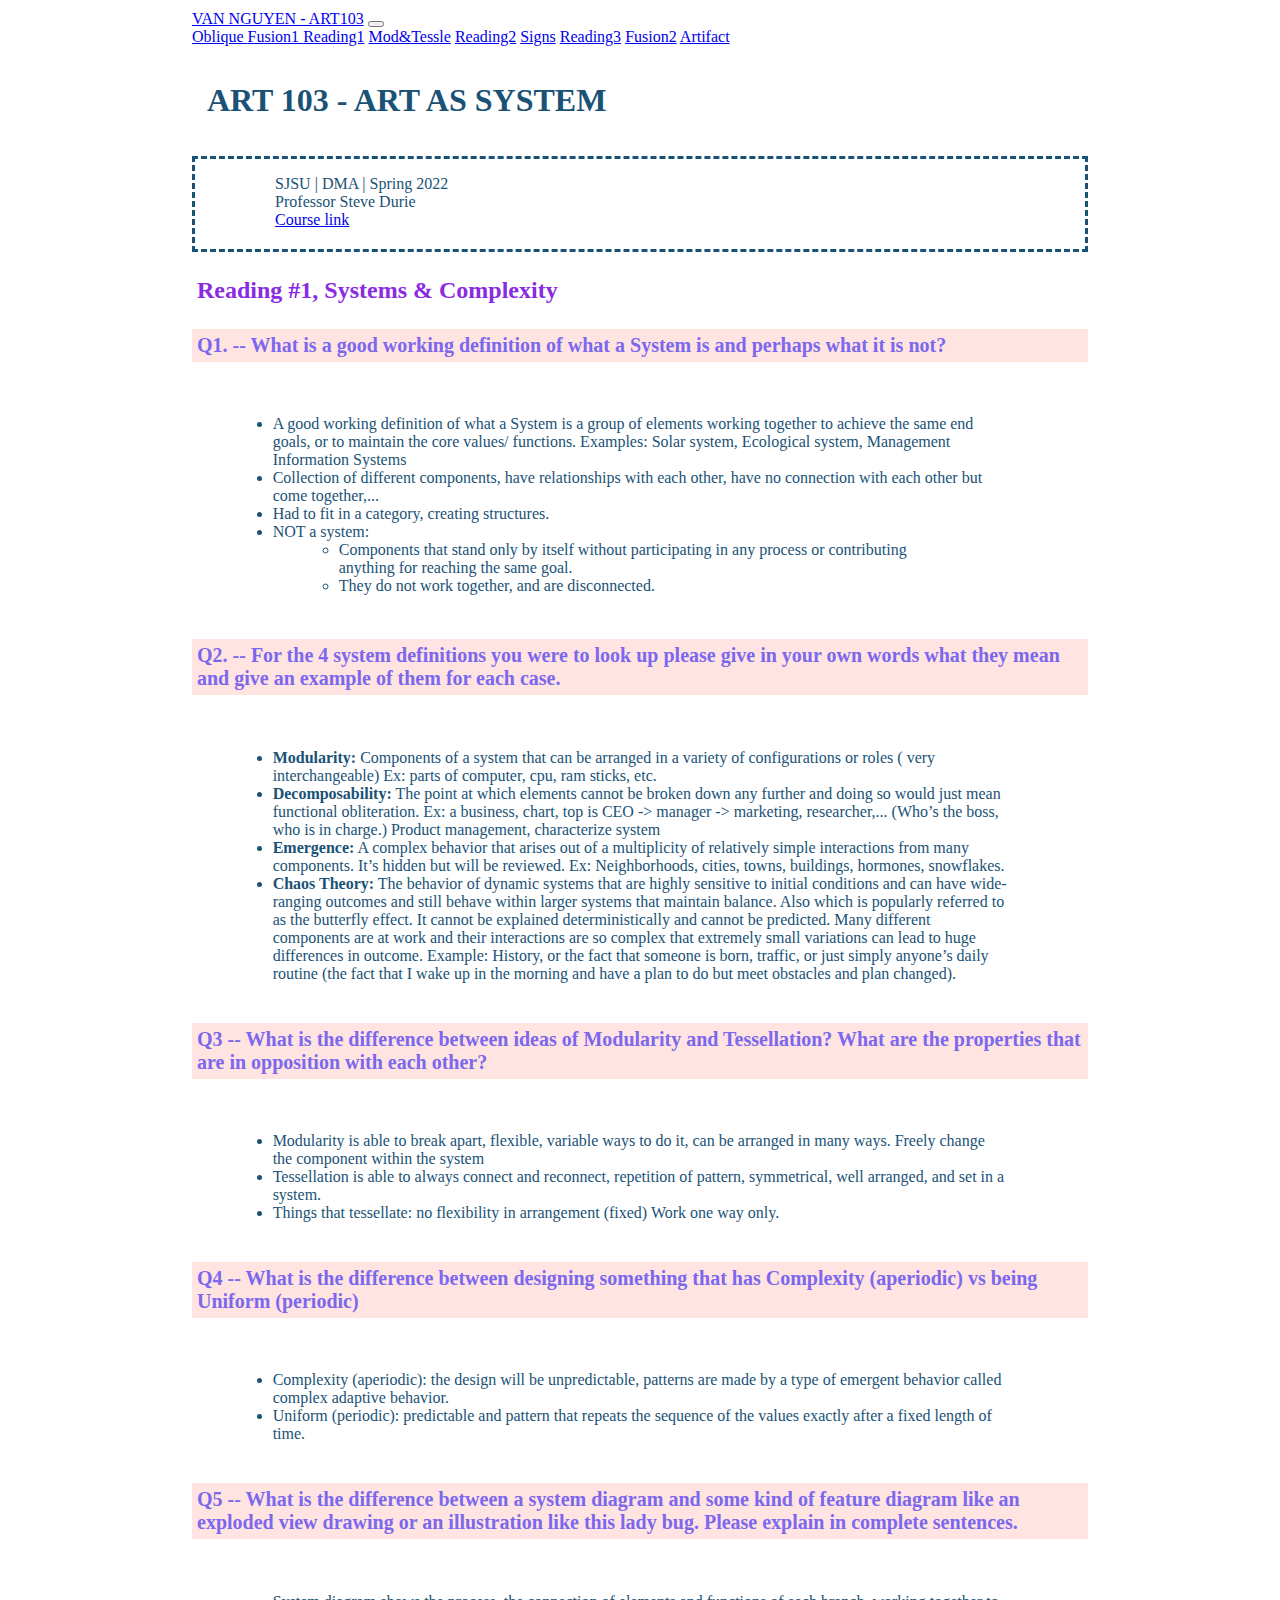
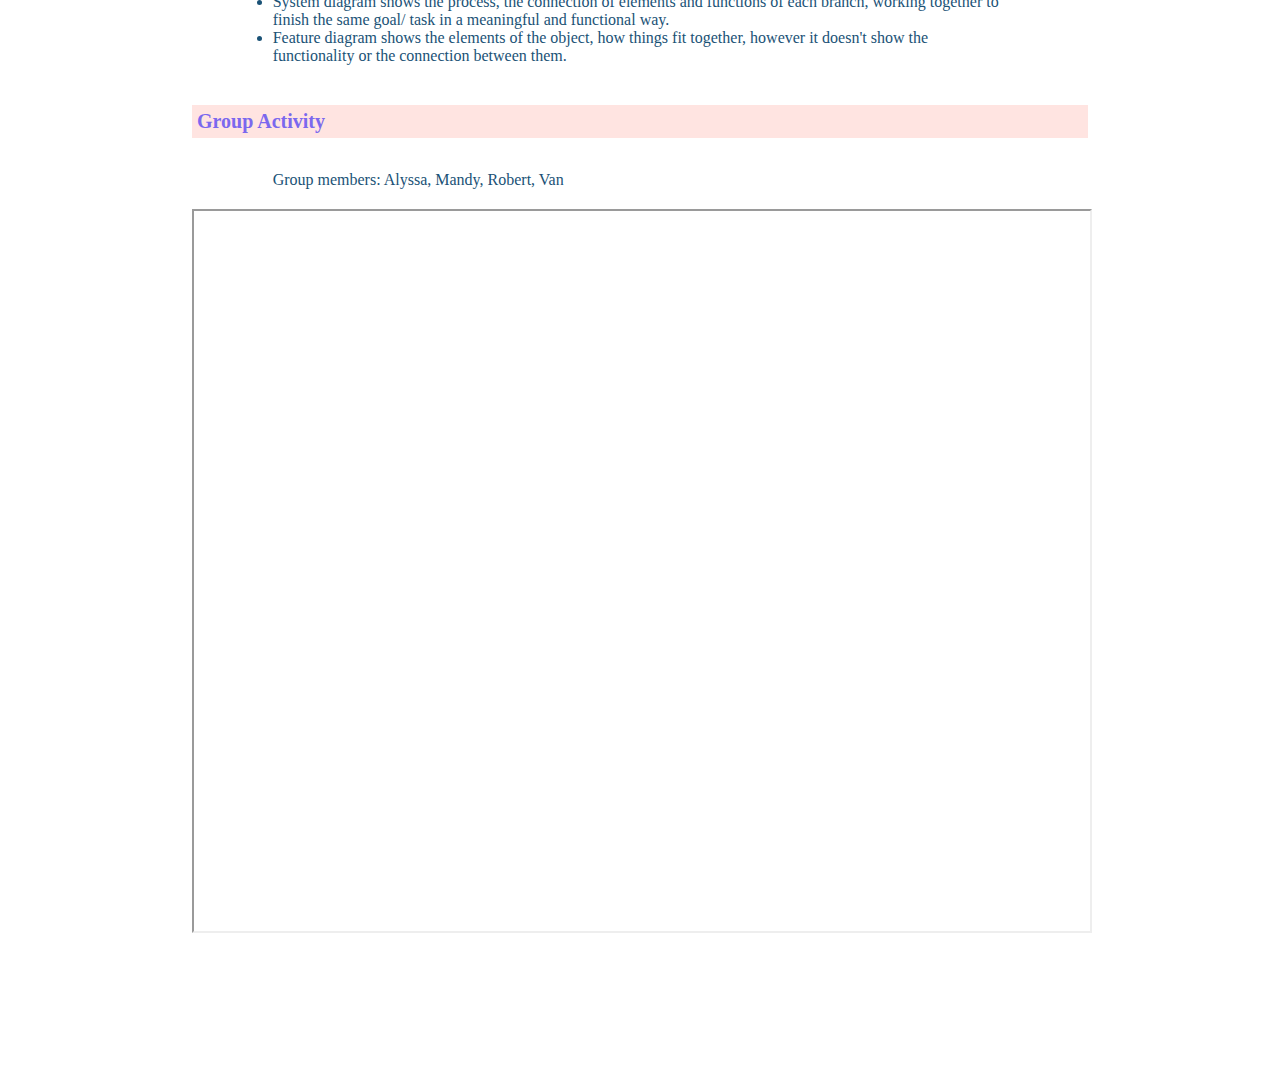
<file: r1.html>
<!DOCTYPE html>
<html lang="en" dir="ltr">
<head>

  <!-- Basic Page Needs –––––––––––––––––––––––––––––––––––––––––– -->
  <meta charset="utf-8">
  <title>Van Nguyen - Art103</title>
  <meta name="description" content="Art As System">
  <meta name="author" content="Prof. Steve Durie">

  <!-- Mobile Specific Metas ––––––––––––––––––––––––––––––––––––– -->
  <meta name="viewport" content="width=device-width, initial-scale=1">

  <!-- FONT ––––––––––––––––––––––––––––––––––––––––------–––––––– -->
  <link href="//fonts.googleapis.com/css?family=Raleway:400,300,600" rel="stylesheet" type="text/css">

  <!-- CSS & JS –––––––––––––––––––––––––––––––––––––––––––––––––– -->
  <script type="text/javascript"  src=""></script>
  <!-- <link rel="stylesheet" href="style.css"> -->
<link rel="stylesheet" href="https://stackpath.bootstrapcdn.com/bootstrap/4.1.3/css/bootstrap.min.css" integrity="sha384-MCw98/SFnGE8fJT3GXwEOngsV7Zt27NXFoaoApmYm81iuXoPkFOJwJ8ERdknLPMO" crossorigin="anonymous">
<link rel="stylesheet" href="style.css">
  <!-- Favicon –––––––––––––––––––––––––––––––––––––––––––––––––– -->
  <!-- <link rel="icon" type="image/png" href=""> -->

</head>
  <body>
    <nav class="navbar navbar-expand-lg navbar-light">
  <a class="navbar-brand" href="index.html">VAN NGUYEN - ART103</a>
  <button class="navbar-toggler" type="button" data-toggle="collapse" data-target="#navbarNavAltMarkup" aria-controls="navbarNavAltMarkup" aria-expanded="false" aria-label="Toggle navigation">
    <span class="navbar-toggler-icon"></span>
  </button>
  <div class="collapse navbar-collapse" id="navbarNavAltMarkup">
    <div class="navbar-nav">
        <a class="nav-item nav-link" href="a1.html"> Oblique </a>
        <a class="nav-item nav-link" href="f1.html"> Fusion1 </a>
        <a class="nav-item nav-link" href="r1.html">Reading1</a>
        <a class="nav-item nav-link" href="a2.html">Mod&Tessle</a>
        <a class="nav-item nav-link" href="r2.html">Reading2</a>
        <a class="nav-item nav-link" href="a3.html">Signs</a>
        <a class="nav-item nav-link" href="r3.html">Reading3</a>
        <a class="nav-item nav-link" href="f2.html">Fusion2</a>
        <a class="nav-item nav-link" href="a4.html">Artifact</a>
    </div>
  </div>
</nav>

    <h1>ART 103 - ART AS SYSTEM</h1>
<div class="openning">
<p> SJSU | DMA | Spring 2022
  <br> Professor Steve Durie
  <br><a href="http://stevedurie.com/cadre/s22classes/art103/index.html">Course link</a>
  </p>
</div>
<!--Contents START-->
    <div class="container-1">
	  <h2>Reading #1, Systems & Complexity
		</h2>
    <h5>Q1. -- What is a good working definition of what a System is and perhaps what it is not?</h5>
  <p><ul>
    <li> A good working definition of what a System is a group of elements working together to achieve the same end goals, or to maintain the core values/ functions.
Examples: Solar system, Ecological system, Management Information Systems </li>
<li> Collection of different components, have relationships with each other, have no connection with each other but come together,...</li>
<li> Had to fit in a category, creating structures.</li>
<li> NOT a system:</li>
<ul><li> Components that stand only by itself without participating in any process or contributing anything for reaching the same goal.</li>
<li> They do not work together, and are disconnected.</li>
</ul></ul> </p>

  <h5>Q2. -- For the 4 system definitions you were to look up please give in your own words what they mean and give an example of them for each case.</h5>
  <p><ul>
    <li><b> Modularity:</b>
Components of a system that can be arranged in a variety of configurations or roles ( very interchangeable)
Ex: parts of computer, cpu, ram sticks, etc.</li>
<li> <b>Decomposability:</b>
The point at which elements cannot be broken down any further and doing so would just mean functional obliteration.
Ex: a business, chart, top is CEO -> manager -> marketing, researcher,... (Who’s the boss, who is in charge.) Product management, characterize system</li>
<li> <b>Emergence:</b>
A complex behavior that arises out of a multiplicity of relatively simple interactions from many components. It’s hidden but will be reviewed.
Ex: Neighborhoods, cities, towns, buildings, hormones, snowflakes.</li>

<li> <b>Chaos Theory:</b>
The behavior of dynamic systems that are highly sensitive to initial conditions and can have wide-ranging outcomes and still behave within larger systems that maintain balance. Also which is popularly referred to as the butterfly effect. It cannot be explained deterministically and cannot be predicted. Many different components are at work and their interactions are so complex that extremely small variations can lead to huge differences in outcome.
Example: History, or the fact that someone is born, traffic, or just simply anyone’s daily routine (the fact that I wake up in the morning and have a plan to do but meet obstacles and plan changed).</li>
</ul>
</p>

<h5>Q3 -- What is the difference between ideas of Modularity and Tessellation? What are the properties that are in opposition with each other?
</h5>
<p><ul>
  <li> Modularity is able to break apart, flexible, variable ways to do it, can be arranged in many ways. Freely change the component within the system</li>
<li> Tessellation is able to always connect and reconnect, repetition of pattern, symmetrical, well arranged, and set in a system.</li>
<li> Things that tessellate: no flexibility in arrangement (fixed) Work one way only.</li>
</ul>
</p>
<h5>Q4 -- What is the difference between designing something that has Complexity (aperiodic) vs being Uniform (periodic)</h5>
<p><ul>
<li>Complexity (aperiodic): the design will be unpredictable, patterns are made by a type of emergent behavior called complex adaptive behavior.</li>
<li> Uniform (periodic): predictable and pattern that repeats the sequence of the values exactly after a fixed length of time.</li>
</ul></p>

<h5>
Q5 -- What is the difference between a system diagram and some kind of feature diagram like an exploded view drawing or an illustration like this lady bug. Please explain in complete sentences.</h5>
<p>
  <ul>
    <li>System diagram shows the process, the connection of elements and functions of each branch, working together to finish the same goal/ task in a meaningful and functional way.</li>
<li> Feature diagram shows the elements of the object, how things fit together, however it doesn't show the functionality or the connection between them.</li>
</ul></p>
<!--
		<iframe src="files/R1-1.pdf" width="100%" height="720px">
		</iframe> -->
    <h5>Group Activity</h5>
    <p>Group members: Alyssa, Mandy, Robert, Van </p>

		<iframe src="files/R1-2.pdf" width="100%" height="720px">
		</iframe>
	  </div>
<!--Contents END-->
<!-- Optional JavaScript -->
    <!-- jQuery first, then Popper.js, then Bootstrap JS -->
    <script src="https://code.jquery.com/jquery-3.3.1.slim.min.js" integrity="sha384-q8i/X+965DzO0rT7abK41JStQIAqVgRVzpbzo5smXKp4YfRvH+8abtTE1Pi6jizo" crossorigin="anonymous"></script>
    <script src="https://cdnjs.cloudflare.com/ajax/libs/popper.js/1.14.3/umd/popper.min.js" integrity="sha384-ZMP7rVo3mIykV+2+9J3UJ46jBk0WLaUAdn689aCwoqbBJiSnjAK/l8WvCWPIPm49" crossorigin="anonymous"></script>
    <script src="https://stackpath.bootstrapcdn.com/bootstrap/4.1.3/js/bootstrap.min.js" integrity="sha384-ChfqqxuZUCnJSK3+MXmPNIyE6ZbWh2IMqE241rYiqJxyMiZ6OW/JmZQ5stwEULTy" crossorigin="anonymous"></script>
  </body>
</html>
</file>
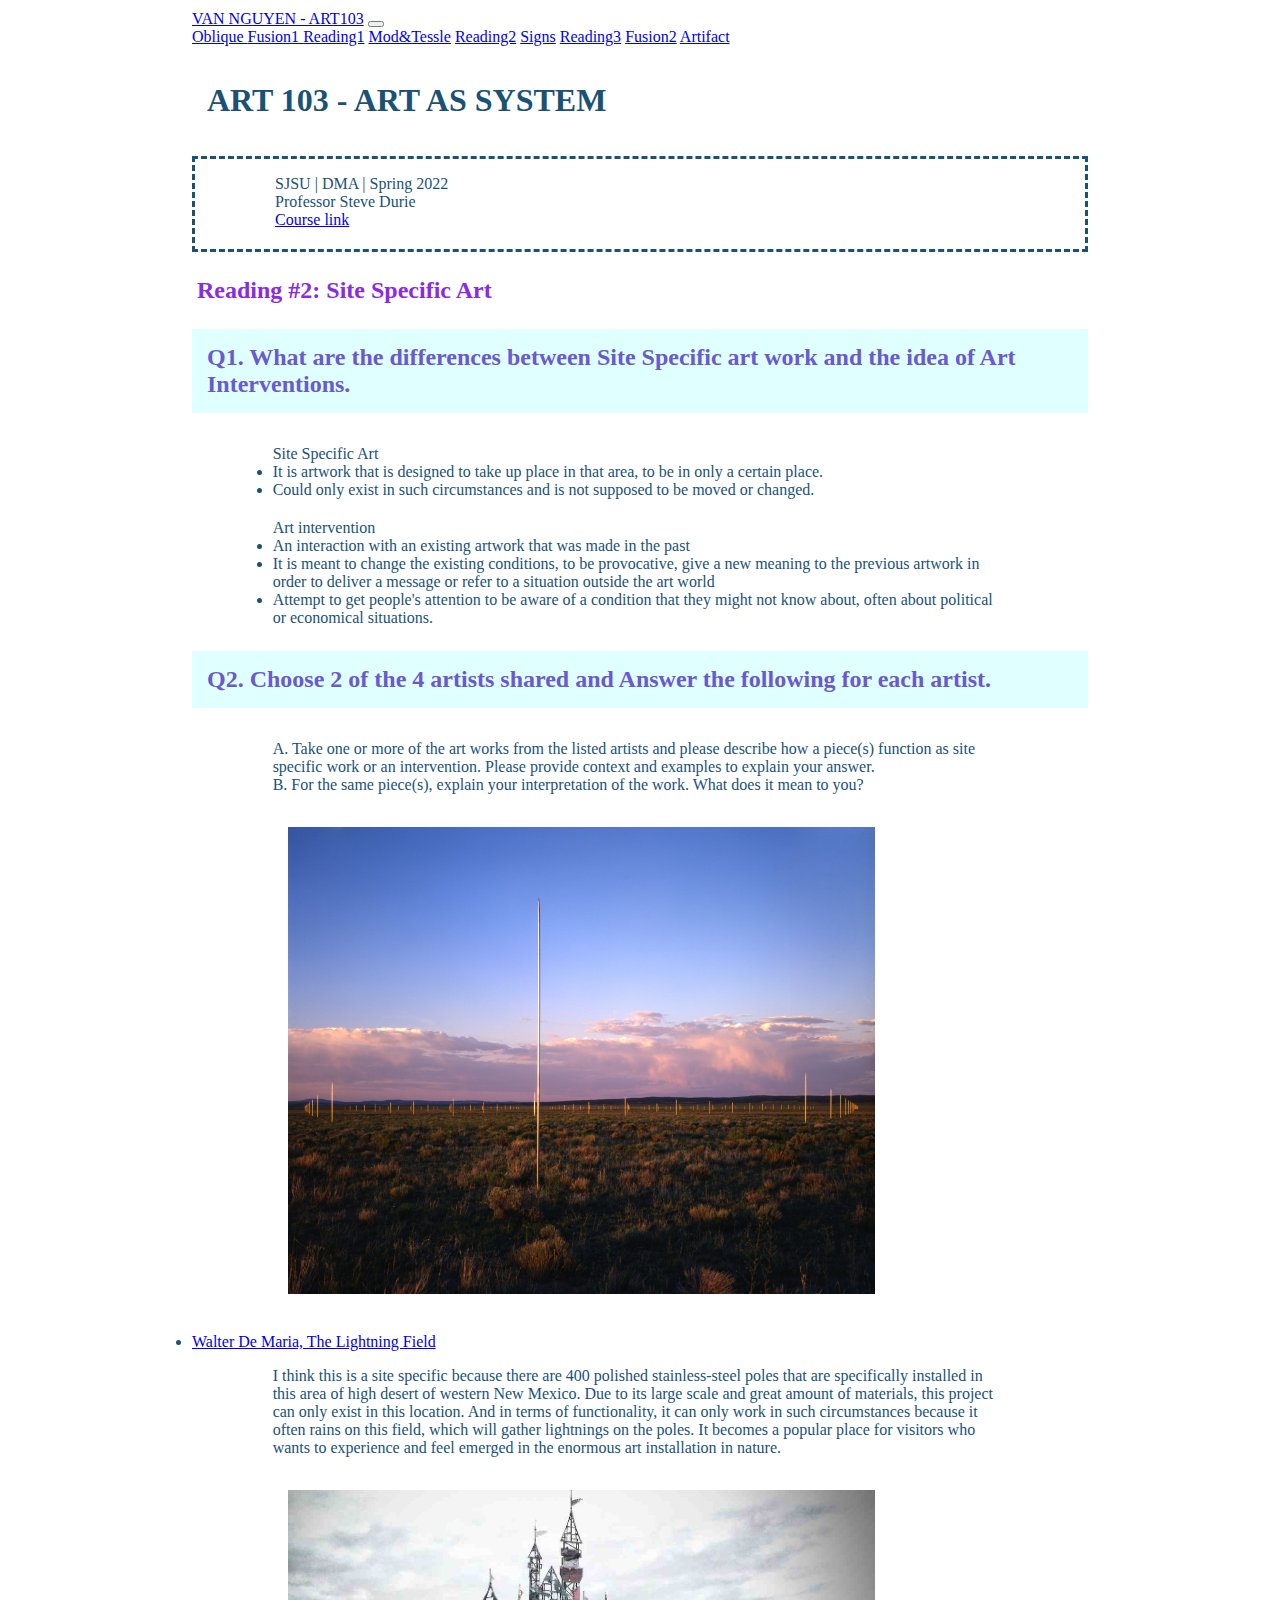
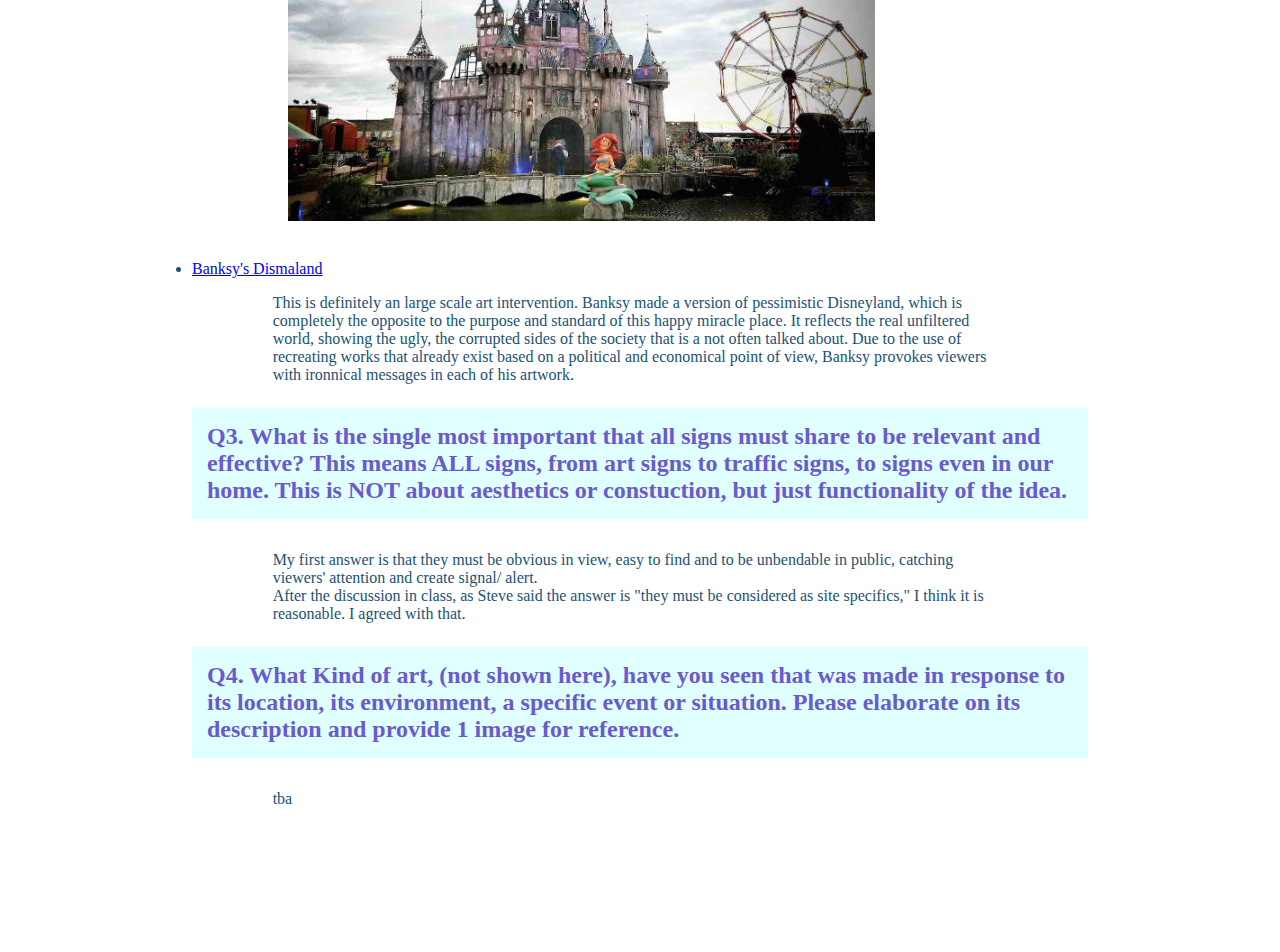
<file: r2.html>
<!DOCTYPE html>
<html lang="en" dir="ltr">

<head>

  <!-- Basic Page Needs –––––––––––––––––––––––––––––––––––––––––– -->
  <meta charset="utf-8">
  <title>Van Nguyen - Art103</title>
  <meta name="description" content="Art As System">
  <meta name="author" content="Prof. Steve Durie">

  <!-- Mobile Specific Metas ––––––––––––––––––––––––––––––––––––– -->
  <meta name="viewport" content="width=device-width, initial-scale=1">

  <!-- FONT ––––––––––––––––––––––––––––––––––––––––------–––––––– -->
  <link href="//fonts.googleapis.com/css?family=Raleway:400,300,600" rel="stylesheet" type="text/css">

  <!-- CSS & JS –––––––––––––––––––––––––––––––––––––––––––––––––– -->
  <script type="text/javascript" src=""></script>
  <!-- <link rel="stylesheet" href="style.css"> -->
  <link rel="stylesheet" href="https://stackpath.bootstrapcdn.com/bootstrap/4.1.3/css/bootstrap.min.css" integrity="sha384-MCw98/SFnGE8fJT3GXwEOngsV7Zt27NXFoaoApmYm81iuXoPkFOJwJ8ERdknLPMO" crossorigin="anonymous">
  <link rel="stylesheet" href="style.css">
  <!-- Favicon –––––––––––––––––––––––––––––––––––––––––––––––––– -->
  <!-- <link rel="icon" type="image/png" href=""> -->

</head>

<body>
  <nav class="navbar navbar-expand-lg navbar-light">
    <a class="navbar-brand" href="index.html">VAN NGUYEN - ART103</a>
    <button class="navbar-toggler" type="button" data-toggle="collapse" data-target="#navbarNavAltMarkup" aria-controls="navbarNavAltMarkup" aria-expanded="false" aria-label="Toggle navigation">
      <span class="navbar-toggler-icon"></span>
    </button>
    <div class="collapse navbar-collapse" id="navbarNavAltMarkup">
      <div class="navbar-nav">
        <a class="nav-item nav-link" href="a1.html"> Oblique </a>
        <a class="nav-item nav-link" href="f1.html"> Fusion1 </a>
        <a class="nav-item nav-link" href="r1.html">Reading1</a>
        <a class="nav-item nav-link" href="a2.html">Mod&Tessle</a>
        <a class="nav-item nav-link" href="r2.html">Reading2</a>
        <a class="nav-item nav-link" href="a3.html">Signs</a>
        <a class="nav-item nav-link" href="r3.html">Reading3</a>
        <a class="nav-item nav-link" href="f2.html">Fusion2</a>
        <a class="nav-item nav-link" href="a4.html">Artifact</a>
      </div>
    </div>
  </nav>

  <h1>ART 103 - ART AS SYSTEM</h1>
  <div class="openning">
    <p> SJSU | DMA | Spring 2022
      <br> Professor Steve Durie
      <br><a href="http://stevedurie.com/cadre/s22classes/art103/index.html">Course link</a>
    </p>
  </div>
  <!--Contents START-->
  <div class="container-1">
    <h2>Reading #2: Site Specific Art
    </h2>
    <h4>Q1. What are the differences between Site Specific art work and the idea of Art Interventions.
    </h4>
    <ul> Site Specific Art
      <li> It is artwork that is designed to take up place in that area, to be in only a certain place.</li>
      <li> Could only exist in such circumstances and is not supposed to be moved or changed.</li>
    </ul>
    <ul> Art intervention
      <li> An interaction with an existing artwork that was made in the past </li>
      <li> It is meant to change the existing conditions, to be provocative, give a new meaning to the previous artwork in order to deliver a message or refer to a situation outside the art world</li>
      <li> Attempt to get people's attention to be aware of a condition that they might not know about, often about political or economical situations. </li>
    </ul>
    <h4>Q2. Choose 2 of the 4 artists shared and Answer the following for each artist. </h4>
    <p>
      A. Take one or more of the art works from the listed artists and please describe how a piece(s) function as site specific work or an intervention. Please provide context and examples to explain your answer.
      <br> B. For the same piece(s), explain your interpretation of the work. What does it mean to you?
      <br><br>
      <img src="images/r2-1.jpg" width="80%">
      <li> <a href="https://www.diaart.org/visit/visit-our-locations-sites/walter-de-maria-the-lightning-field/">Walter De Maria, The Lightning Field </a></li>

    <p> I think this is a site specific because there are 400 polished stainless-steel poles that are specifically installed in this area of high desert of western New Mexico.
      Due to its large scale and great amount of materials, this project can only exist in this location. And in terms of functionality, it can only work in such circumstances because it often rains on this field,
      which will gather lightnings on the poles. It becomes a popular place for visitors who wants to experience and feel emerged in the enormous art installation in nature.
      <br><br>
      <img src="images/r2-2.jpg" width="80%">
      <li> <a href="https://www.youtube.com/watch?v=_wruEnynr1w">Banksy's Dismaland </a></li>
    <p>This is definitely an large scale art intervention. Banksy made a version of pessimistic Disneyland, which is completely the opposite to the purpose and standard of this happy miracle place.
      It reflects the real unfiltered world, showing the ugly, the corrupted sides of the society that is a not often talked about.
      Due to the use of recreating works that already exist based on a political and economical point of view, Banksy provokes viewers with ironnical messages in each of his artwork.
    </p>

    <h4>Q3. What is the single most important that all signs must share to be relevant and effective? This means ALL signs, from art signs to traffic signs, to signs even in our home. This is NOT about aesthetics or constuction, but just
      functionality of the idea.
    </h4>
    <p> My first answer is that they must be obvious in view, easy to find and to be unbendable in public, catching viewers' attention and create signal/ alert.
      <br>After the discussion in class, as Steve said the answer is "they must be considered as site specifics," I think it is reasonable. I agreed with that.

    <h4>Q4. What Kind of art, (not shown here), have you seen that was made in response to its location, its environment, a specific event or situation. Please elaborate on its description and provide 1 image for reference.
    </h4>
    <p>
tba
    </p>

  </div>
  <!--Contents END-->
  <!-- Optional JavaScript -->
  <!-- jQuery first, then Popper.js, then Bootstrap JS -->
  <script src="https://code.jquery.com/jquery-3.3.1.slim.min.js" integrity="sha384-q8i/X+965DzO0rT7abK41JStQIAqVgRVzpbzo5smXKp4YfRvH+8abtTE1Pi6jizo" crossorigin="anonymous"></script>
  <script src="https://cdnjs.cloudflare.com/ajax/libs/popper.js/1.14.3/umd/popper.min.js" integrity="sha384-ZMP7rVo3mIykV+2+9J3UJ46jBk0WLaUAdn689aCwoqbBJiSnjAK/l8WvCWPIPm49" crossorigin="anonymous"></script>
  <script src="https://stackpath.bootstrapcdn.com/bootstrap/4.1.3/js/bootstrap.min.js" integrity="sha384-ChfqqxuZUCnJSK3+MXmPNIyE6ZbWh2IMqE241rYiqJxyMiZ6OW/JmZQ5stwEULTy" crossorigin="anonymous"></script>
</body>

</html>
</file>
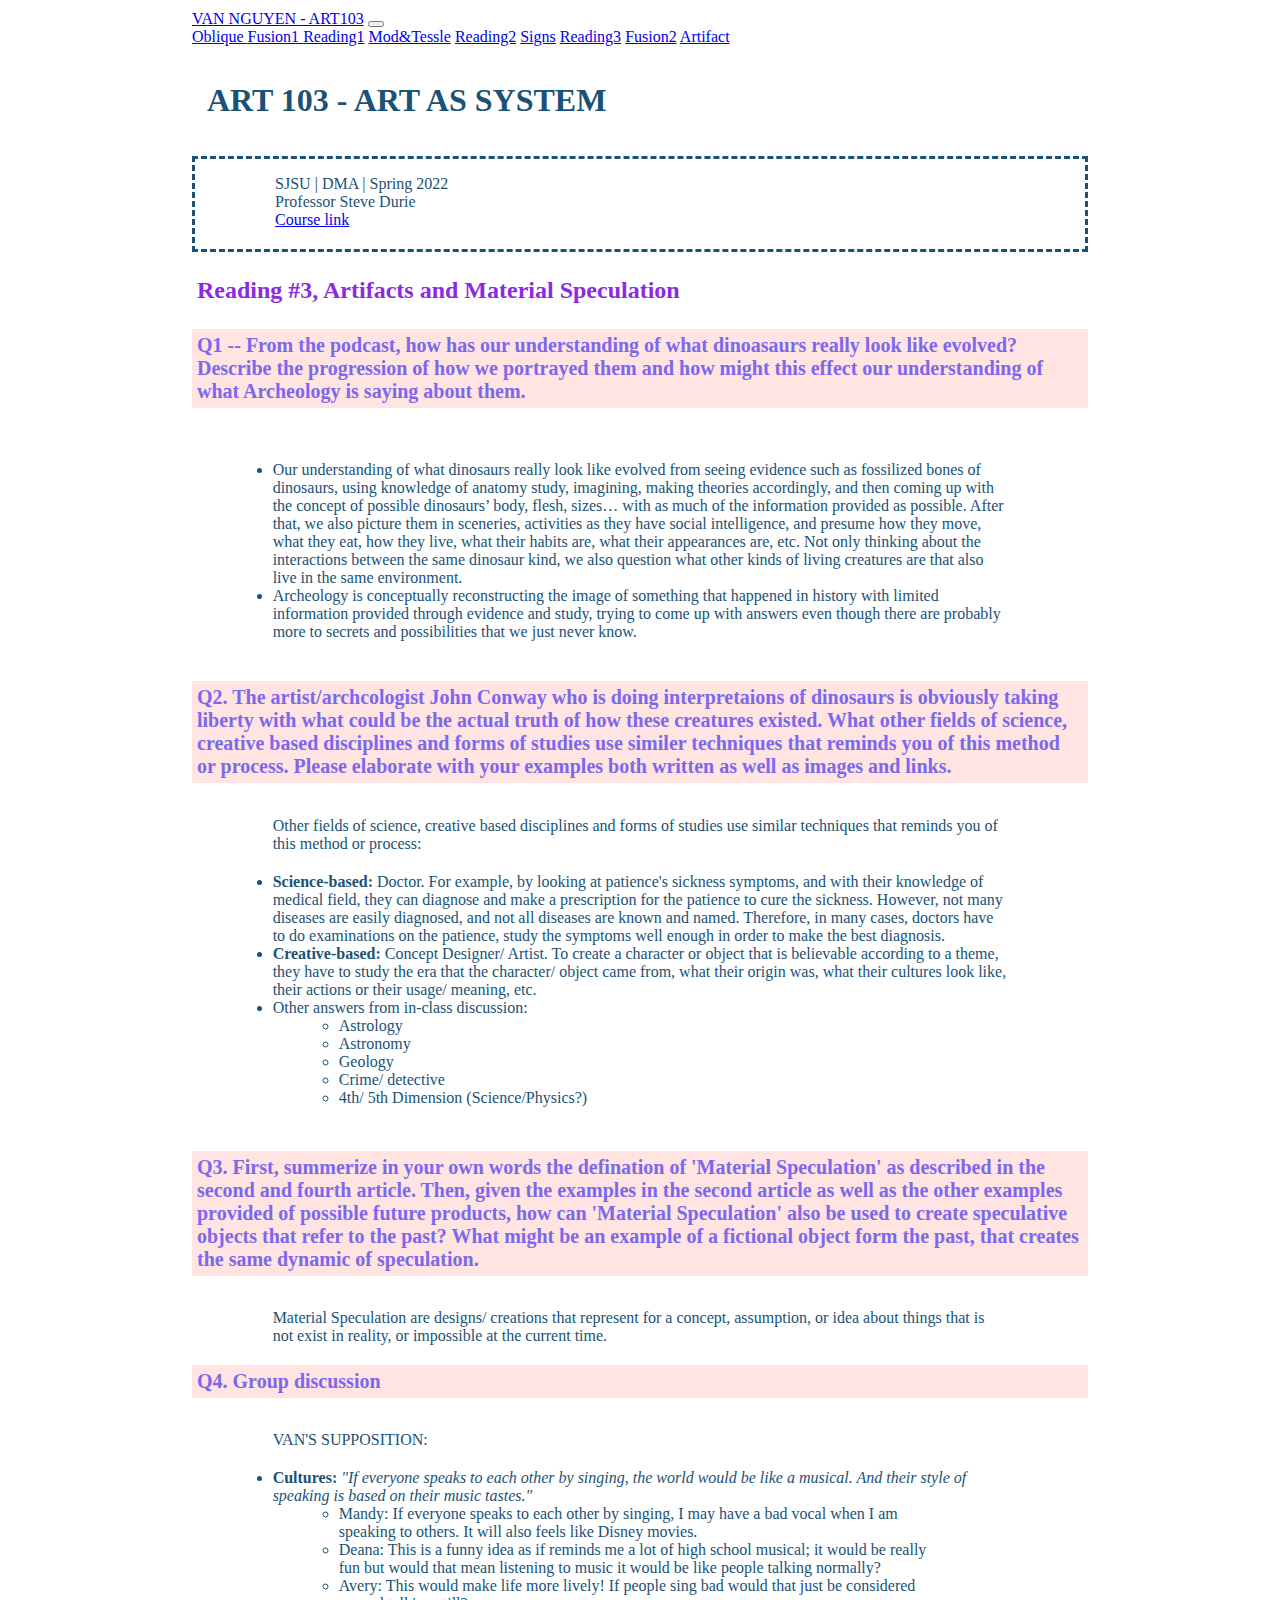
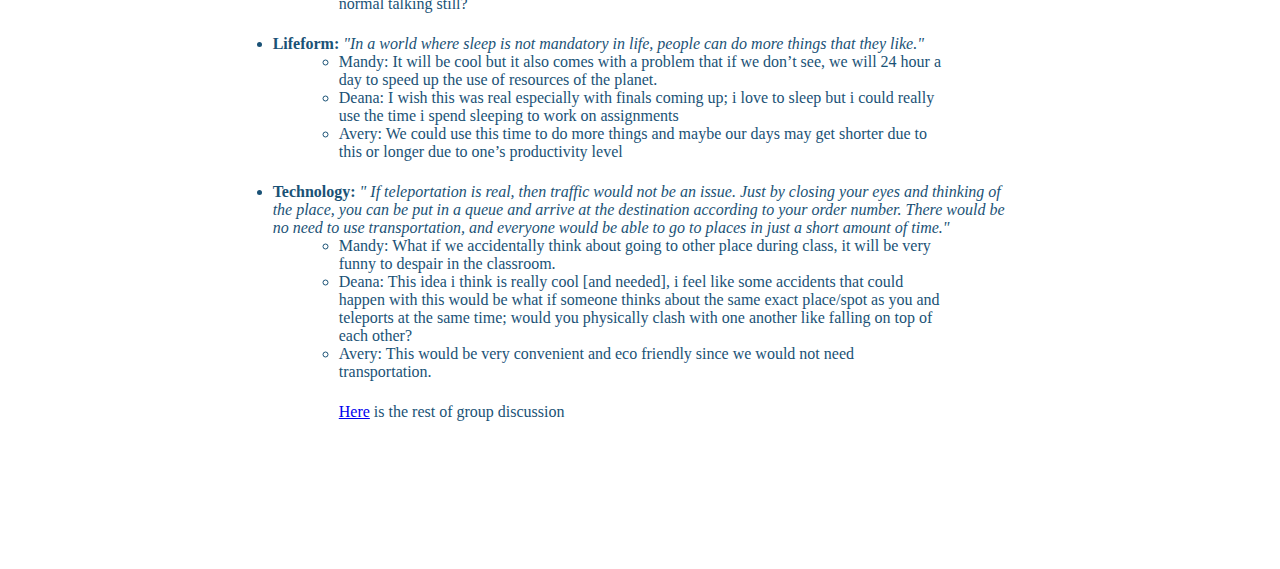
<file: r3.html>
<!DOCTYPE html>
<html lang="en" dir="ltr">

<head>

  <!-- Basic Page Needs –––––––––––––––––––––––––––––––––––––––––– -->
  <meta charset="utf-8">
  <title>Van Nguyen - Art103</title>
  <meta name="description" content="Art As System">
  <meta name="author" content="Prof. Steve Durie">

  <!-- Mobile Specific Metas ––––––––––––––––––––––––––––––––––––– -->
  <meta name="viewport" content="width=device-width, initial-scale=1">

  <!-- FONT ––––––––––––––––––––––––––––––––––––––––------–––––––– -->
  <link href="//fonts.googleapis.com/css?family=Raleway:400,300,600" rel="stylesheet" type="text/css">

  <!-- CSS & JS –––––––––––––––––––––––––––––––––––––––––––––––––– -->
  <script type="text/javascript" src=""></script>
  <!-- <link rel="stylesheet" href="style.css"> -->
  <link rel="stylesheet" href="https://stackpath.bootstrapcdn.com/bootstrap/4.1.3/css/bootstrap.min.css" integrity="sha384-MCw98/SFnGE8fJT3GXwEOngsV7Zt27NXFoaoApmYm81iuXoPkFOJwJ8ERdknLPMO" crossorigin="anonymous">
  <link rel="stylesheet" href="style.css">
  <!-- Favicon –––––––––––––––––––––––––––––––––––––––––––––––––– -->
  <!-- <link rel="icon" type="image/png" href=""> -->

</head>

<body>
  <nav class="navbar navbar-expand-lg navbar-light">
    <a class="navbar-brand" href="index.html">VAN NGUYEN - ART103</a>
    <button class="navbar-toggler" type="button" data-toggle="collapse" data-target="#navbarNavAltMarkup" aria-controls="navbarNavAltMarkup" aria-expanded="false" aria-label="Toggle navigation">
      <span class="navbar-toggler-icon"></span>
    </button>
    <div class="collapse navbar-collapse" id="navbarNavAltMarkup">
      <div class="navbar-nav">
        <a class="nav-item nav-link" href="a1.html"> Oblique </a>
        <a class="nav-item nav-link" href="f1.html"> Fusion1 </a>
        <a class="nav-item nav-link" href="r1.html">Reading1</a>
        <a class="nav-item nav-link" href="a2.html">Mod&Tessle</a>
        <a class="nav-item nav-link" href="r2.html">Reading2</a>
        <a class="nav-item nav-link" href="a3.html">Signs</a>
        <a class="nav-item nav-link" href="r3.html">Reading3</a>
        <a class="nav-item nav-link" href="f2.html">Fusion2</a>
        <a class="nav-item nav-link" href="a4.html">Artifact</a>
      </div>
    </div>
  </nav>

  <h1>ART 103 - ART AS SYSTEM</h1>
  <div class="openning">
    <p> SJSU | DMA | Spring 2022
      <br> Professor Steve Durie
      <br><a href="http://stevedurie.com/cadre/s22classes/art103/index.html">Course link</a>
    </p>
  </div>
  <!--Contents START-->
  <div class="container-1">
    <h2>Reading #3, Artifacts and Material Speculation
    </h2>
    <h5>Q1 -- From the podcast, how has our understanding of what dinoasaurs really look like evolved? Describe the progression of how we portrayed them and how might this effect our understanding of what Archeology is saying about them.
    </h5>
    <p><ul>
      <li>Our understanding of what dinosaurs really look like evolved from seeing evidence such as fossilized bones of dinosaurs, using knowledge of anatomy study, imagining, making theories accordingly, and then coming up with the concept of possible dinosaurs’ body, flesh, sizes… with as much of the information provided as possible. After that, we also picture them in sceneries, activities as they have social intelligence, and presume how they move, what they eat, how they live, what their habits are, what their appearances are, etc. Not only thinking about the interactions between the same dinosaur kind, we also question what other kinds of living creatures are that also live in the same environment.
        </li>
      <li>Archeology is conceptually reconstructing the image of something that happened in history with limited information provided through evidence and study, trying to come up with answers even though there are probably more to secrets and possibilities that we just never know.
        </li>
</ul>
      </p>
<h5>Q2. The artist/archcologist John Conway who is doing interpretaions of dinosaurs is obviously taking liberty with what could be the actual truth of how these creatures existed. What other fields of science, creative based disciplines and forms of studies use similer techniques that reminds you of this method or process. Please elaborate with your examples both written as well as images and links.
  </h5>
  <p>Other fields of science, creative based disciplines and forms of studies use similar techniques that reminds you of this method or process:
    <ul>
    <li><b>Science-based:</b> Doctor. For example, by looking at patience's sickness symptoms, and with their knowledge of medical field, they can diagnose and make a prescription for the patience to cure the sickness.
    However, not many diseases are easily diagnosed, and not all diseases are known and named. Therefore, in many cases, doctors have to do examinations on the patience, study the symptoms well enough in order to make the best diagnosis.
<li><b>Creative-based:</b> Concept Designer/ Artist. To create a character or object that is believable according to a theme, they have to study the era that the character/ object came from, what their origin was, what their cultures look like, their actions or their usage/ meaning, etc.
<li>Other answers from in-class discussion:
<ul>
<li>Astrology</li>
<li>Astronomy</li>
<li>Geology</li>
<li>Crime/ detective</li>
<li>4th/ 5th Dimension (Science/Physics?)</li>
</ul></li>
</ul>
</p>
<h5>Q3. First, summerize in your own words the defination of 'Material Speculation' as described in the second and fourth article. Then, given the examples in the second article as well as the other examples provided of possible future products, how can 'Material Speculation' also be used to create speculative objects that refer to the past? What might be an example of a fictional object form the past, that creates the same dynamic of speculation.
  </h5>
<p>
Material Speculation are designs/ creations that represent for a concept, assumption, or idea about things that is not exist in reality, or impossible at the current time.
</p>

<h5>Q4. Group discussion
  </h5>
  <p>VAN'S SUPPOSITION:
  <ul>
    <li><b>Cultures:</b>
   <i> "If everyone speaks to each other by singing, the world would be like a musical. And their style of speaking is based on their music tastes."</i>
<br><ul>
  <li>Mandy:
 If everyone speaks to each other by singing, I may have a bad vocal when I am speaking to others. It will also feels like Disney movies.
<li> Deana:
This is a funny idea as if reminds me a lot of high school musical; it would be really fun but would that mean listening to music it would be like people talking normally?
<li>Avery:
This would make life more lively! If people sing bad would that just be considered normal talking still?
</ul>
<br>
<li><b>Lifeform:</b>
<i>"In a world where sleep is not mandatory in life, people can do more things that they like."</i>
<br><ul>
<li>Mandy:
  It will be cool but it also comes with a problem that if we don’t see, we will 24 hour a day to speed up the use of resources of the planet.
<li> Deana: I wish this was real especially with finals coming up; i love to sleep but i could really use the time i spend sleeping to work on assignments
<li>Avery: We could use this time to do more things and maybe our days may get shorter due to this or longer due to one’s productivity level
</ul>
<br>
<li><b>Technology:</b>
<i>" If teleportation is real, then traffic would not be an issue. Just by closing your eyes and thinking of the place, you can be put in a queue and arrive at the destination according to your order number. There would be no need to use transportation, and everyone would be able to go to places in just a short amount of time."</i>
<br><ul>
<li>Mandy:
What if we accidentally think about going to other place during class, it will be very funny to despair in the classroom.
<li> Deana: This idea i think is really cool [and needed], i feel like some accidents that could happen with this would be what if someone thinks about the same exact place/spot as you and teleports at the same time; would you physically clash with one another like falling on top of each other?
<li>Avery: This would be very convenient and eco friendly since we would not need transportation. </ul>
<ul>
<br> <a href="https://docs.google.com/document/d/1ChU2de8Czenb4tbC194JiSjguo7o0_Y10jSGJLBPBm8/edit?usp=sharing">Here</a> is the rest of group discussion
  </div>
  <!--Contents END-->
  <!-- Optional JavaScript -->
  <!-- jQuery first, then Popper.js, then Bootstrap JS -->
  <script src="https://code.jquery.com/jquery-3.3.1.slim.min.js" integrity="sha384-q8i/X+965DzO0rT7abK41JStQIAqVgRVzpbzo5smXKp4YfRvH+8abtTE1Pi6jizo" crossorigin="anonymous"></script>
  <script src="https://cdnjs.cloudflare.com/ajax/libs/popper.js/1.14.3/umd/popper.min.js" integrity="sha384-ZMP7rVo3mIykV+2+9J3UJ46jBk0WLaUAdn689aCwoqbBJiSnjAK/l8WvCWPIPm49" crossorigin="anonymous"></script>
  <script src="https://stackpath.bootstrapcdn.com/bootstrap/4.1.3/js/bootstrap.min.js" integrity="sha384-ChfqqxuZUCnJSK3+MXmPNIyE6ZbWh2IMqE241rYiqJxyMiZ6OW/JmZQ5stwEULTy" crossorigin="anonymous"></script>
</body>

</html>
</file>
<file: style.css>
body{
color:#1A5276;
	margin-top: 0px;
margin-bottom: 30px;
	max-width: 1360px;
margin: 10px 15% 20px;
	  position: relative;
		padding-bottom: 100px;
}

.openning{
  margin-top: 0px;
margin-bottom: 30px;
	max-width: 1360px;
margin: 0px auto 20px;
border-style: dashed;
}

.container-1{
	margin-top: 0px;
margin-bottom: 30px;
	max-width: 1360px;
margin: 0px auto 20px;

}

a:hover {
	font-weight: bold;
	color: blue;
  background-color: yellow;
  font-size: 110%;
}

p, ul{
	padding:0px 9% 4px;

}

h3{
	background-color: #FFFACD;
		padding: 5px;
	margin-top: 30px;
	padding: 20px;
	font-weight: bold;
}
h2{
	color: BlueViolet ;
	padding: 5px;

}
h4{
	  font-size: 24px;
		color:SlateBlue;
/*			text-decoration: underline ;*/
			padding: 15px;
	  background-color: lightcyan;
	margin-top: 20px;
}
.col-8{
 vertical-align: middle;
margin-top: 20px;
}

h5{ margin-top: 15px;
	font-size: 20px;
	color: MediumSlateBlue;
		padding: 5px;
/*		text-decoration: underline dotted 2.5px;*/
	  background-color: MistyRose;
}
h5:hover {
	text-decoration: underline dotted 2.5px;
/*	font-weight: bold;*/
/*	color: blue;*/
/*  background-color: MistyRose;*/
/*  font-size: 110%;*/
}
h1{
	padding:15px;
}
img{
	padding:15px;
}
img:hover{

}
</file>
